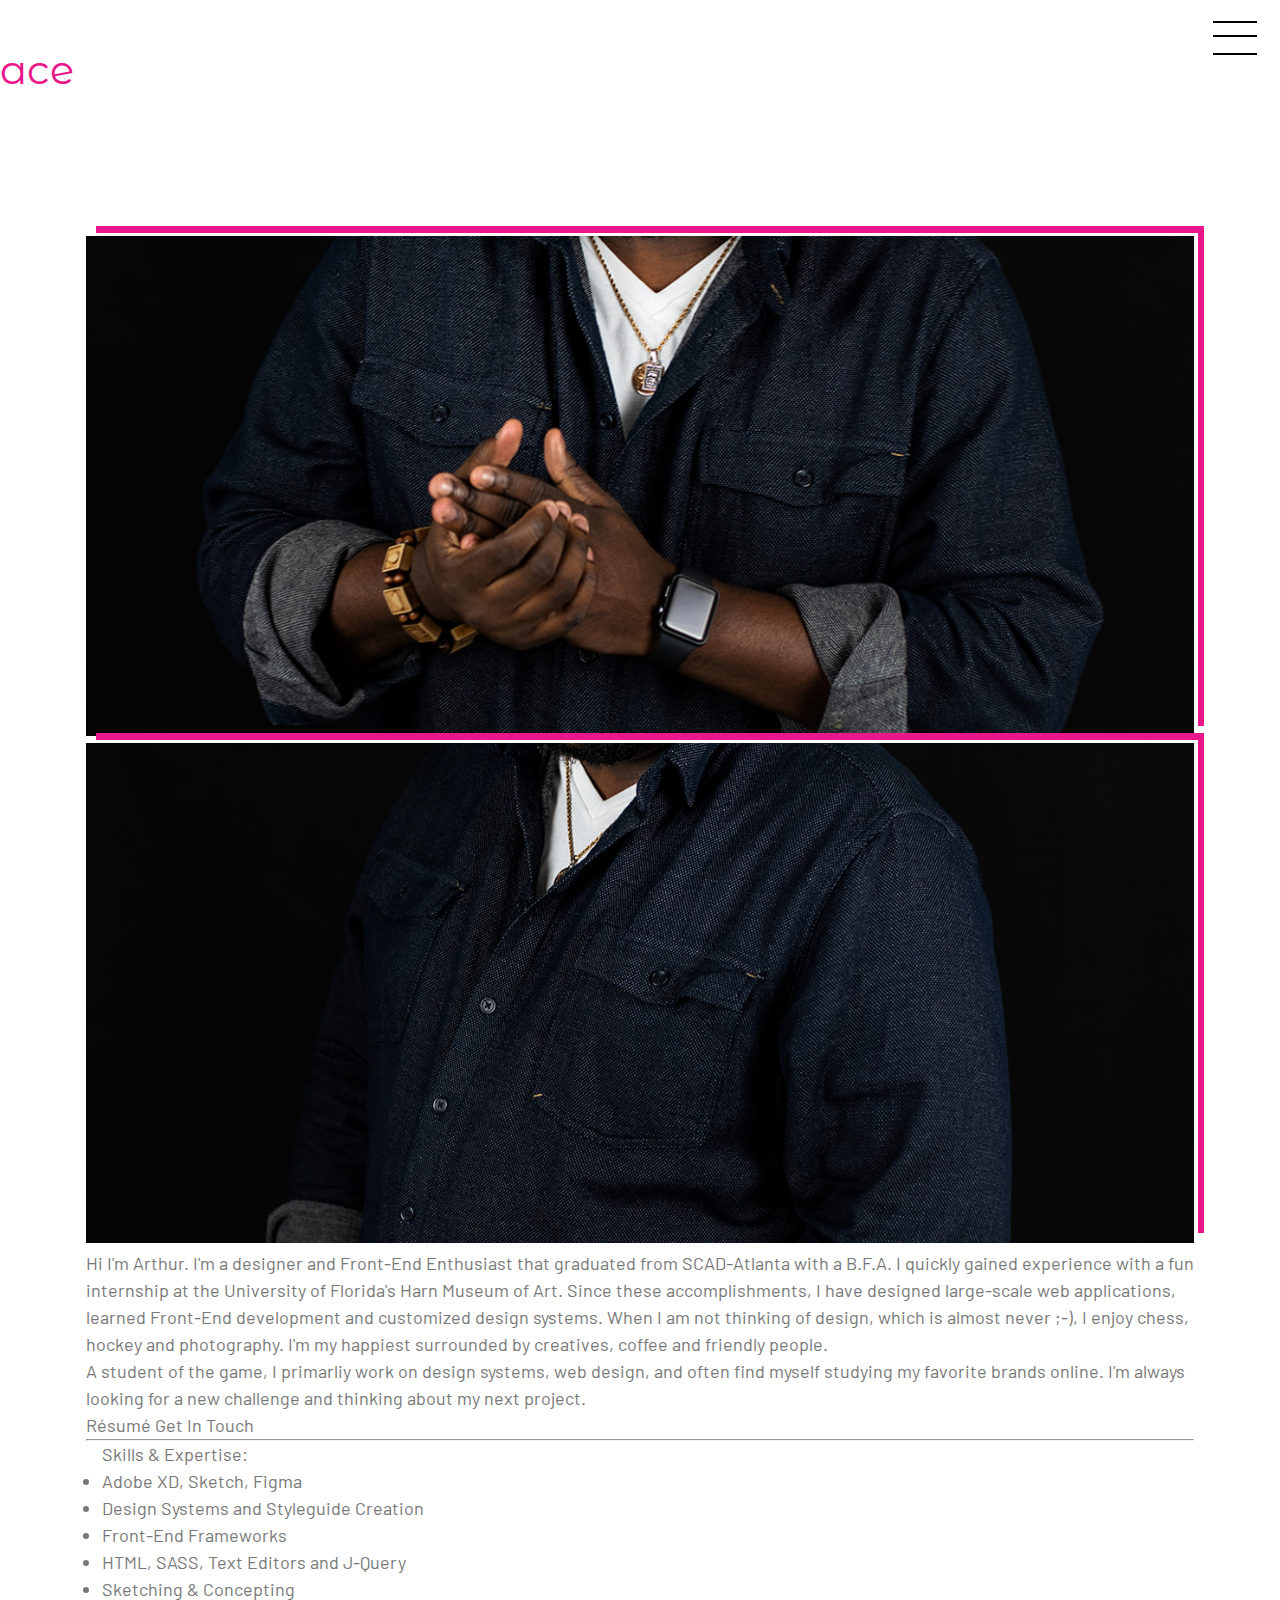
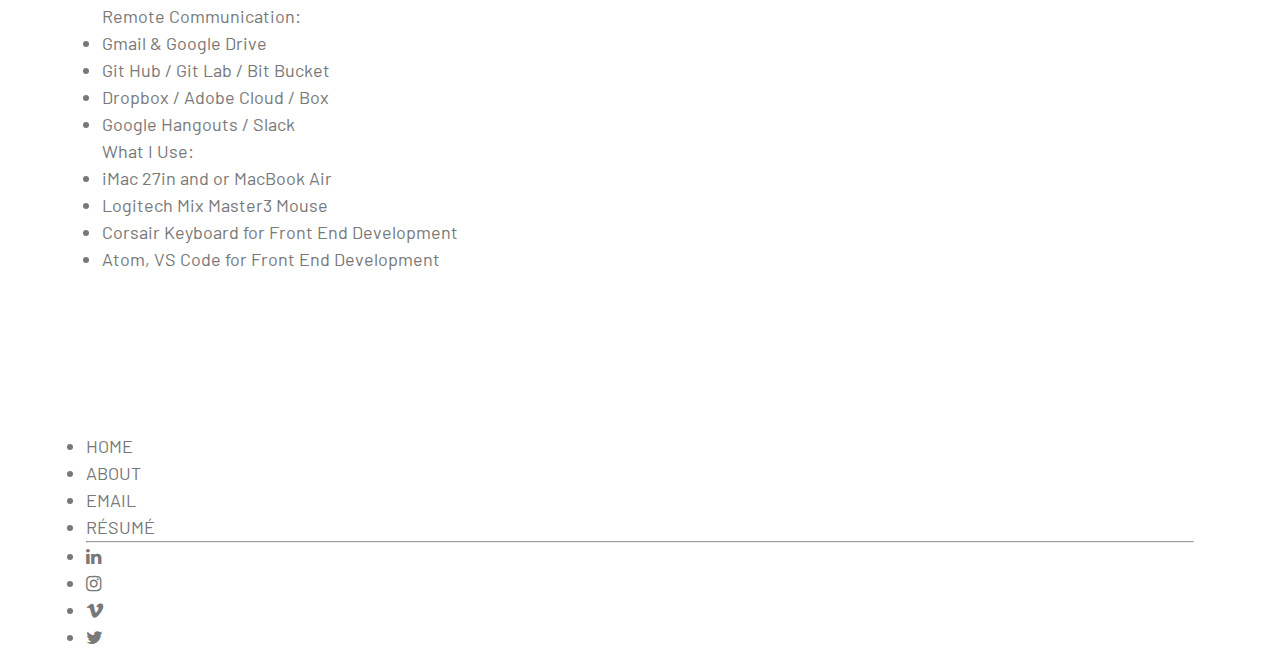
<file: about.html>
<!doctype html>
<html lang="en">

<head>
    <!-- Required meta tags -->
    <meta charset="utf-8">
    <meta name="viewport" content="width=device-width, initial-scale=1">

    <!-- Bootstrap CSS -->
    <link rel="stylesheet" href="https://stackpath.bootstrapcdn.com/bootstrap/5.0.0-alpha2/css/bootstrap.min.css"
        integrity="sha384-DhY6onE6f3zzKbjUPRc2hOzGAdEf4/Dz+WJwBvEYL/lkkIsI3ihufq9hk9K4lVoK" crossorigin="anonymous">
        <link rel="stylesheet" href="https://cdnjs.cloudflare.com/ajax/libs/font-awesome/5.15.1/css/all.min.css"
          integrity="sha512-+4zCK9k+qNFUR5X+cKL9EIR+ZOhtIloNl9GIKS57V1MyNsYpYcUrUeQc9vNfzsWfV28IaLL3i96P9sdNyeRssA=="
          crossorigin="anonymous" />
          <link rel="stylesheet" href="https://stackpath.bootstrapcdn.com/font-awesome/4.7.0/css/font-awesome.min.css"
            integrity="sha384-wvfXpqpZZVQGK6TAh5PVlGOfQNHSoD2xbE+QkPxCAFlNEevoEH3Sl0sibVcOQVnN" crossorigin="anonymous">
        <link rel="stylesheet" href="scss/clent-logo.css">
        <link rel="stylesheet" href="scss/jumbotron.css">

        <link rel="stylesheet" href="scss/gallery-style.css">
        <link rel="stylesheet" href="scss/nav-toggle.css">
        <link rel="stylesheet" href="scss/project-page.css">

    <title>Arthur Edwards Designer</title>
</head>

<body>
  <button type="button" id="arrowUpBtn"
    class="btn text-center scrollToTopBtn text-dark shadow-sm rounded-circle text-success"><i
      class="fa fa-arrow-up text-success"></i></button>
    <nav class="navbar navbar-light fixed-top bg-white">
        <div class="container-fluid">
          <a class="logo-style-name" href="index.html">ace</a>
        </div>
      </nav>
      <div class="burger">
        <span class="burger-bars"></span>
        <span class="burger-bars"></span>
        <span class="burger-bars"></span>
      </div>
      <div class="full-menu">
        <ul>
          <li>
            <a aria-current="page" href="index.html">WORK</a>
          </li>
          <li>
            <a href="about.html">ABOUT</a>
          </li>
          <li>
            <a href="mailto:arthur.edwards321@gmail.com" title="Contact">EMAIL</a>
          </li>
          <li>
            <a href="Arthur_Edwards_resume_2021.pdf" target="_blank">RÉSUMÉ</a>
          </li>
          
        </ul>
      </div>

    <section class="about-intro bg-light">
      <div class="container intro-section-content">
        <div class="row mt-4">
          <div class="col-lg-4 mt-3">
            <img src="img/ace-laugh.jpg" class="gallery-img fancy-shadow" alt="">
          </div>
          <div class="col-lg-1">
    
          </div>
          <div class="col-lg-4 mt-3">
            <img src="img/ace-about-profile.jpg" class="gallery-img fancy-shadow" alt="">
          </div>
        </div>
        <div class="row mb-3 mt-4">
          <div class="col-lg-9 text-dark">
            <p class="lead intro-card-text-home mb-3">Hi I'm Arthur. I'm a designer and Front-End Enthusiast that graduated
              from
              SCAD-Atlanta with a B.F.A. I quickly gained
              experience with a fun internship at the University of Florida's Harn Museum of Art. Since these
              accomplishments, I
              have
              designed large-scale web applications, learned Front-End development and customized design systems. When I am
              not
              thinking of design, which is almost never ;-), I enjoy chess, hockey and photography. I'm my happiest
              surrounded by
              creatives, coffee and friendly people.
            </p>
            <p class="lead mb-4">
              A student of the game, I primarliy work on design systems, web design, and often find myself studying my
              favorite
              brands
              online. I'm always looking for a new challenge and thinking about my next project.
            </p>
            <a class="btn btn-lg btn-outline-dark rounded-0" href="Arthur_Edwards_resume_2021.pdf" target="_blank"
              role="button">Résumé</a>
            <a class="btn btn-lg btn-dark rounded-0" href="mailto:arthur.edwards321@gmail.com" role="button">Get In Touch</a>
            <br>
          </div>
        </div>
        <!-- end of div-->
    
        <div class="row">
          <div class="col-lg-12 mt-4">
            <hr class="my-4">
          </div>
        </div>
    
        <div class="container mt-4">
          <div class="row">
            <div class="col-lg-4">
              <p class="text-left lead pt-3">Skills &amp; Expertise:</p>
              <ul class="nav flex-column">
                <li class="nav-item">
                  <a class="nav-link disabled " href="#">Adobe XD, Sketch, Figma</a>
                </li>
                <li class="nav-item">
                  <a class="nav-link disabled " href="#">Design Systems and Styleguide Creation</a>
                </li>
                <li class="nav-item">
                  <a class="nav-link disabled" href="#">Front-End Frameworks</a>
                </li>
                <li class="nav-item">
                  <a class="nav-link disabled" href="#">HTML, SASS, Text Editors and J-Query </a>
                </li>
                <li class="nav-item">
                  <a class="nav-link  disabled" href="#" tabindex="-1" aria-disabled="true">Sketching &amp;
                    Concepting</a>
                </li>
              </ul>
            </div>
            <div class="col-lg-4">
              <p class="text-left lead pt-3">Remote Communication:</p>
              <ul class="nav flex-column">
                <li class="nav-item">
                  <a class="nav-link disabled" href="#">Gmail &amp; Google Drive</a>
                </li>
                <li class="nav-item">
                  <a class="nav-link disabled" href="#">Git Hub / Git Lab / Bit Bucket</a>
                </li>
                <li class="nav-item">
                  <a class="nav-link disabled" href="#">Dropbox / Adobe Cloud / Box </a>
                </li>
                <li class="nav-item">
                  <a class="nav-link disabled" href="#">Google Hangouts / Slack</a>
                </li>
              </ul>
            </div>
            <div class="col-lg-4">
              <p class="text-left lead pt-3">What I Use:</p>
              <ul class="nav flex-column">
                <li class="nav-item">
                  <a class="nav-link disabled" href="#">iMac 27in and or MacBook Air</a>
                </li>
                <li class="nav-item">
                  <a class="nav-link disabled" href="#">Logitech Mix Master3 Mouse</a>
                </li>
                <li class="nav-item">
                  <a class="nav-link disabled" href="#">Corsair Keyboard for Front End Development </a>
                </li>
                <li class="nav-item">
                  <a class="nav-link disabled" href="#">Atom, VS Code for Front End Development</a>
                </li>
              </ul>
            </div>
          </div>
        </div>
      </div>
    </section>
            <!-- <div class="container">
                <div class="row">
                    <div class="col-lg-4">
                      <h2 class="fw-light pt-3 hero-subHeader-client">Clients</h2>
                    </div>
                    
                    <div class="col-lg-7 pb-3">
                        <div class="grid-logo">
                            <div><img src="img/white-citi-logo.png" class="text-white" alt=""></div>
                            <div><img src="img/white-uf-logo.png" alt=""></div>
                            <div><img src="img/white-network-solution.svg" alt=""></div>
                            <div><img src="img/white-GuideWellConnect.png" alt=""></div>
                            <div><img src="img/white-webcom.svg" alt=""></div>
                            <div><img src="img/white-flblue.png" alt=""></div>
                            <div><img src="img/white-fis-logo.png" alt=""></div>
                            
                            <div><img src="img/white-registercom.svg" alt=""></div>
                           
                          </div> 
                    </div>    
                                
                    </div>
              </div> -->
              
        </section>

           <section class="footer-shoe bg-light">
               <div class="container">
                   <div class="row">
                       <div class="col-lg-12 pt-4 pb-4">
                        <ul class="nav justify-content-center">
                            <li class="nav-item">
                              <a class="nav-link text-dark" aria-current="page" href="index.html">HOME</a>
                            </li>
                            <li class="nav-item">
                              <a class="nav-link text-dark" href="about.html">ABOUT</a>
                            </li>
                            <li class="nav-item">
                              <a class="nav-link text-dark" href="mailto:arthur.edwards321@gmail.com" title="Contact">EMAIL</a>
                            </li>
                            <li class="nav-item">
                              <a class="nav-link text-dark" href="Arthur_Edwards_resume_2021.pdf" target="_blank">RÉSUMÉ</a>
                            </li>
                          </ul>
                       </div>
                   </div>
                   <hr>
                   <div class="row">
                    <div class="col-lg-12 pt-4 pb-4">
                     <ul class="nav justify-content-center">
                         <li class="nav-item">
                           <a class="nav-link" target="_blank" aria-current="page" href="https://www.linkedin.com/in/arthur-edwards-40170919/"><i class="fa fa-linkedin" aria-hidden="true"></i></a>
                         </li>
                         <li class="nav-item">
                           <a class="nav-link" target="_blank" href="https://www.instagram.com/backspace_101/"><i class="fa fa-instagram" aria-hidden="true"></i></a>
                         </li>
                         <li class="nav-item">
                           <a class="nav-link" target="_blank" href="https://vimeo.com/user33799382"><i class="fa fa-vimeo" aria-hidden="true"></i></a>
                         </li>
                         <li class="nav-item">
                          <a class="nav-link" target="_blank" href="https://twitter.com/ArthurDesigns"><i class="fa fa-twitter" aria-hidden="true"></i></a>
                        </li>
                         
                       </ul>
                    </div>
                </div>
               </div>
           </section>
      
      </main>

    <!-- Optional JavaScript; choose one of the two! -->
<script src="js/gallery-style-function.js"></script>
<script src="js/animateOnScroll.js"></script>
<script src="js/revealArrow.js"></script>
<script src="js/ultimate-scrollToTop.js"></script>
    <!-- Option 1: Bootstrap Bundle with Popper.js -->
    <script src="https://stackpath.bootstrapcdn.com/bootstrap/5.0.0-alpha2/js/bootstrap.bundle.min.js"
        integrity="sha384-BOsAfwzjNJHrJ8cZidOg56tcQWfp6y72vEJ8xQ9w6Quywb24iOsW913URv1IS4GD"
        crossorigin="anonymous"></script>
        <script src="js/backToTop.js"></script>
        <script src="js/nav-toggle.js"></script>
        
    <!-- Option 2: Separate Popper.js and Bootstrap JS
    <script src="https://cdn.jsdelivr.net/npm/popper.js@1.16.1/dist/umd/popper.min.js" integrity="sha384-9/reFTGAW83EW2RDu2S0VKaIzap3H66lZH81PoYlFhbGU+6BZp6G7niu735Sk7lN" crossorigin="anonymous"></script>
    <script src="https://stackpath.bootstrapcdn.com/bootstrap/5.0.0-alpha2/js/bootstrap.min.js" integrity="sha384-5h4UG+6GOuV9qXh6HqOLwZMY4mnLPraeTrjT5v07o347pj6IkfuoASuGBhfDsp3d" crossorigin="anonymous"></script>
    -->
</body>

</html>
</file>
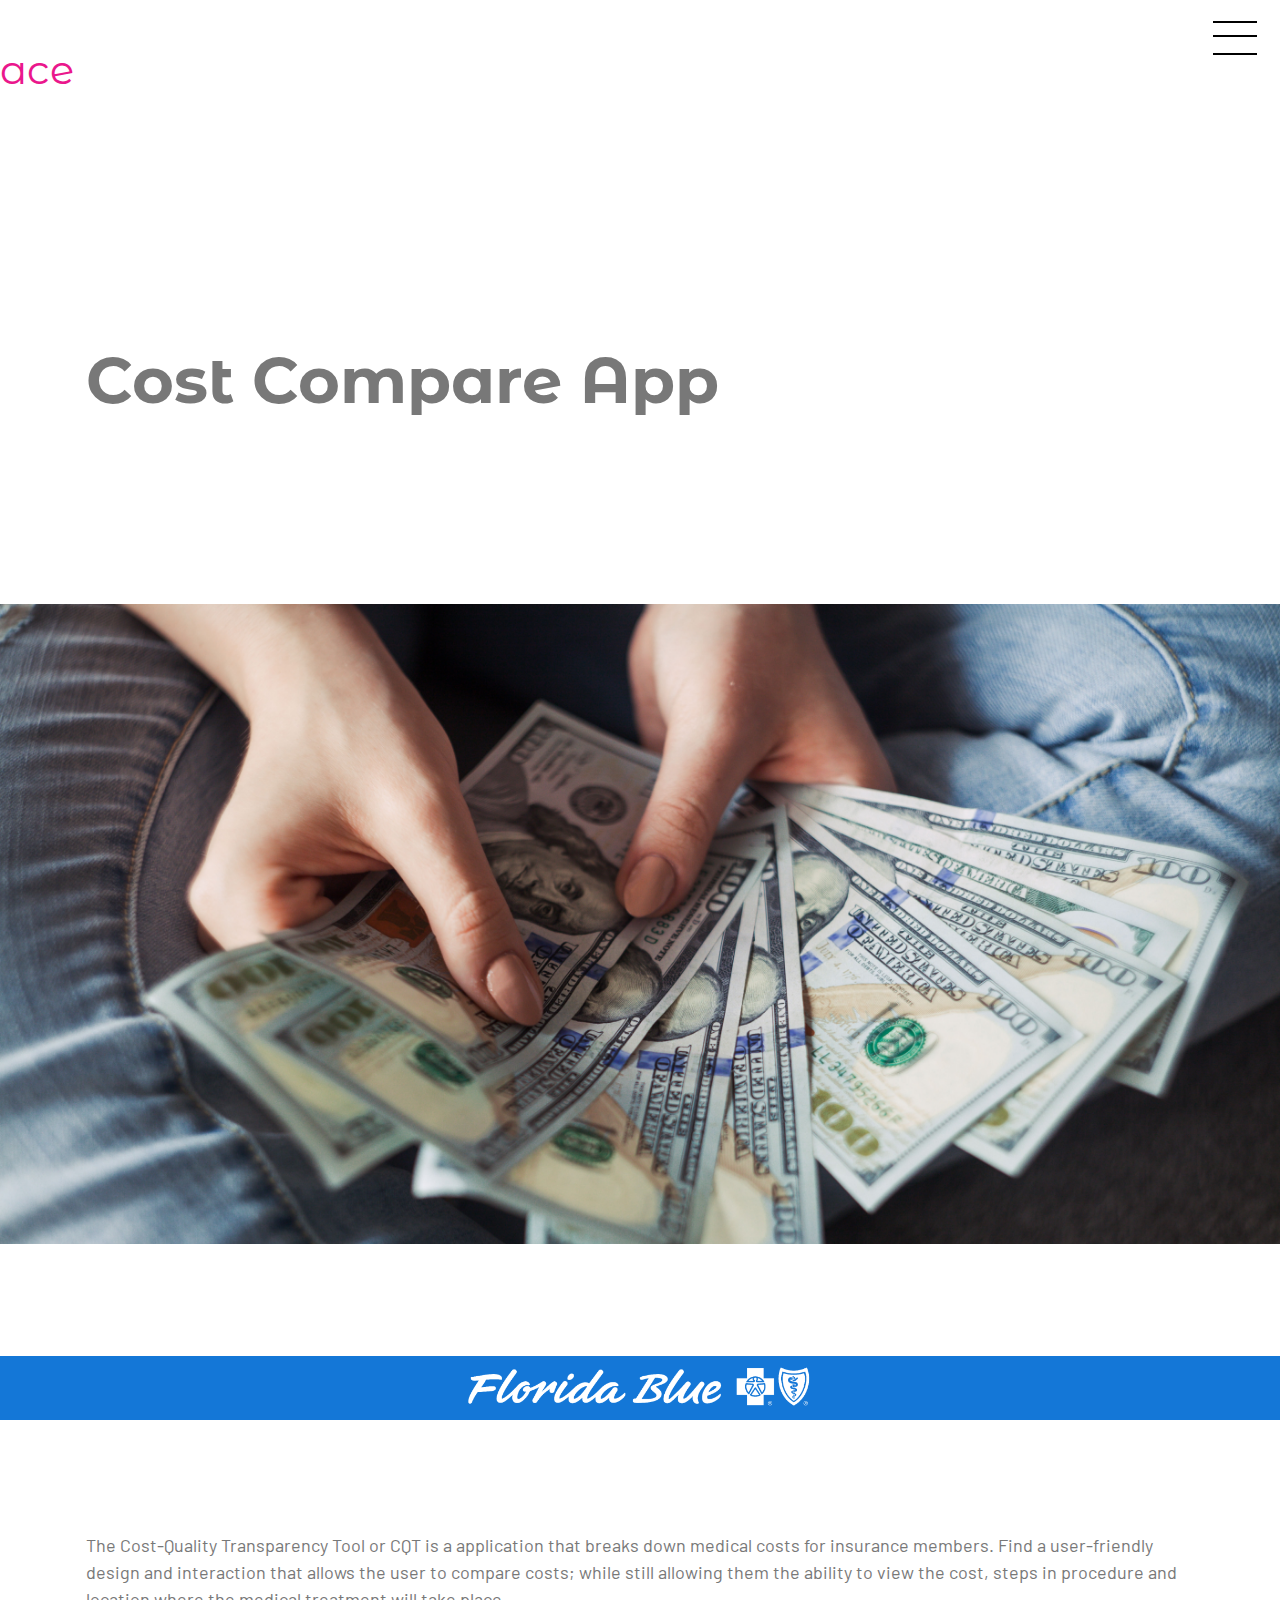
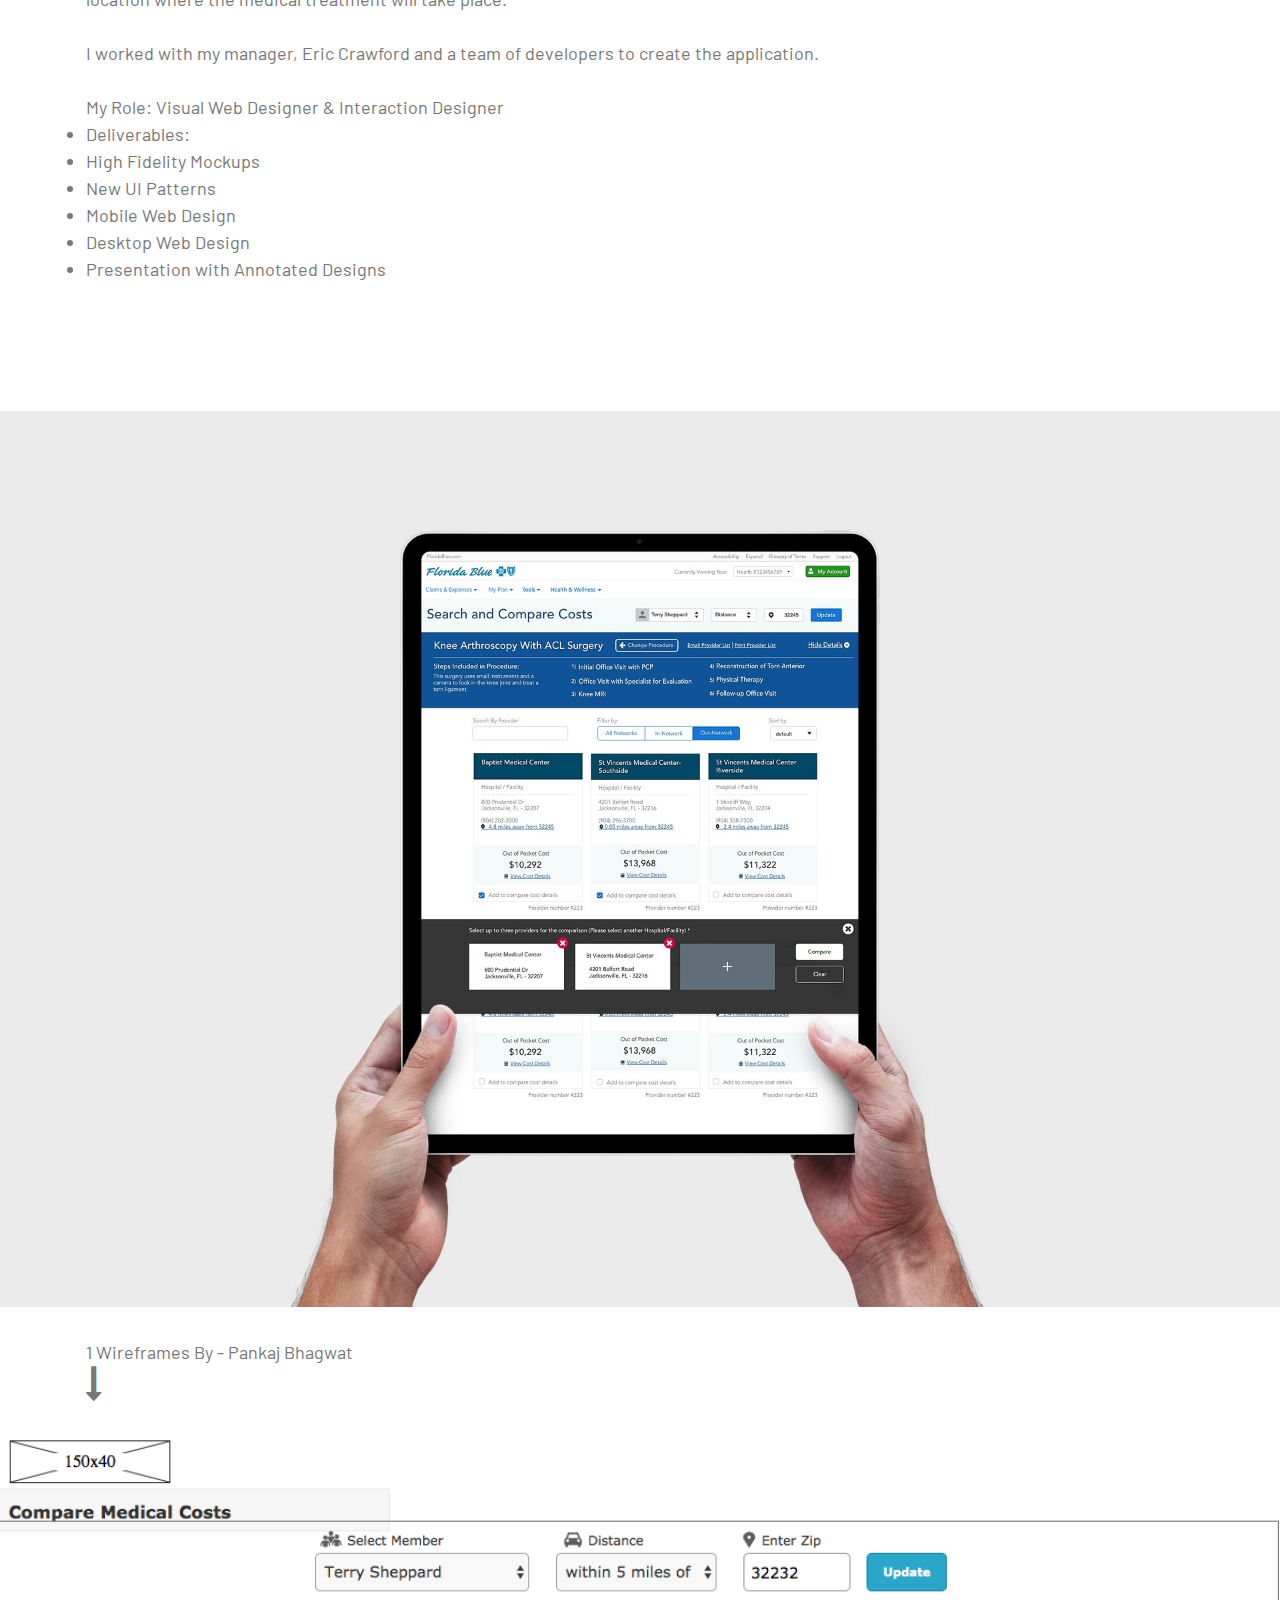
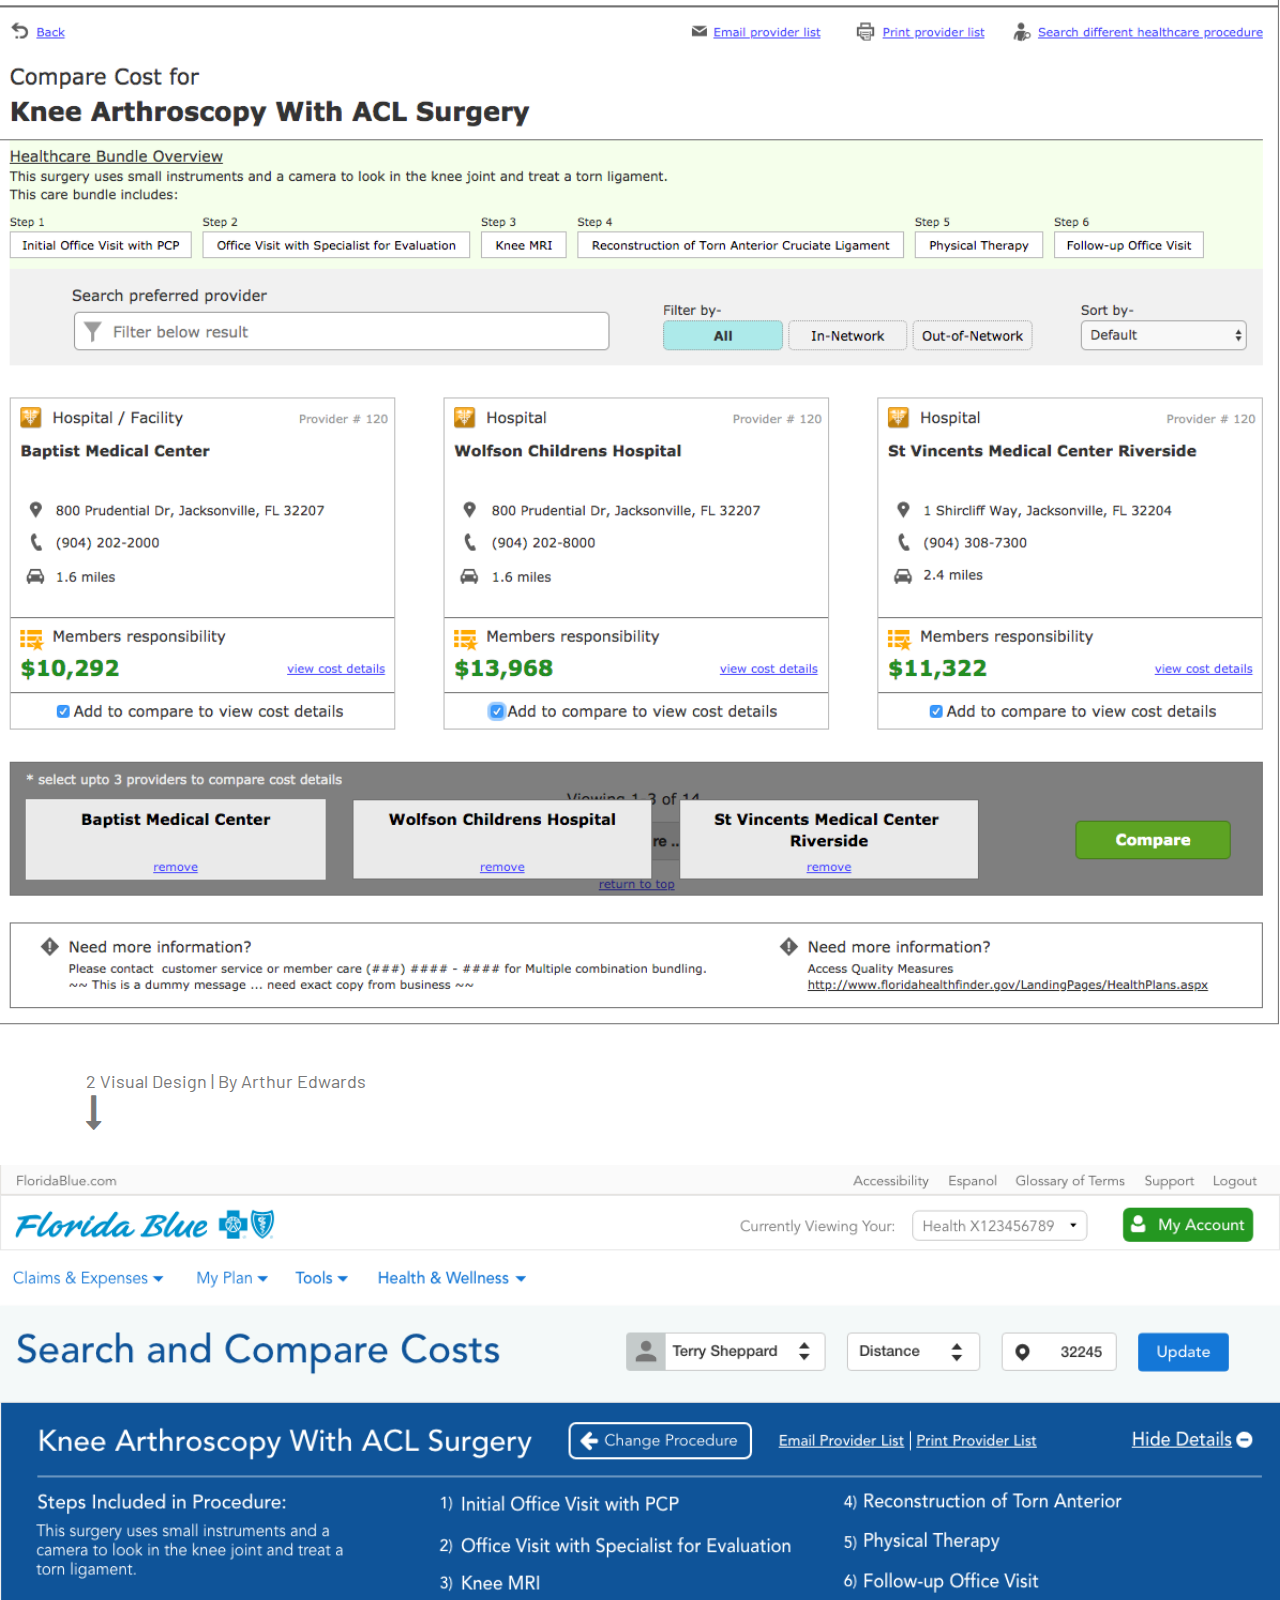
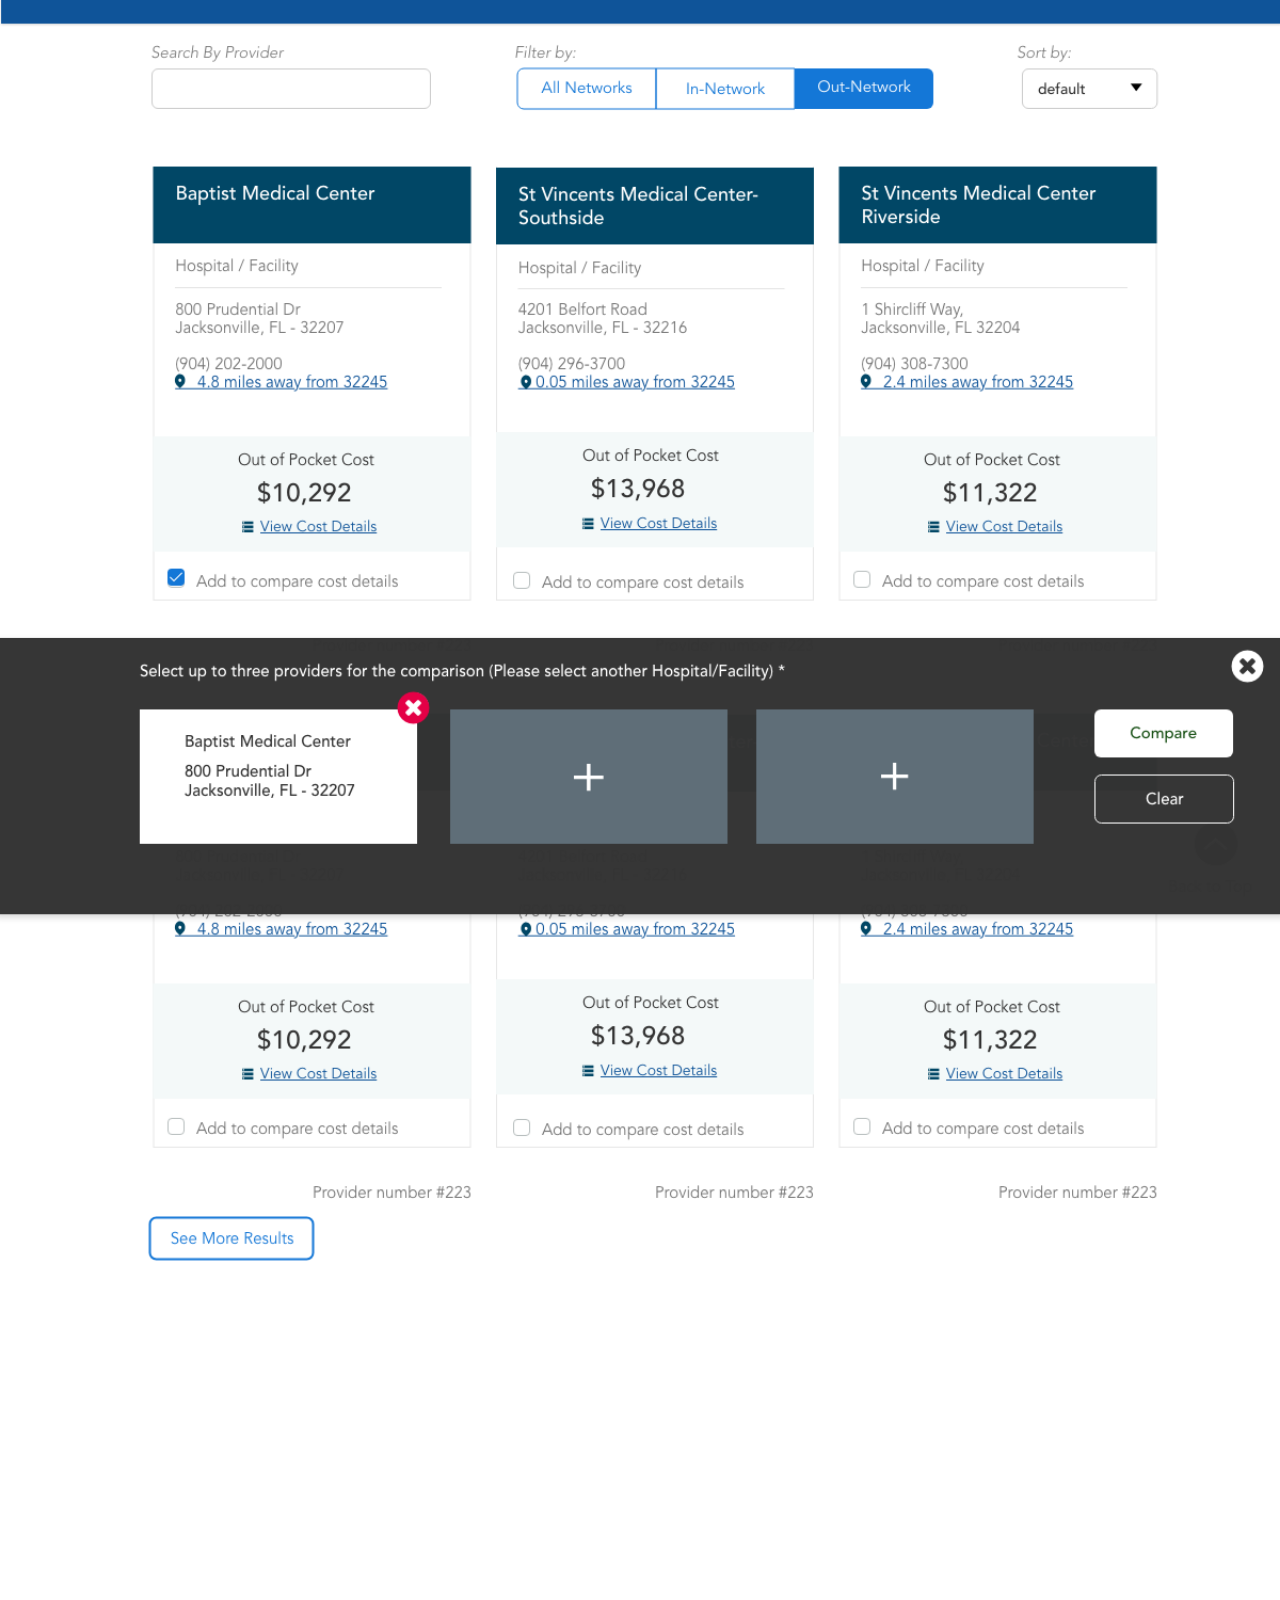
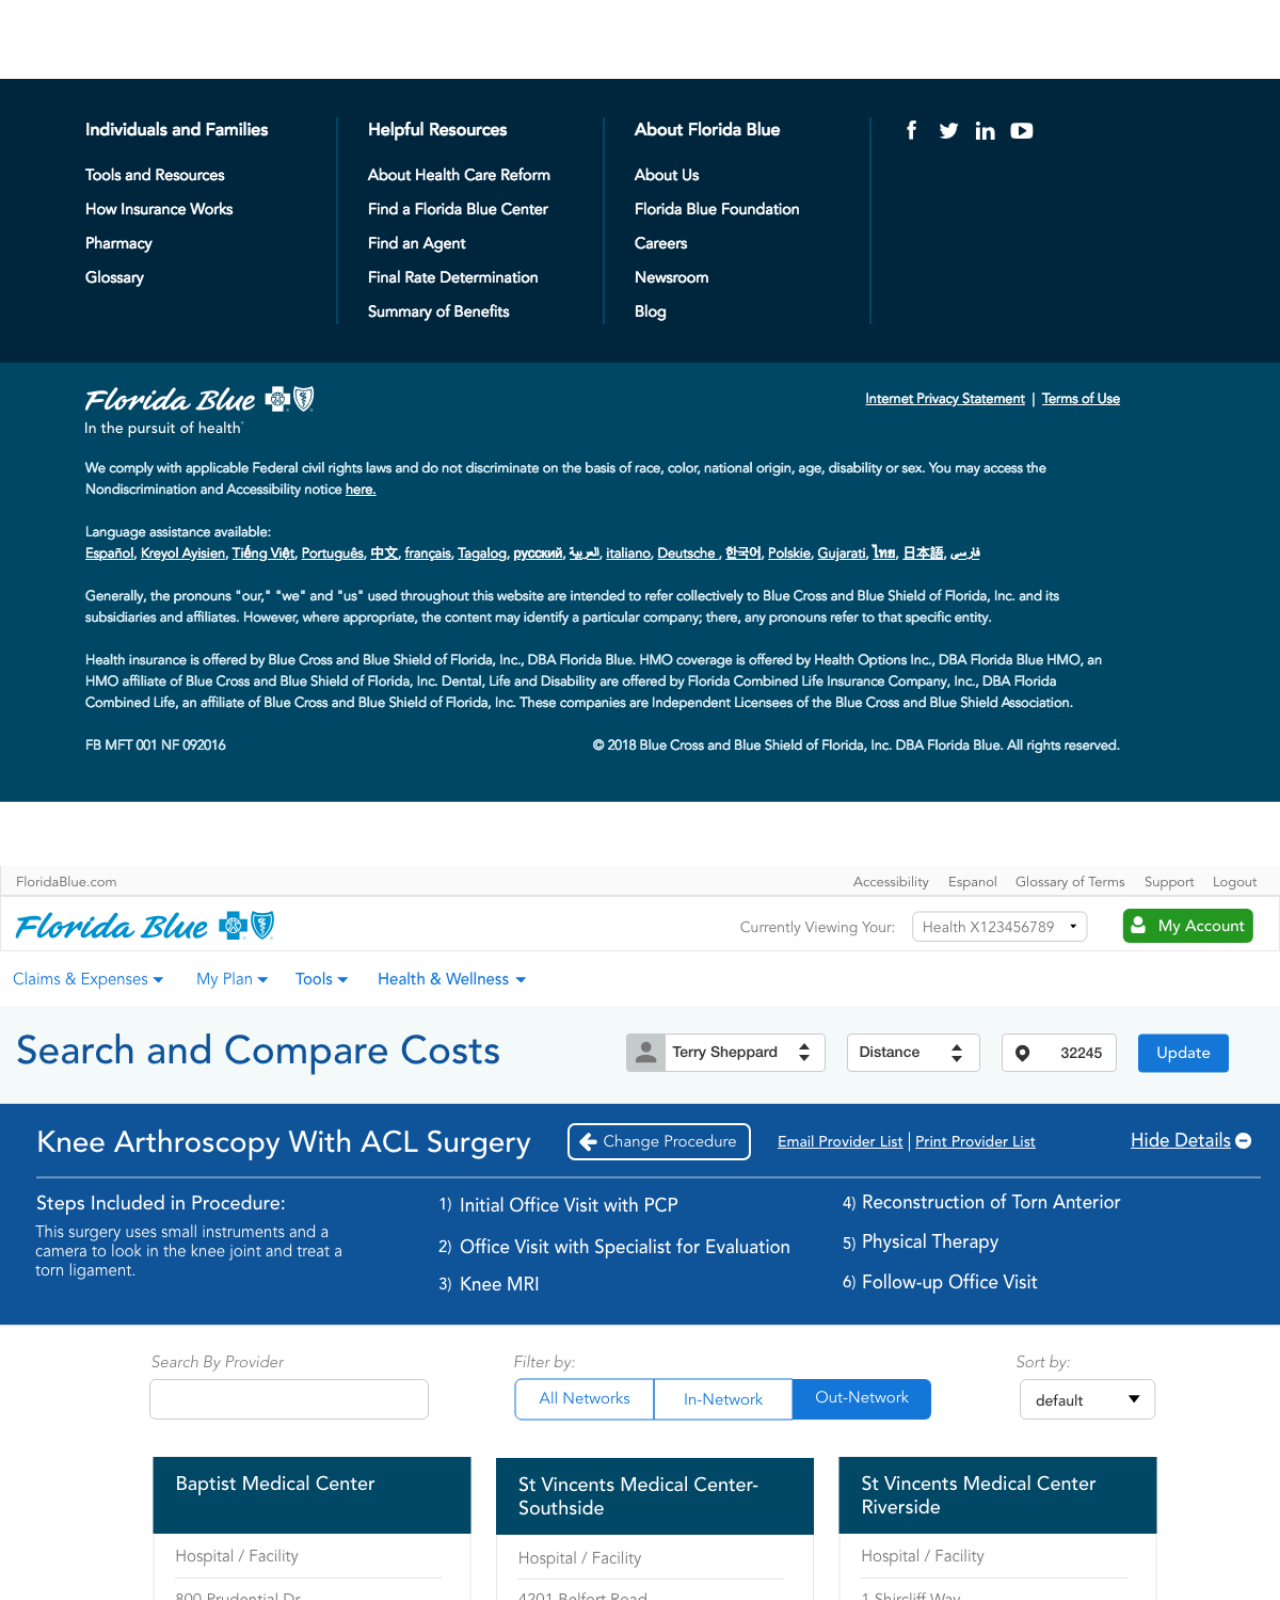
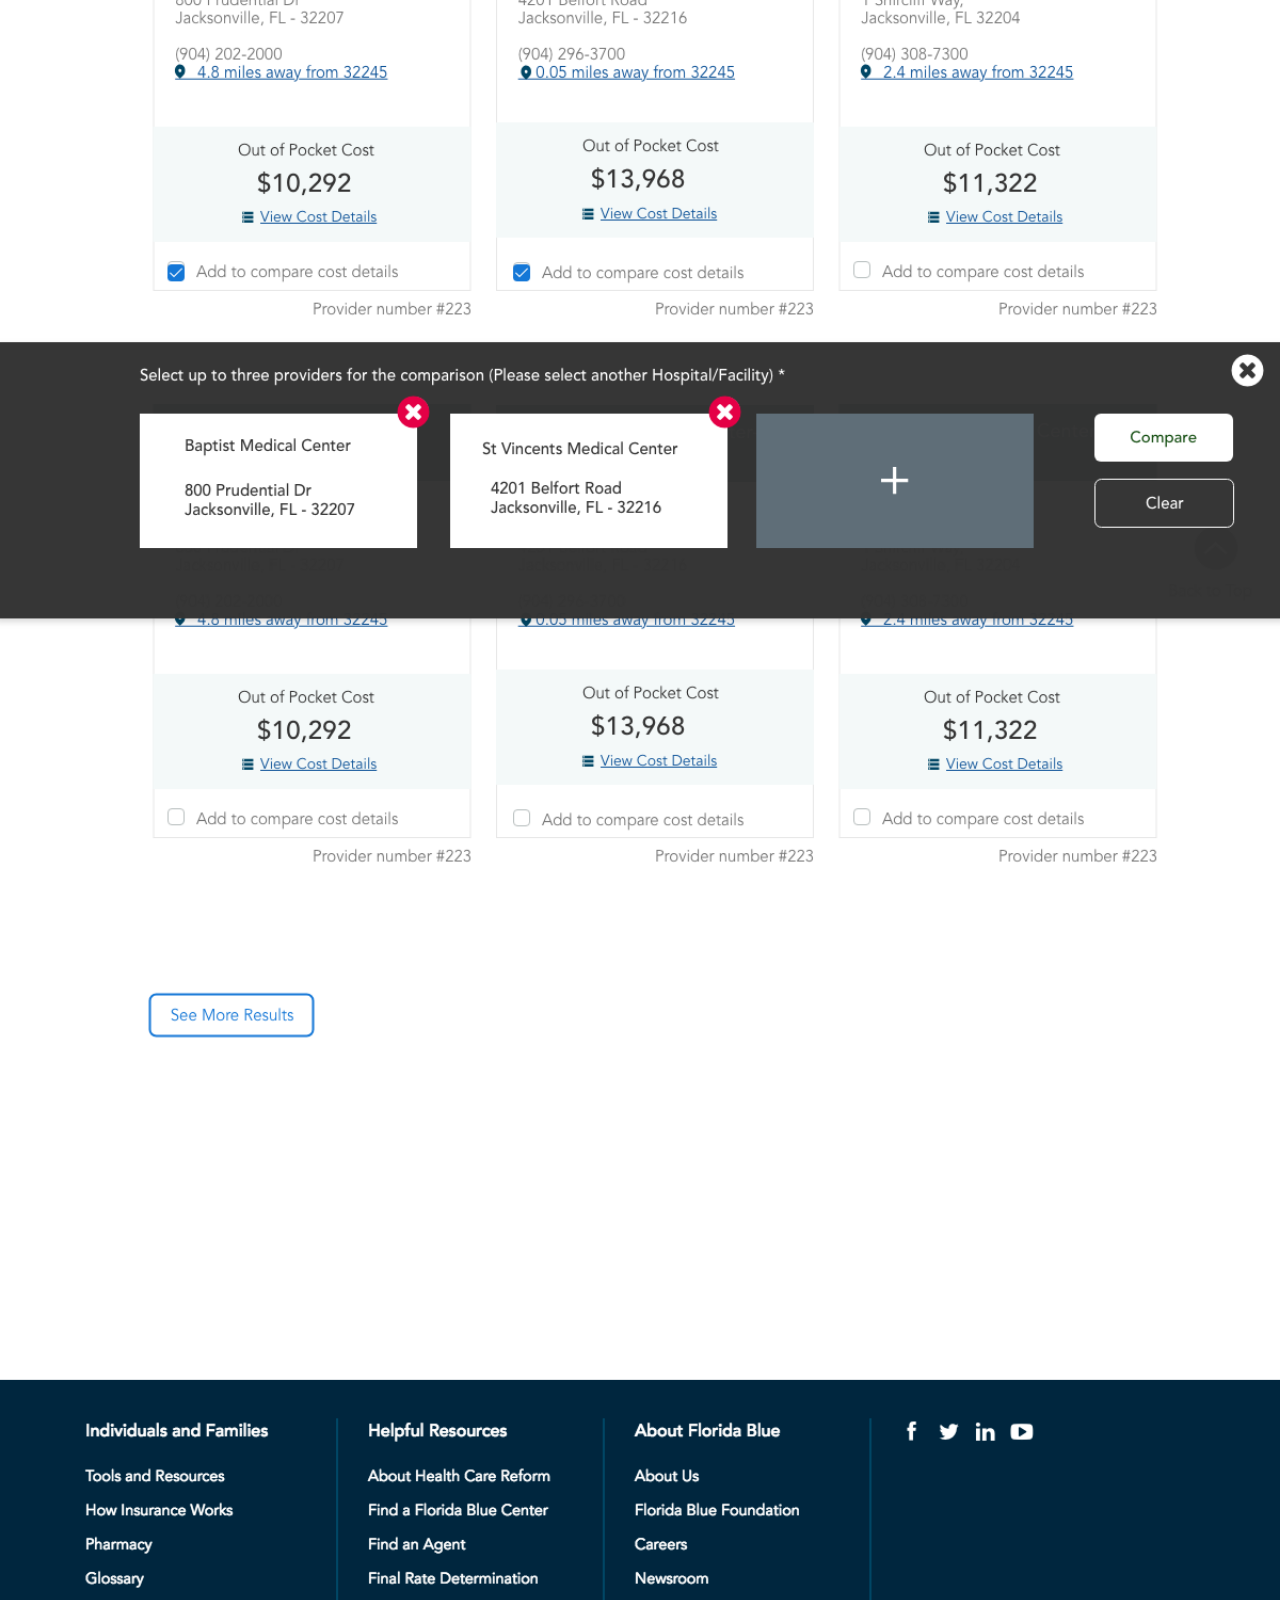
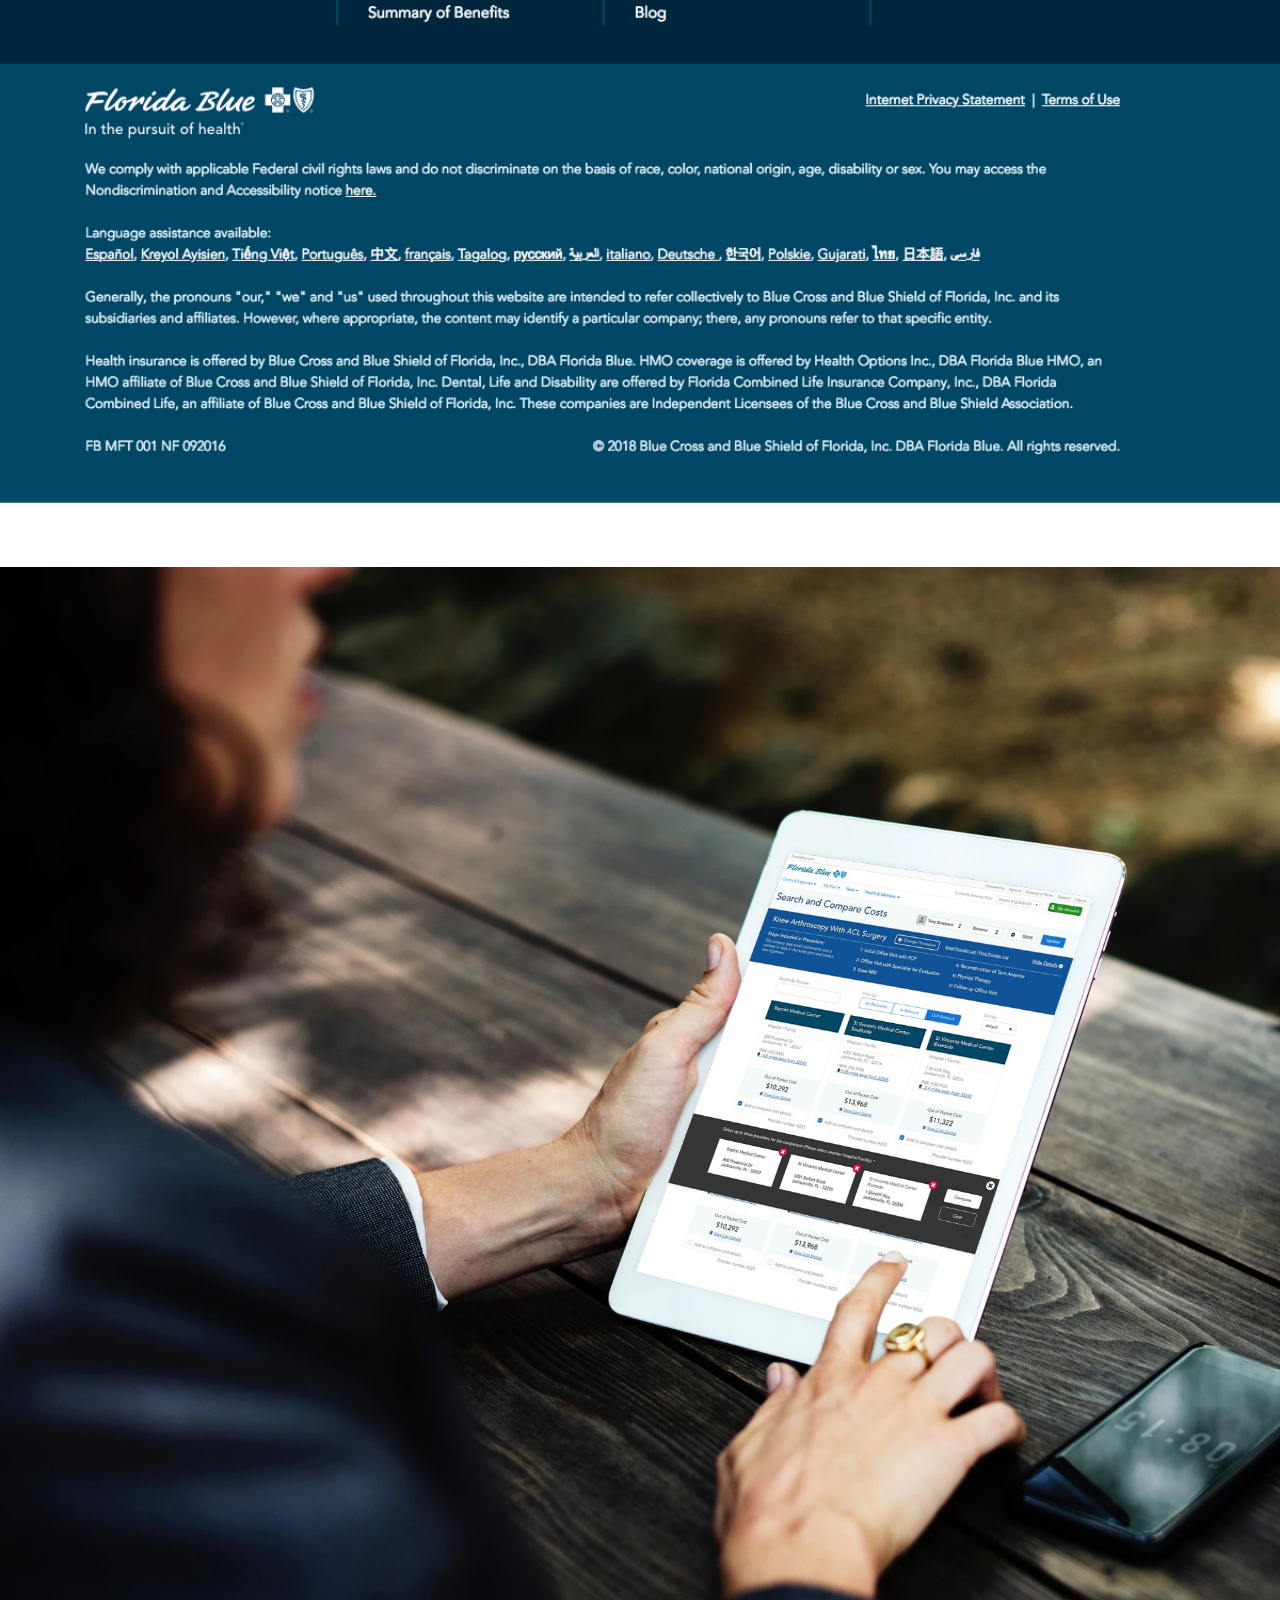
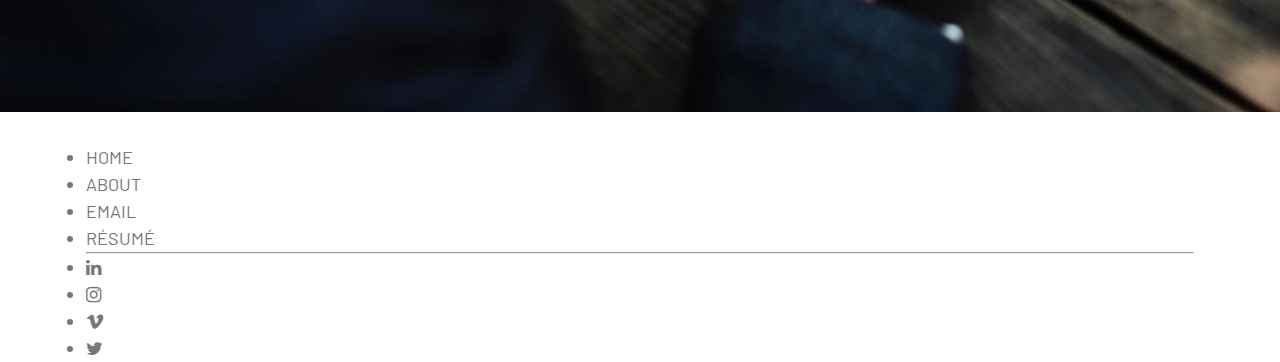
<file: compare-cost.html>
<!doctype html>
<html lang="en">

<head>
    <!-- Required meta tags -->
    <meta charset="utf-8">
    <meta name="viewport" content="width=device-width, initial-scale=1">

    <!-- Bootstrap CSS -->
    <link rel="apple-touch-icon" sizes="180x180" href="/apple-touch-icon.png">
    <link rel="icon" type="image/png" sizes="32x32" href="favicon_io/favicon-32x32.png">
    <link rel="icon" type="image/png" sizes="16x16" href="favicon_io/favicon-16x16.png">
    <link rel="manifest" href="/site.webmanifest">
    <link rel="stylesheet" href="https://stackpath.bootstrapcdn.com/bootstrap/5.0.0-alpha2/css/bootstrap.min.css"
        integrity="sha384-DhY6onE6f3zzKbjUPRc2hOzGAdEf4/Dz+WJwBvEYL/lkkIsI3ihufq9hk9K4lVoK" crossorigin="anonymous">
        <link rel="stylesheet" href="https://cdnjs.cloudflare.com/ajax/libs/font-awesome/5.15.1/css/all.min.css"
          integrity="sha512-+4zCK9k+qNFUR5X+cKL9EIR+ZOhtIloNl9GIKS57V1MyNsYpYcUrUeQc9vNfzsWfV28IaLL3i96P9sdNyeRssA=="
          crossorigin="anonymous" />
          <link rel="stylesheet" href="https://stackpath.bootstrapcdn.com/font-awesome/4.7.0/css/font-awesome.min.css"
            integrity="sha384-wvfXpqpZZVQGK6TAh5PVlGOfQNHSoD2xbE+QkPxCAFlNEevoEH3Sl0sibVcOQVnN" crossorigin="anonymous">
        <link rel="stylesheet" href="scss/clent-logo.css">
        <link rel="stylesheet" href="scss/jumbotron.css">

        <link rel="stylesheet" href="scss/gallery-style.css">
        <link rel="stylesheet" href="scss/nav-toggle.css">
        <link rel="stylesheet" href="scss/project-page.css">

    <title>Arthur Edwards Designer</title>
</head>

<body>
  <button type="button" id="arrowUpBtn"
    class="btn text-center scrollToTopBtn text-dark shadow-sm rounded-circle text-success"><i
      class="fa fa-arrow-up text-success"></i></button>
    <nav class="navbar navbar-light fixed-top bg-white">
        <div class="container-fluid">
          <a class=" logo-style-name" href="index.html">ace</a>
        </div>
      </nav>
      <div class="burger">
        <span class="burger-bars"></span>
        <span class="burger-bars"></span>
        <span class="burger-bars"></span>
      </div>
      <div class="full-menu">
        <ul>
          <li>
            <a aria-current="page" href="index.html">WORK</a>
          </li>
          <li>
            <a href="about.html">ABOUT</a>
          </li>
          <li>
            <a href="mailto:arthur.edwards321@gmail.com" title="Contact">EMAIL</a>
          </li>
          <li>
            <a href="Arthur_Edwards_resume_2021.pdf" target="_blank" tabindex="-1" aria-disabled="true">RÉSUMÉ</a>
          </li>
          
        </ul>
      </div>

      <div class="container">
        <div class="row">
          <div class="col-lg-12 project_hero_style">
            <h1 class="text-center hero_title">Cost Compare App

            </h1>
          </div>
        </div>
      </div>

      <div class="container-fluid">
          <div class="row">
              <div class="col-lg-12 compare_hero"></div>
          </div>
      </div>
      <div class="container-fluid florida_company_logo_seal">
          <div class="row">
              <div class="col-lg-12">
                <img src="img/white-flblue.png" class="client-flb" alt="">
           </div>
          </div>
      </div>
      <div class="container project_info_write_up">
          <div class="row">
              <div class="col-lg-6">
                  <p>The Cost-Quality Transparency Tool or CQT is a application that breaks down medical costs for insurance members. Find a
                  user-friendly design and interaction that allows the user to compare costs; while still allowing them the ability to
                  view the cost, steps in procedure and location where the medical treatment will take place.
                      <br> <br>

                    I worked with my manager, Eric Crawford and a team of developers to create the application.
                    <br>
                    <br>
                    My Role: <span class="text-dark">Visual Web Designer & Interaction Designer</span></p>
              </div>
              <div class="col-lg-1"></div>
              <div class="col-lg-3">
                  <ul class="nav flex-column">
                    <li class="nav-item">
                        <a class="nav-link disabled text-dark" href="#" aria-disabled="true">Deliverables:</a>
                      </li>
                    <li class="nav-item">
                        <a class="nav-link disabled" href="#" aria-disabled="true">High Fidelity Mockups</a>
                      </li>
                      <li class="nav-item">
                        <a class="nav-link disabled" href="#" aria-disabled="true">New UI Patterns</a>
                      </li>
                      <li class="nav-item">
                        <a class="nav-link disabled" href="#" aria-disabled="true">Mobile Web Design </a>
                      </li>
                      <li class="nav-item">
                        <a class="nav-link disabled" href="#" aria-disabled="true">Desktop Web Design</a>
                      </li>
                      <li class="nav-item">
                        <a class="nav-link disabled" href="#" aria-disabled="true">Presentation with Annotated Designs</a>
                      </li>
                  </ul>
              </div>
          </div>
      </div>

      <div class="container-fluid">
          <div class="row">
              <div class="col-lg-12">
                  <img src="img/cqt_ipad_2.jpg" id="bg" alt="">
              </div>
          </div>
      </div>

      <div class="container pt-4 pb-4">
        <div class="col-lg-12 text-center">
            <p><span class="badge bg-primary">1</span>
                Wireframes <span class=" proj_role"> By - Pankaj Bhagwat</span></p>
            
            <i class="fa fa-long-arrow-down fa-2x text-dark"></i>
        </div>
    </div>
    <div class="container-fluid pt-4 pb-4">
        <div class="row">
            <div class="col-lg-12 col-md-12 col-sm-12">
                <!-- <h5><span class="badge badge-success badge-pill">1</span> Desktop Wireframe </h5> -->
                <img src="img/cqt_wire.png" id="bg" class="shadow-lg p-2 mb-5 bg-white rounded" alt="">
            </div>
        </div>
    </div>
    <!-- end of the container -->

     
    <div class="container pt-4 pb-4">
        <div class="col-lg-12 text-center">
            <p><span class="badge bg-primary">2</span>
                Visual Design | By Arthur Edwards</p>
            
            <i class="fa fa-long-arrow-down fa-2x text-dark"></i>
        </div>
    </div>
    <div class="container-fluid pt-4 pb-4">
        <div class="row">
            <div class="col-lg-6">
                <img src="img/CQT_Compare_1.png" class="border shadow-lg p-1 mb-5 bg-white rounded border-light" id="bg" alt="">
            </div>
            <div class="col-lg-6">
                <img src="img/CQT_Compare_2.png" class="border shadow-lg p-1 mb-5 bg-white rounded border-light" id="bg" alt="">
            </div>
            <div class="col-lg-12">
              <img src="img/cqt_ipad_hand.jpg" class="border shadow-lg p-1 mb-5 bg-white rounded border-light" id="bg" alt="">
            </div>
        </div>
    </div>
           <section class="footer-shoe">
               <div class="container">
                   <div class="row">
                       <div class="col-lg-12 pt-4 pb-4">
                        <ul class="nav justify-content-center">
                            <li class="nav-item">
                              <a class="nav-link text-dark" aria-current="page" href="index.html">HOME</a>
                            </li>
                            <li class="nav-item">
                              <a class="nav-link text-dark" href="about.html">ABOUT</a>
                            </li>
                            <li class="nav-item">
                              <a class="nav-link text-dark" href="mailto:arthur.edwards321@gmail.com" title="Contact">EMAIL</a>
                            </li>
                            <li class="nav-item">
                              <a class="nav-link text-dark" href="Arthur_Edwards_resume_2021.pdf" target="_blank">RÉSUMÉ</a>
                            </li>
                          </ul>
                       </div>
                   </div>
                   <hr>
                   <div class="row">
                    <div class="col-lg-12 pt-4 pb-4">
                     <ul class="nav justify-content-center">
                         <li class="nav-item">
                           <a class="nav-link" target="_blank" aria-current="page" href="https://www.linkedin.com/in/arthur-edwards-40170919/"><i class="fa fa-linkedin" aria-hidden="true"></i></a>
                         </li>
                         <li class="nav-item">
                           <a class="nav-link" target="_blank" href="https://www.instagram.com/backspace_101/"><i class="fa fa-instagram" aria-hidden="true"></i></a>
                         </li>
                         <li class="nav-item">
                           <a class="nav-link" target="_blank" href="https://vimeo.com/user33799382"><i class="fa fa-vimeo" aria-hidden="true"></i></a>
                         </li>
                         <li class="nav-item">
                          <a class="nav-link" target="_blank" href="https://twitter.com/ArthurDesigns"><i class="fa fa-twitter" aria-hidden="true"></i></a>
                        </li>
                         
                       </ul>
                    </div>
                </div>
               </div>
           </section>
      
      </main>

    <!-- Optional JavaScript; choose one of the two! -->
<script src="js/gallery-style-function.js"></script>
<script src="js/animateOnScroll.js"></script>
<script src="js/revealArrow.js"></script>
<script src="js/ultimate-scrollToTop.js"></script>
    <!-- Option 1: Bootstrap Bundle with Popper.js -->
    <script src="https://stackpath.bootstrapcdn.com/bootstrap/5.0.0-alpha2/js/bootstrap.bundle.min.js"
        integrity="sha384-BOsAfwzjNJHrJ8cZidOg56tcQWfp6y72vEJ8xQ9w6Quywb24iOsW913URv1IS4GD"
        crossorigin="anonymous"></script>
        <script src="js/backToTop.js"></script>
        <script src="js/nav-toggle.js"></script>
        
    <!-- Option 2: Separate Popper.js and Bootstrap JS
    <script src="https://cdn.jsdelivr.net/npm/popper.js@1.16.1/dist/umd/popper.min.js" integrity="sha384-9/reFTGAW83EW2RDu2S0VKaIzap3H66lZH81PoYlFhbGU+6BZp6G7niu735Sk7lN" crossorigin="anonymous"></script>
    <script src="https://stackpath.bootstrapcdn.com/bootstrap/5.0.0-alpha2/js/bootstrap.min.js" integrity="sha384-5h4UG+6GOuV9qXh6HqOLwZMY4mnLPraeTrjT5v07o347pj6IkfuoASuGBhfDsp3d" crossorigin="anonymous"></script>
    -->
</body>

</html>
</file>
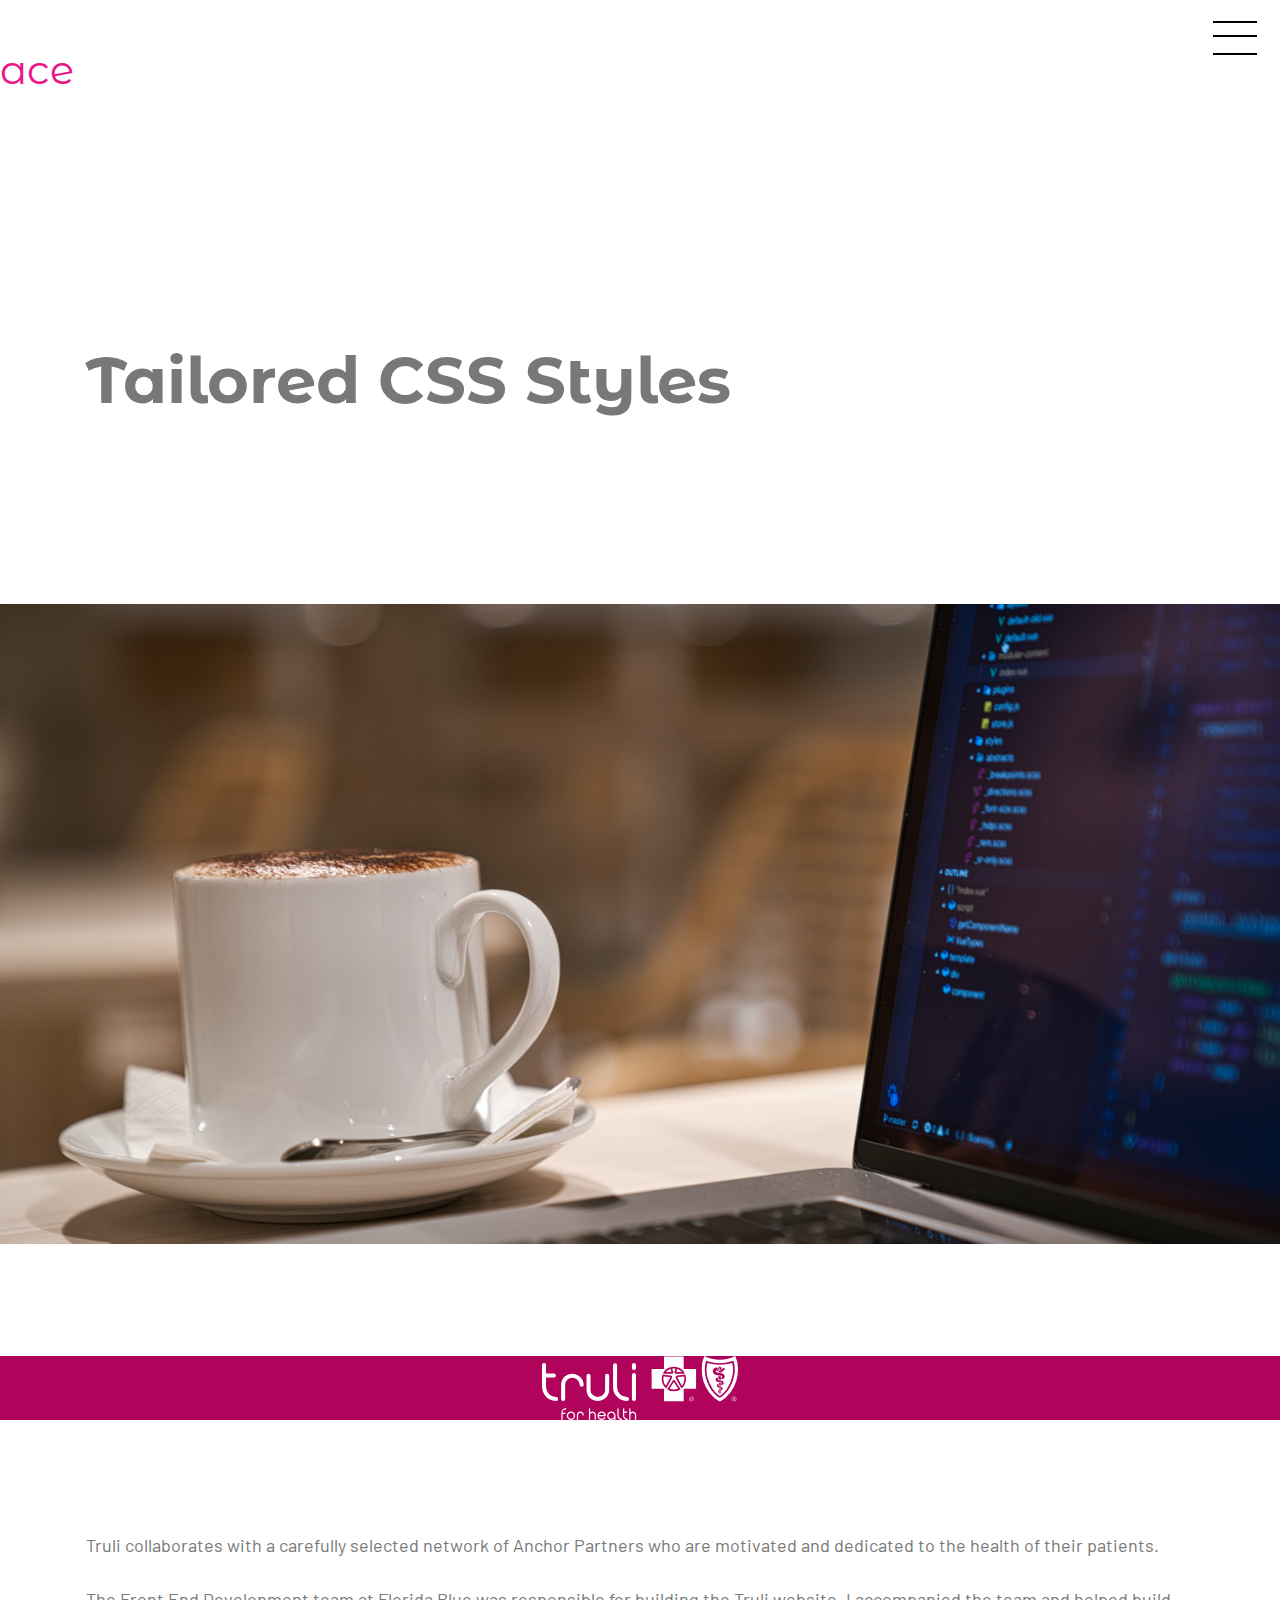
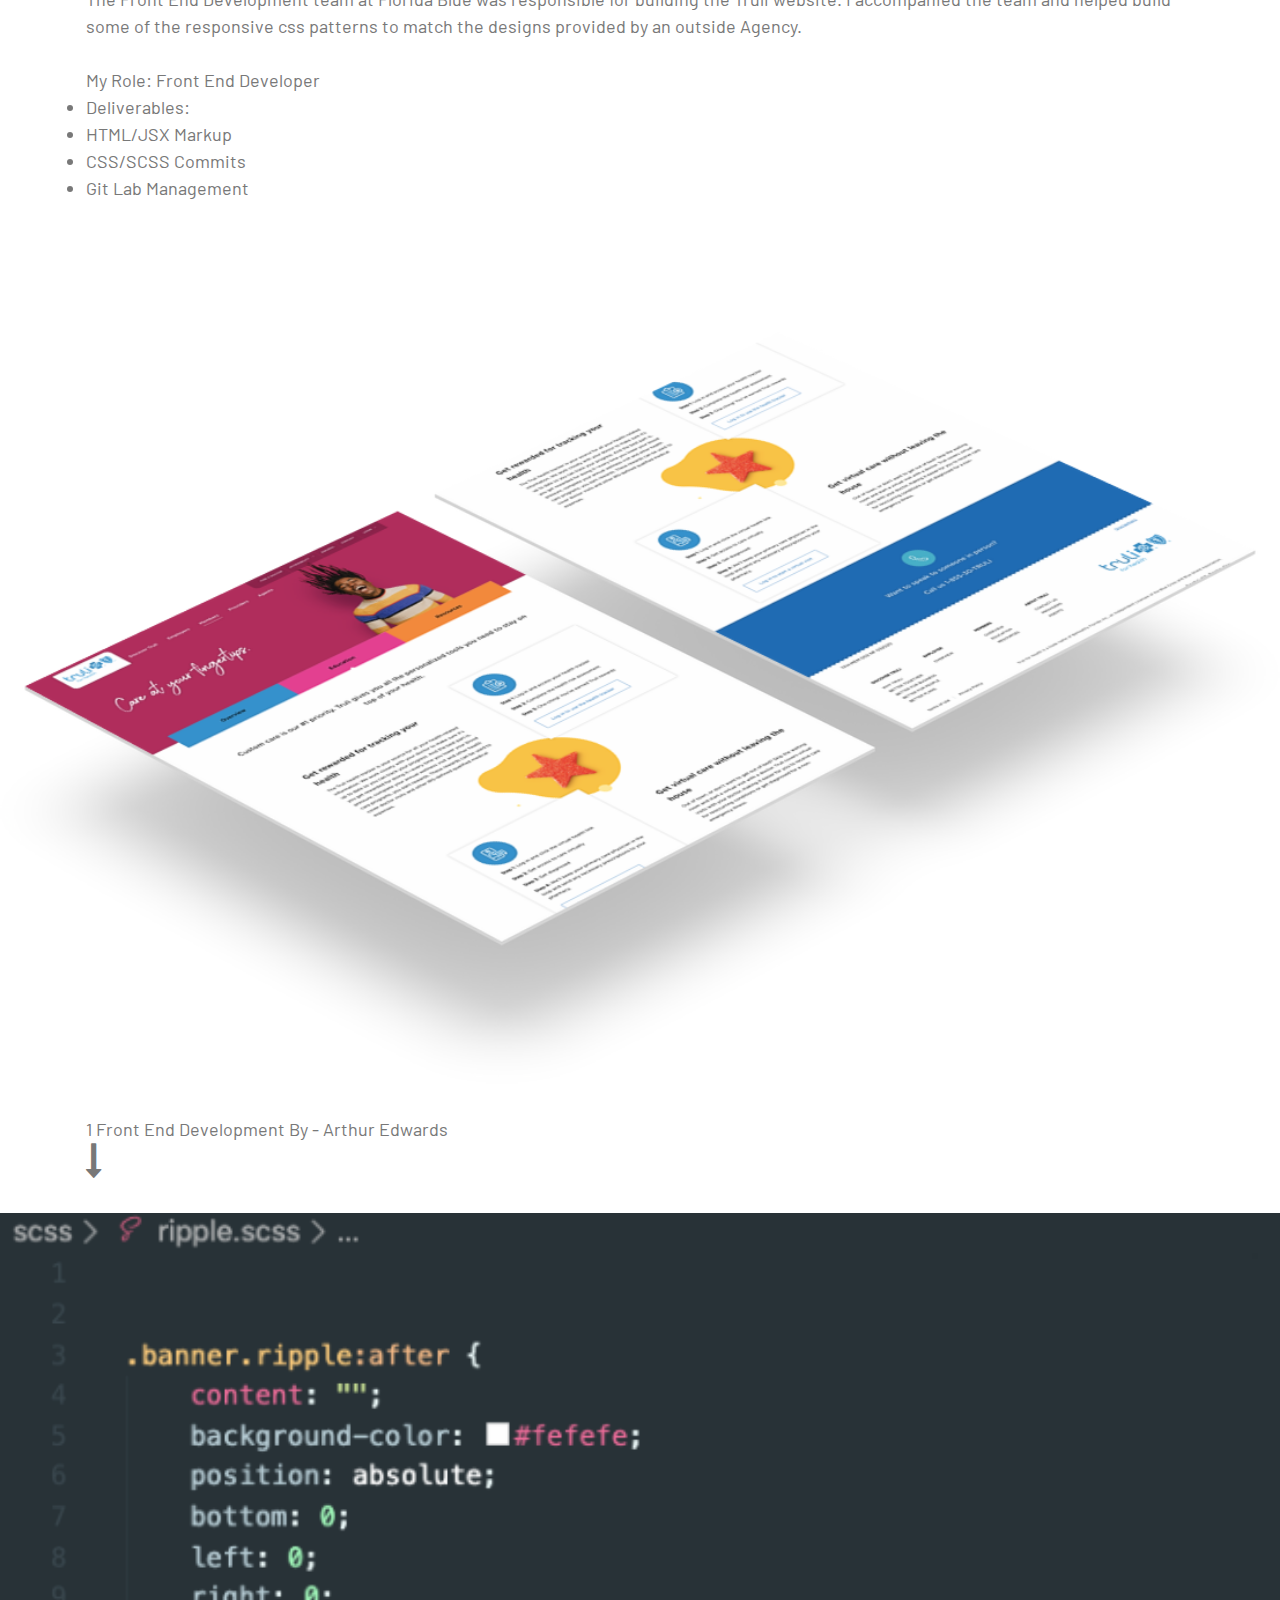
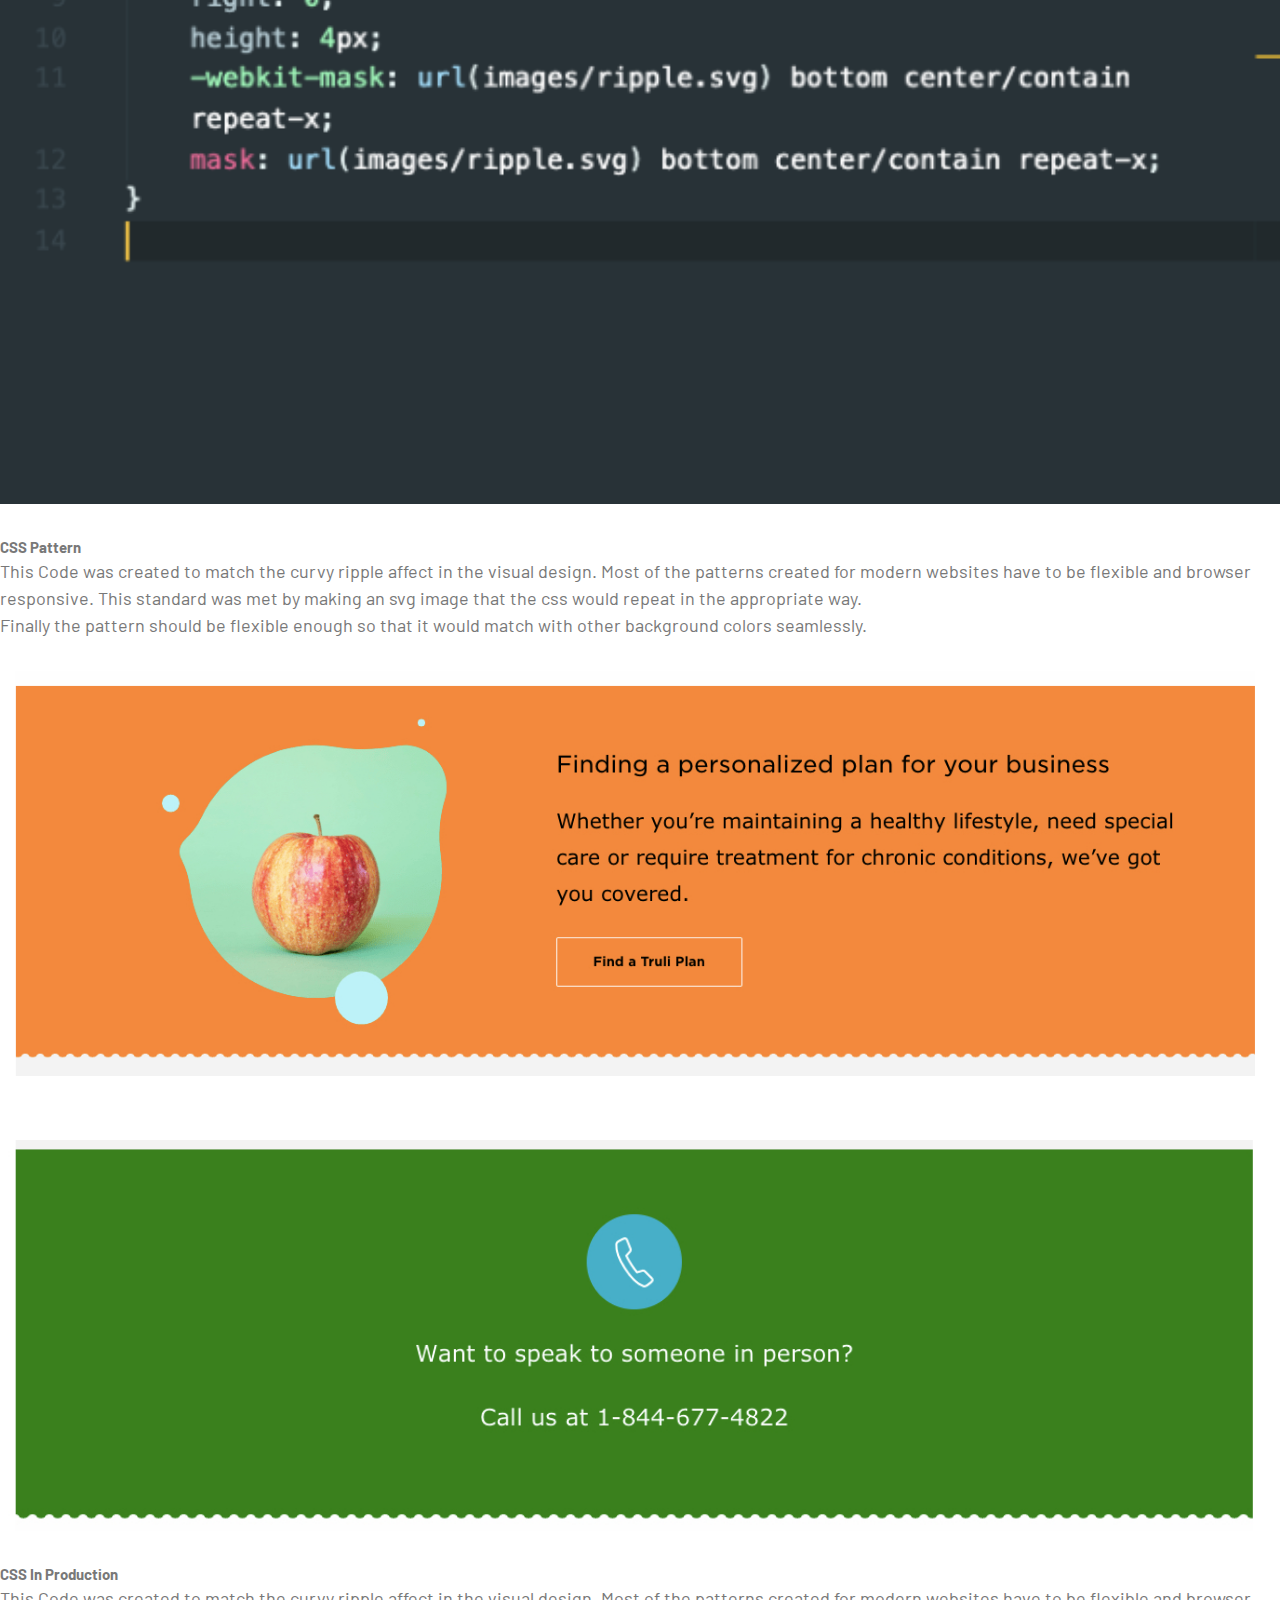
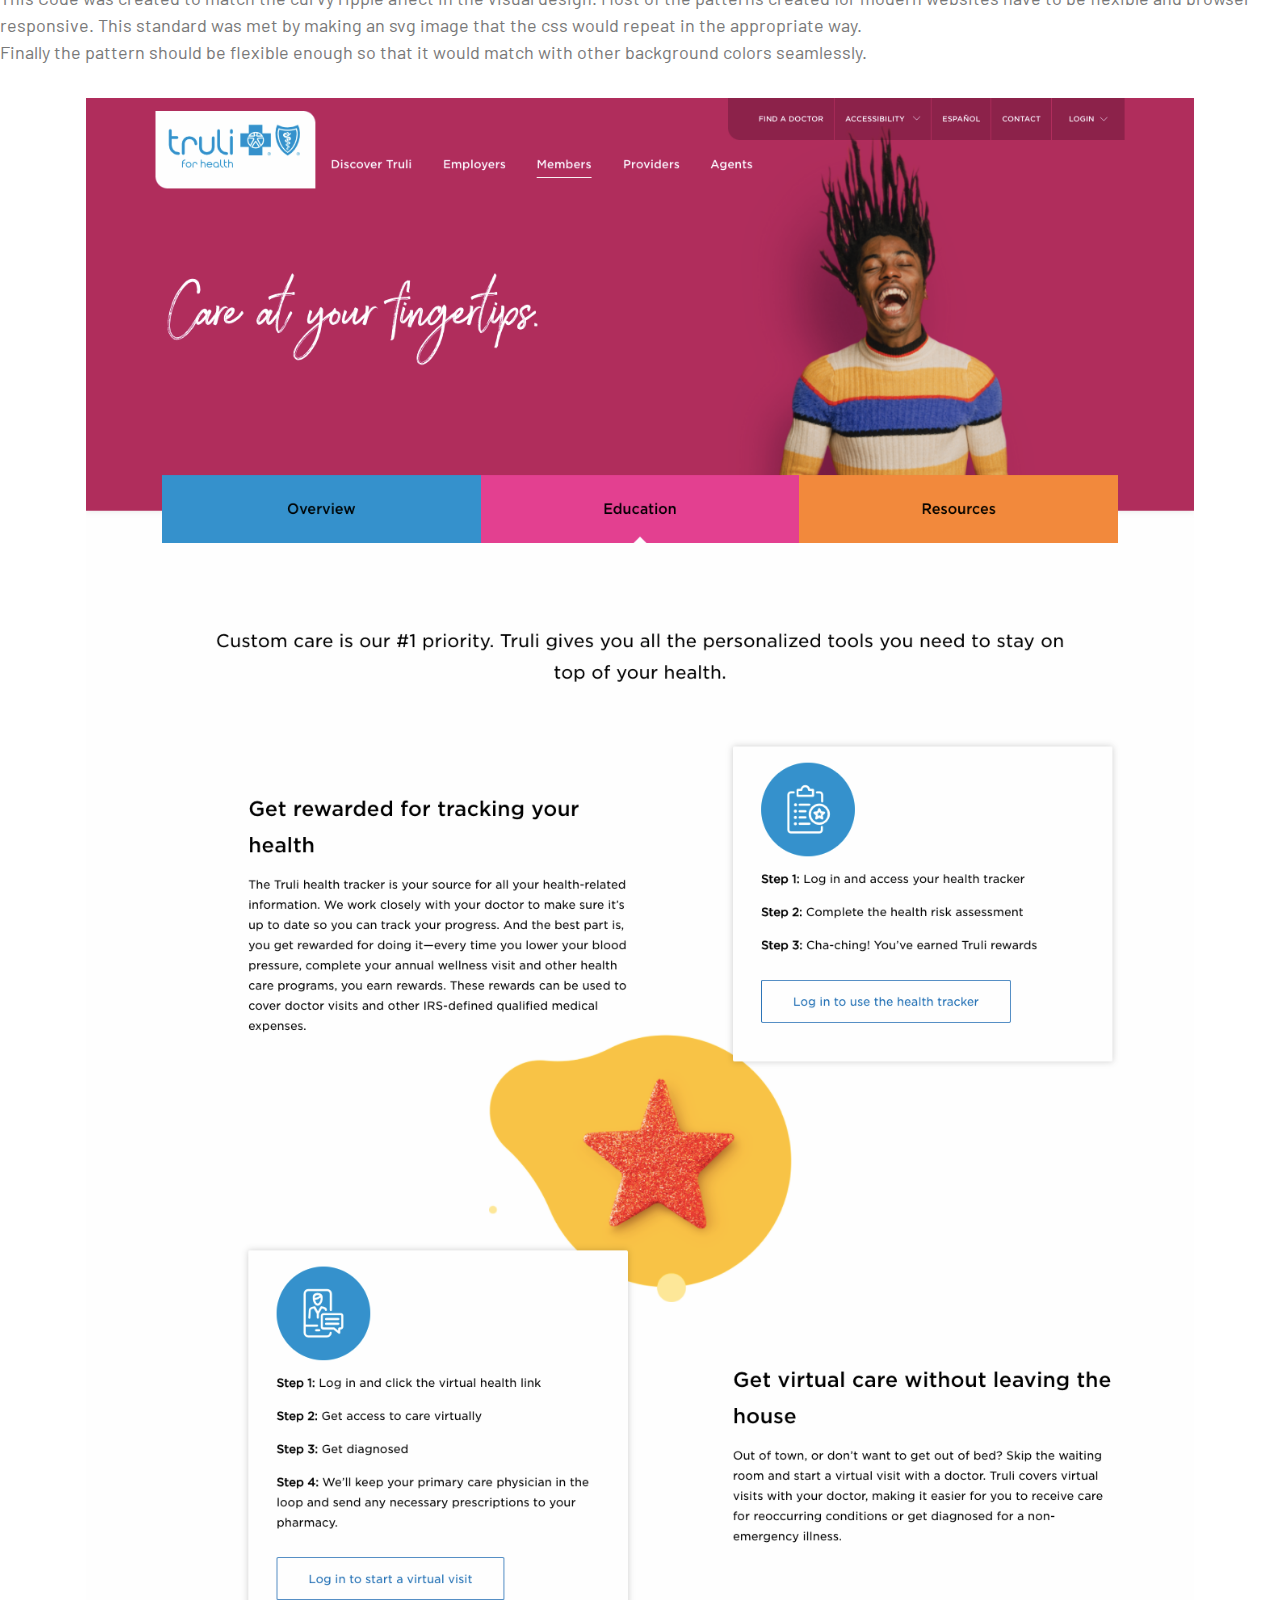
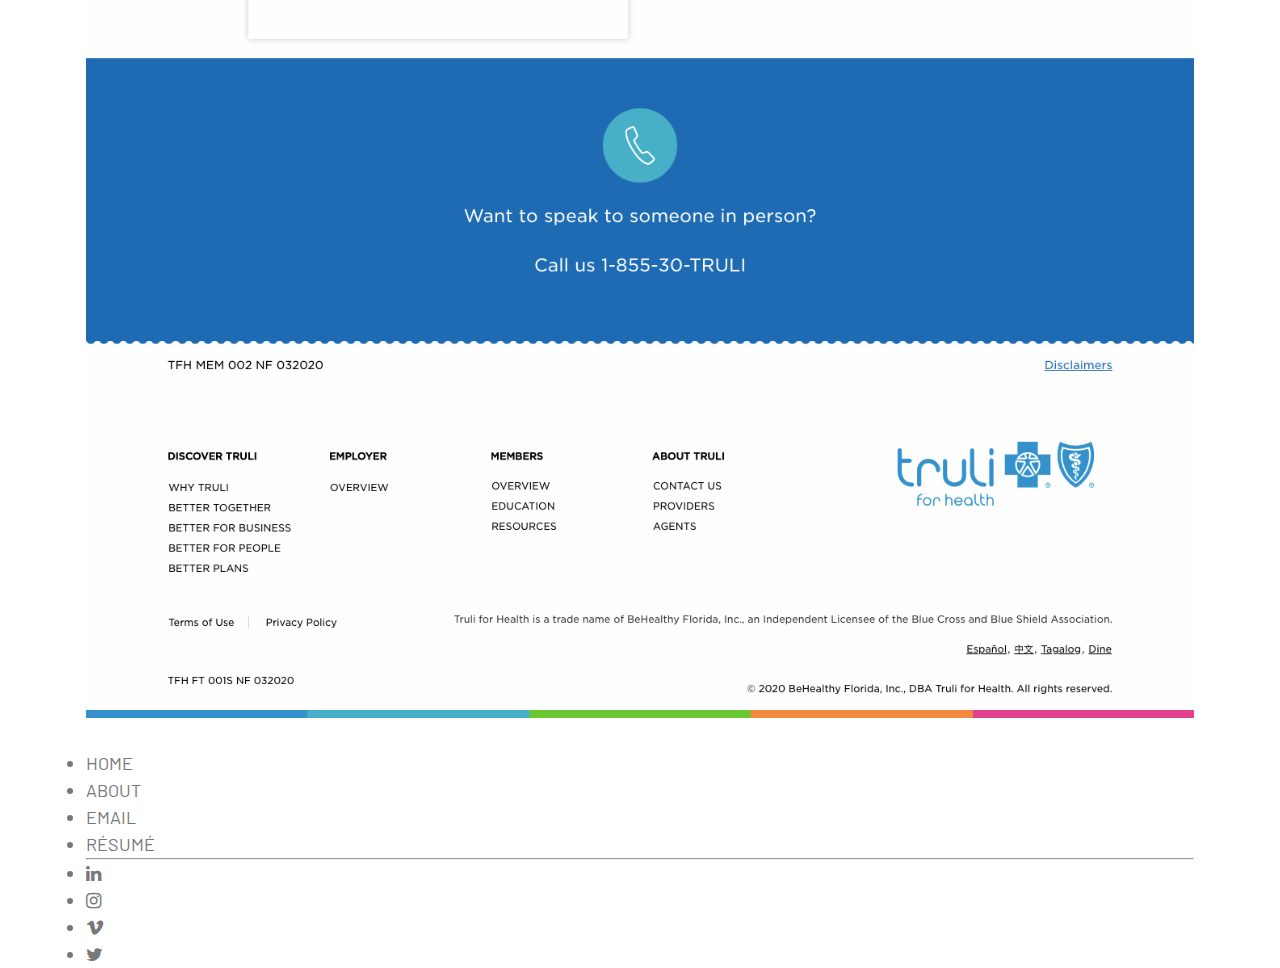
<file: css-pattern.html>
<!doctype html>
<html lang="en">

<head>
    <!-- Required meta tags -->
    <meta charset="utf-8">
    <meta name="viewport" content="width=device-width, initial-scale=1">

    <!-- Bootstrap CSS -->
    <link rel="apple-touch-icon" sizes="180x180" href="/apple-touch-icon.png">
    <link rel="icon" type="image/png" sizes="32x32" href="favicon_io/favicon-32x32.png">
    <link rel="icon" type="image/png" sizes="16x16" href="favicon_io/favicon-16x16.png">
    <link rel="manifest" href="/site.webmanifest">
    <link rel="stylesheet" href="https://stackpath.bootstrapcdn.com/bootstrap/5.0.0-alpha2/css/bootstrap.min.css"
        integrity="sha384-DhY6onE6f3zzKbjUPRc2hOzGAdEf4/Dz+WJwBvEYL/lkkIsI3ihufq9hk9K4lVoK" crossorigin="anonymous">
        <link rel="stylesheet" href="https://cdnjs.cloudflare.com/ajax/libs/font-awesome/5.15.1/css/all.min.css"
          integrity="sha512-+4zCK9k+qNFUR5X+cKL9EIR+ZOhtIloNl9GIKS57V1MyNsYpYcUrUeQc9vNfzsWfV28IaLL3i96P9sdNyeRssA=="
          crossorigin="anonymous" />
          <link rel="stylesheet" href="https://stackpath.bootstrapcdn.com/font-awesome/4.7.0/css/font-awesome.min.css"
            integrity="sha384-wvfXpqpZZVQGK6TAh5PVlGOfQNHSoD2xbE+QkPxCAFlNEevoEH3Sl0sibVcOQVnN" crossorigin="anonymous">
        <link rel="stylesheet" href="scss/clent-logo.css">
        <link rel="stylesheet" href="scss/jumbotron.css">

        <link rel="stylesheet" href="scss/gallery-style.css">
        <link rel="stylesheet" href="scss/nav-toggle.css">
        <link rel="stylesheet" href="scss/project-page.css">

    <title>Arthur Edwards Designer</title>
</head>

<body>
  <button type="button" id="arrowUpBtn"
    class="btn text-center scrollToTopBtn text-dark shadow-sm rounded-circle text-success"><i
      class="fa fa-arrow-up text-success"></i></button>
    <nav class="navbar navbar-light fixed-top bg-white">
        <div class="container-fluid">
          <a class=" logo-style-name" href="index.html">ace</a>
        </div>
      </nav>
      <div class="burger">
        <span class="burger-bars"></span>
        <span class="burger-bars"></span>
        <span class="burger-bars"></span>
      </div>
      <div class="full-menu">
        <ul>
          <li>
            <a aria-current="page" href="index.html">WORK</a>
          </li>
          <li>
            <a href="about.html">ABOUT</a>
          </li>
          <li>
            <a href="mailto:arthur.edwards321@gmail.com" title="Contact">EMAIL</a>
          </li>
          <li>
            <a href="Arthur_Edwards_resume_2021.pdf" target="_blank" tabindex="-1" aria-disabled="true">RÉSUMÉ</a>
          </li>
          
        </ul>
      </div>

      <div class="container">
        <div class="row">
          <div class="col-lg-12 project_hero_style">
            <h1 class="text-center hero_title">Tailored CSS Styles

            </h1>
          </div>
        </div>
      </div>

      <div class="container-fluid">
          <div class="row">
              <div class="col-lg-12 pattern_hero"></div>
          </div>
      </div>
      <div class="container-fluid truli_company_logo_seal">
          <div class="row">
              <div class="col-lg-12">
                <img src="img/truli-white-logo.svg" class="client-flb" alt="">
           </div>
          </div>
      </div>
      <div class="container project_info_write_up">
          <div class="row">
              <div class="col-lg-6">
                  <p>Truli collaborates with a carefully selected network of Anchor Partners who are motivated and dedicated to the health of their patients. 
                    <br><br>
                    The Front End Development team at Florida Blue was responsible for building the Truli website. I accompanied the team and helped build some of the responsive css patterns to match the designs provided by an outside Agency.  

                    <br>
                    <br>
                    My Role: <span class="text-dark">Front End Developer</span></p>
              </div>
              <div class="col-lg-1"></div>
              <div class="col-lg-3">
                  <ul class="nav flex-column">
                    <li class="nav-item">
                        <a class="nav-link disabled text-dark" href="#" aria-disabled="true">Deliverables:</a>
                      </li>
                    <li class="nav-item">
                        <a class="nav-link disabled" href="#" aria-disabled="true">HTML/JSX Markup</a>
                      </li>
                      <li class="nav-item">
                        <a class="nav-link disabled" href="#" aria-disabled="true">CSS/SCSS Commits</a>
                      </li>
                      <li class="nav-item">
                        <a class="nav-link disabled" href="#" aria-disabled="true">Git Lab Management </a>
                      </li>
                  </ul>
              </div>
          </div>
      </div>

      <div class="container-fluid">
          <div class="row">
              <div class="col-lg-12">
                  <img src="img/truli-layers.png" id="bg" alt="">
              </div>
          </div>
      </div>

      <div class="container pt-4 pb-4">
        <div class="col-lg-12 text-center">
            <p><span class="badge bg-primary">1</span>
                Front End Development <span class=" proj_role"> By - Arthur Edwards</span></p>
            
            <i class="fa fa-long-arrow-down fa-2x text-dark"></i>
        </div>
    </div>
    
    <!-- <div class="container-fluid pt-4 pb-4">
        <div class="row">
            <div class="col-lg-12">
                <img src="img/aaa_guest_pay.jpg" id="bg" alt="">
            </div>
        </div>
    </div> -->
    <div class="container-fluid pt-4 pb-4">
        <div class="row">
            <div class="col-lg-7">
                <img src="img/glados-ripple-code.png" id="bg" alt="">
            </div>
            <div class="col-lg-4 pt-5">
              <h5>CSS Pattern </h5>
              <p>This Code was created to match the curvy ripple affect in the visual design. Most of the patterns created for modern websites have to be flexible and browser responsive. This standard was met by making an svg image that the css would repeat in the appropriate way.
              </p>
                  <p>
                      Finally the pattern should be flexible enough so that it would match with other background colors seamlessly.
                  </p>
            </div>
        </div>
    </div>

    <div class="container-fluid pt-4 pb-4">
      <div class="row">
          <div class="col-lg-7">
              <img src="img/ripple-orange.jpg" class="pb-1" id="bg" alt="">
              <img src="img/ripple-green.jpg" id="bg" alt="">
          </div>
          <div class="col-lg-4 pt-5">
              <h5>CSS In Production </h5>
              <p>This Code was created to match the curvy ripple affect in the visual design. Most of the patterns created for modern websites have to be flexible and browser responsive. This standard was met by making an svg image that the css would repeat in the appropriate way.
              </p>
                  <p>
                      Finally the pattern should be flexible enough so that it would match with other background colors seamlessly.
                  </p>
          </div>
      </div>
  </div>

  <div class="container pt-4 pb-4">
    <div class="row">
       
        <div class="col-lg-12 pt-5">
            <img src="img/truli-pattern.png" class="shadow-lg p-2 mb-5 bg-white rounded" id="bg" alt="">
        </div>
    </div>
</div>
    
    </div>
   
           <section class="footer-shoe">
               <div class="container">
                   <div class="row">
                       <div class="col-lg-12 pt-4 pb-4">
                        <ul class="nav justify-content-center">
                            <li class="nav-item">
                              <a class="nav-link text-dark" aria-current="page" href="index.html">HOME</a>
                            </li>
                            <li class="nav-item">
                              <a class="nav-link text-dark" href="about.html">ABOUT</a>
                            </li>
                            <li class="nav-item">
                              <a class="nav-link text-dark" href="mailto:arthur.edwards321@gmail.com" title="Contact">EMAIL</a>
                            </li>
                            <li class="nav-item">
                              <a class="nav-link text-dark" href="Arthur_Edwards_resume_2021.pdf" target="_blank">RÉSUMÉ</a>
                            </li>
                          </ul>
                       </div>
                   </div>
                   <hr>
                   <div class="row">
                    <div class="col-lg-12 pt-4 pb-4">
                     <ul class="nav justify-content-center">
                         <li class="nav-item">
                           <a class="nav-link" target="_blank" aria-current="page" href="https://www.linkedin.com/in/arthur-edwards-40170919/"><i class="fa fa-linkedin" aria-hidden="true"></i></a>
                         </li>
                         <li class="nav-item">
                           <a class="nav-link" target="_blank" href="https://www.instagram.com/backspace_101/"><i class="fa fa-instagram" aria-hidden="true"></i></a>
                         </li>
                         <li class="nav-item">
                           <a class="nav-link" target="_blank" href="https://vimeo.com/user33799382"><i class="fa fa-vimeo" aria-hidden="true"></i></a>
                         </li>
                         <li class="nav-item">
                          <a class="nav-link" target="_blank" href="https://twitter.com/ArthurDesigns"><i class="fa fa-twitter" aria-hidden="true"></i></a>
                        </li>
                         
                       </ul>
                    </div>
                </div>
               </div>
           </section>
      
      </main>

    <!-- Optional JavaScript; choose one of the two! -->
<script src="js/gallery-style-function.js"></script>
<script src="js/animateOnScroll.js"></script>
<script src="js/revealArrow.js"></script>
<script src="js/ultimate-scrollToTop.js"></script>
    <!-- Option 1: Bootstrap Bundle with Popper.js -->
    <script src="https://stackpath.bootstrapcdn.com/bootstrap/5.0.0-alpha2/js/bootstrap.bundle.min.js"
        integrity="sha384-BOsAfwzjNJHrJ8cZidOg56tcQWfp6y72vEJ8xQ9w6Quywb24iOsW913URv1IS4GD"
        crossorigin="anonymous"></script>
        <script src="js/backToTop.js"></script>
        <script src="js/nav-toggle.js"></script>
        
    <!-- Option 2: Separate Popper.js and Bootstrap JS
    <script src="https://cdn.jsdelivr.net/npm/popper.js@1.16.1/dist/umd/popper.min.js" integrity="sha384-9/reFTGAW83EW2RDu2S0VKaIzap3H66lZH81PoYlFhbGU+6BZp6G7niu735Sk7lN" crossorigin="anonymous"></script>
    <script src="https://stackpath.bootstrapcdn.com/bootstrap/5.0.0-alpha2/js/bootstrap.min.js" integrity="sha384-5h4UG+6GOuV9qXh6HqOLwZMY4mnLPraeTrjT5v07o347pj6IkfuoASuGBhfDsp3d" crossorigin="anonymous"></script>
    -->
</body>

</html>
</file>
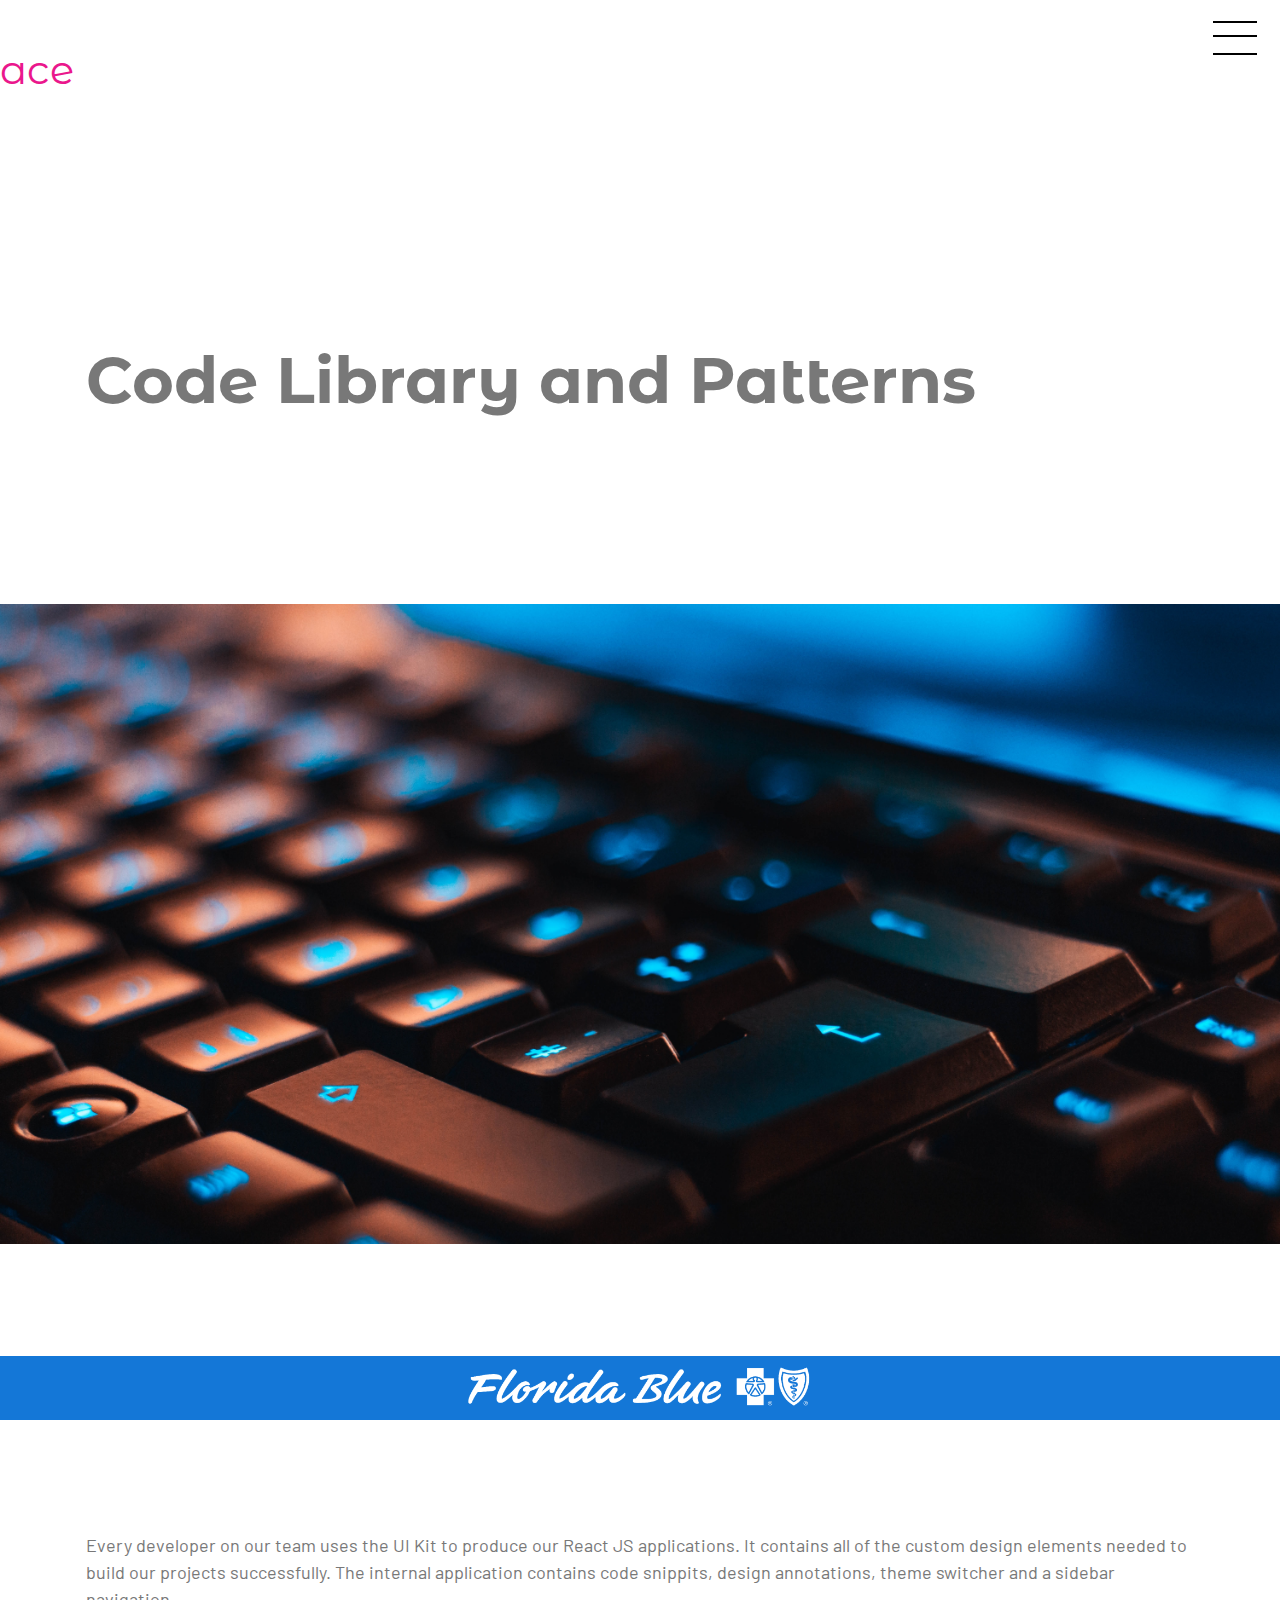
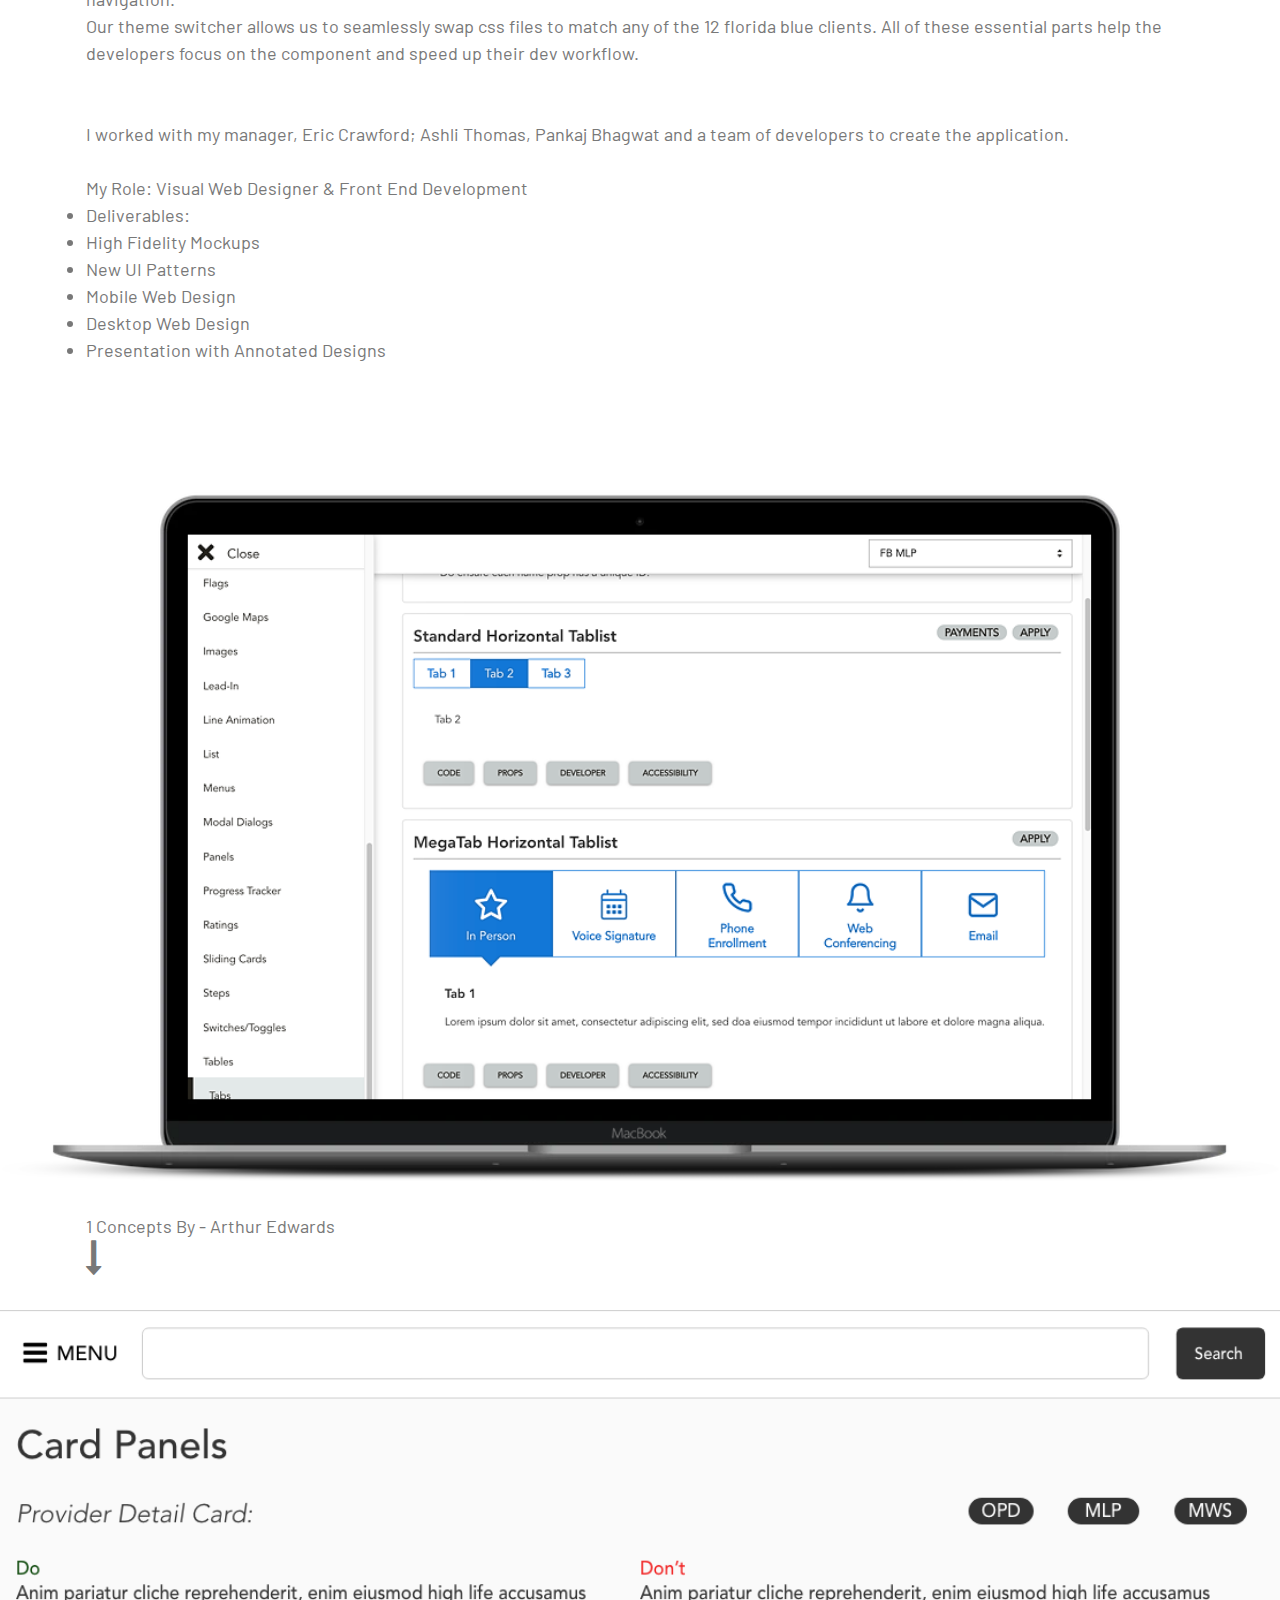
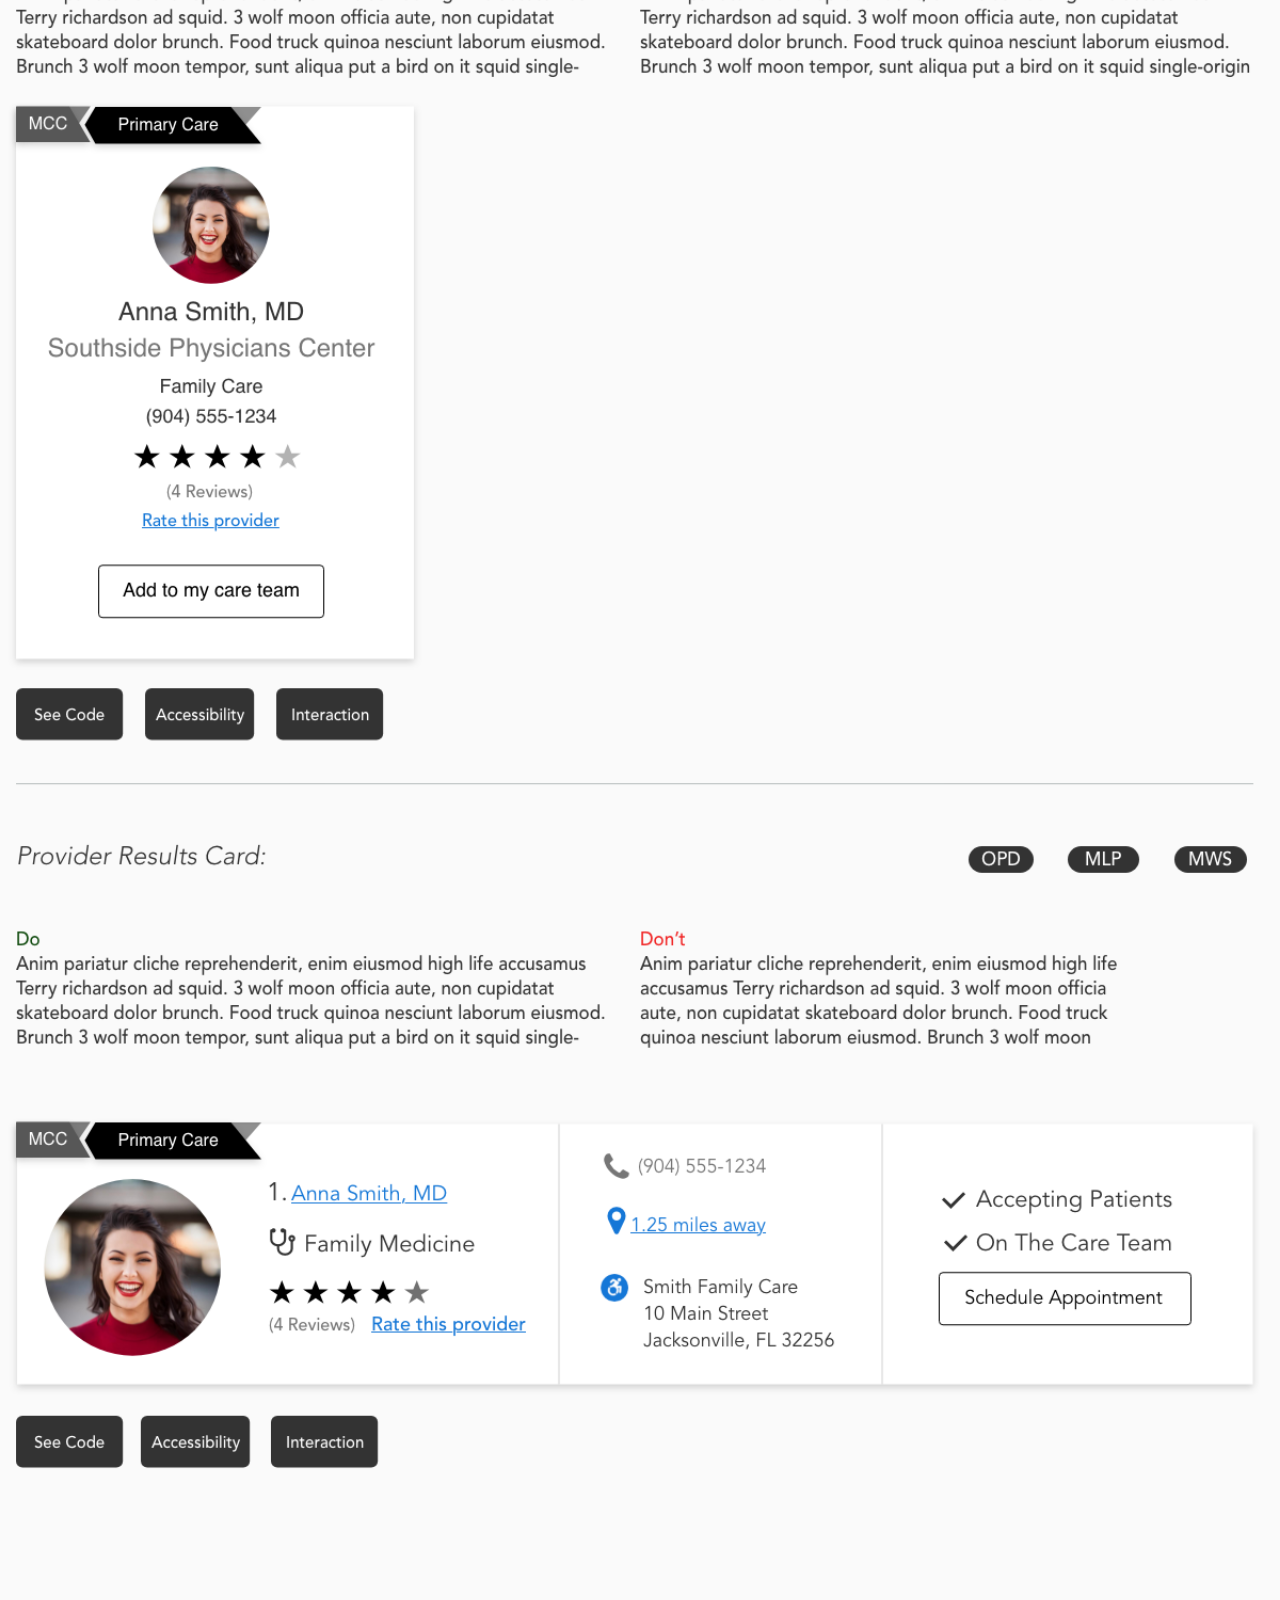
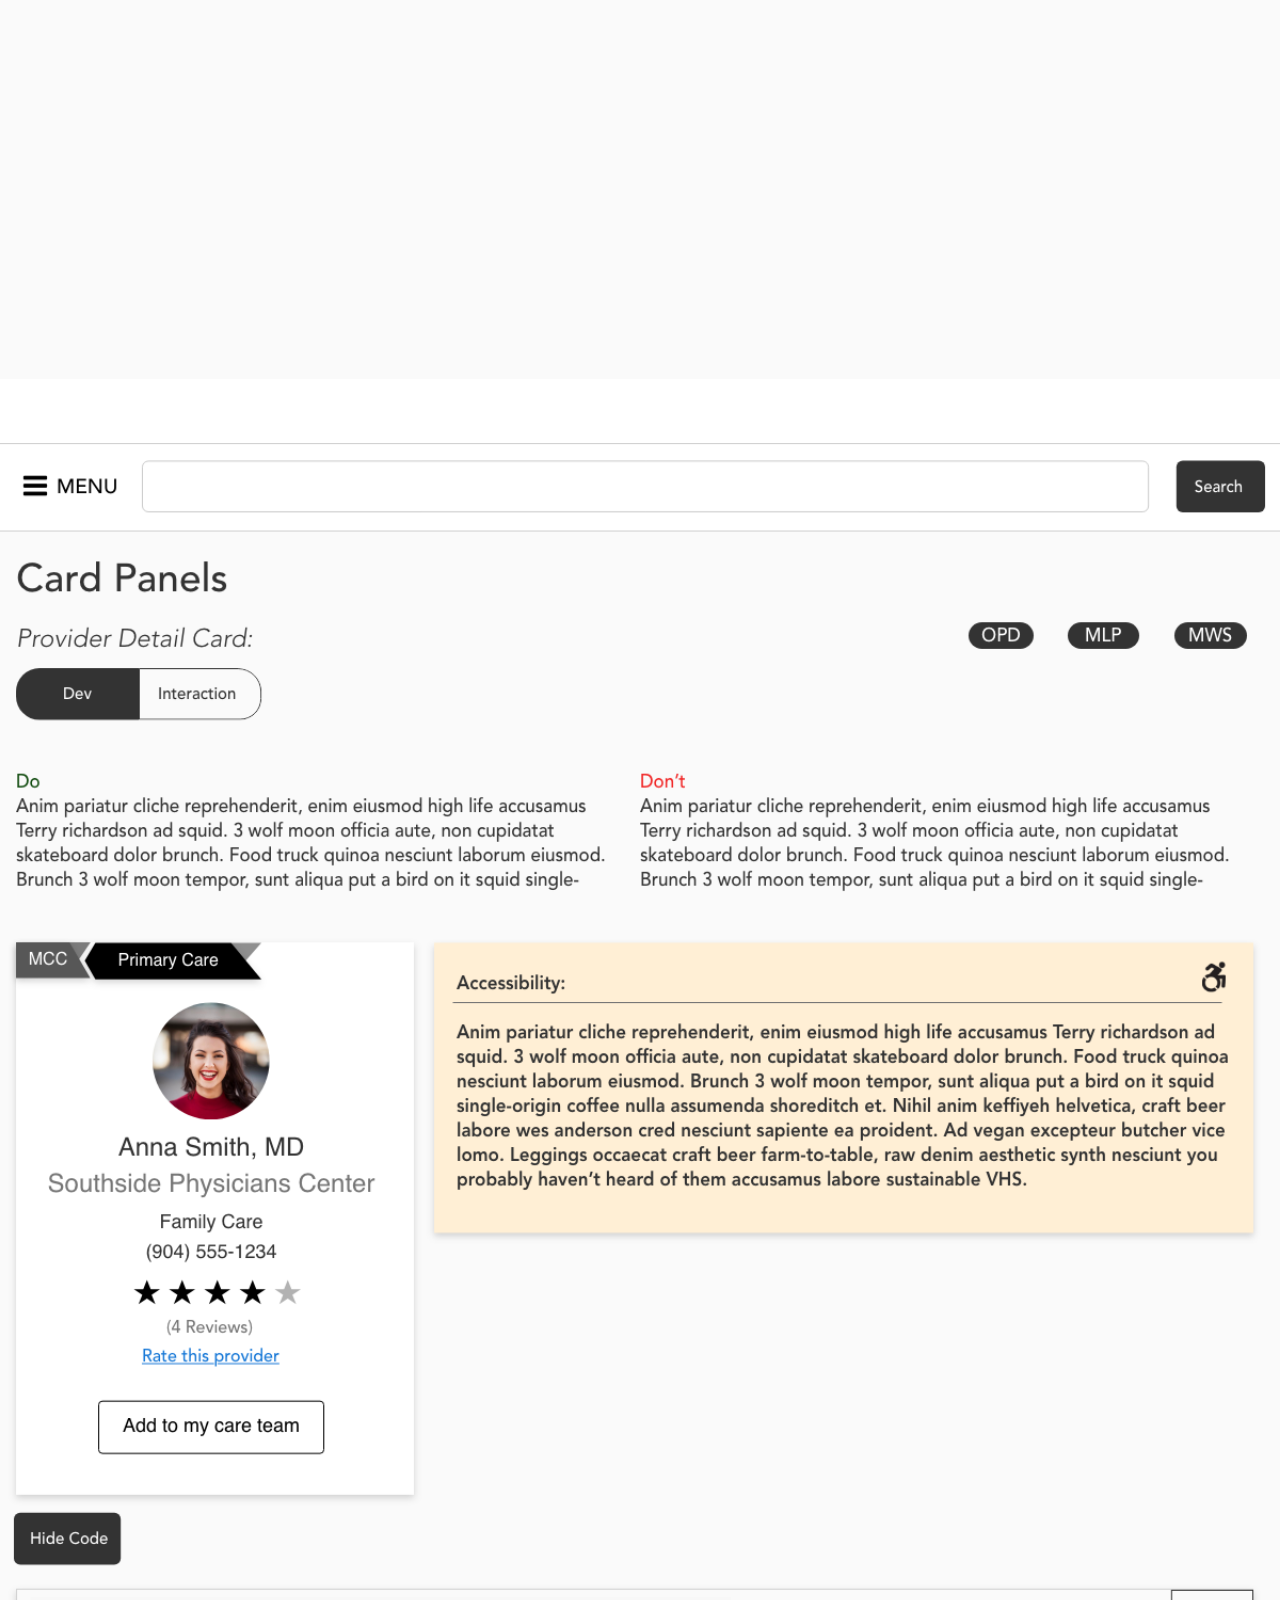
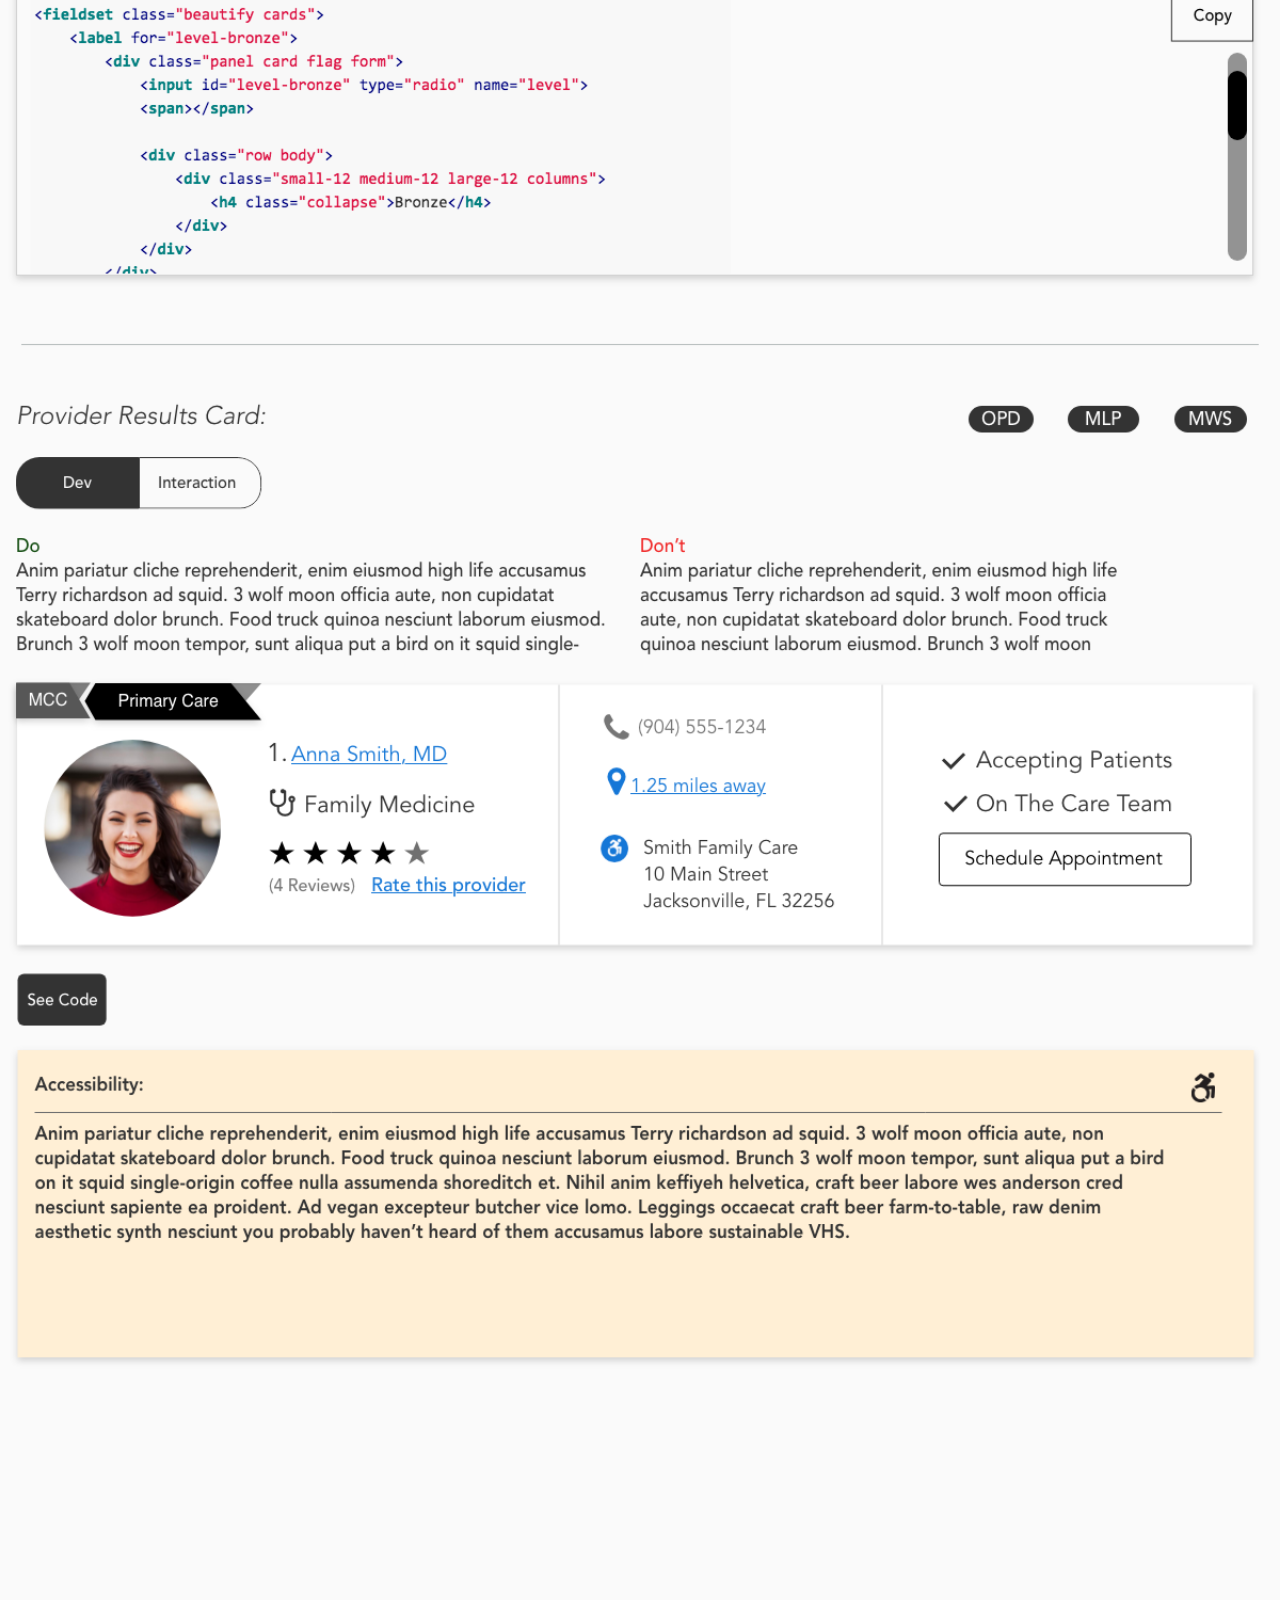
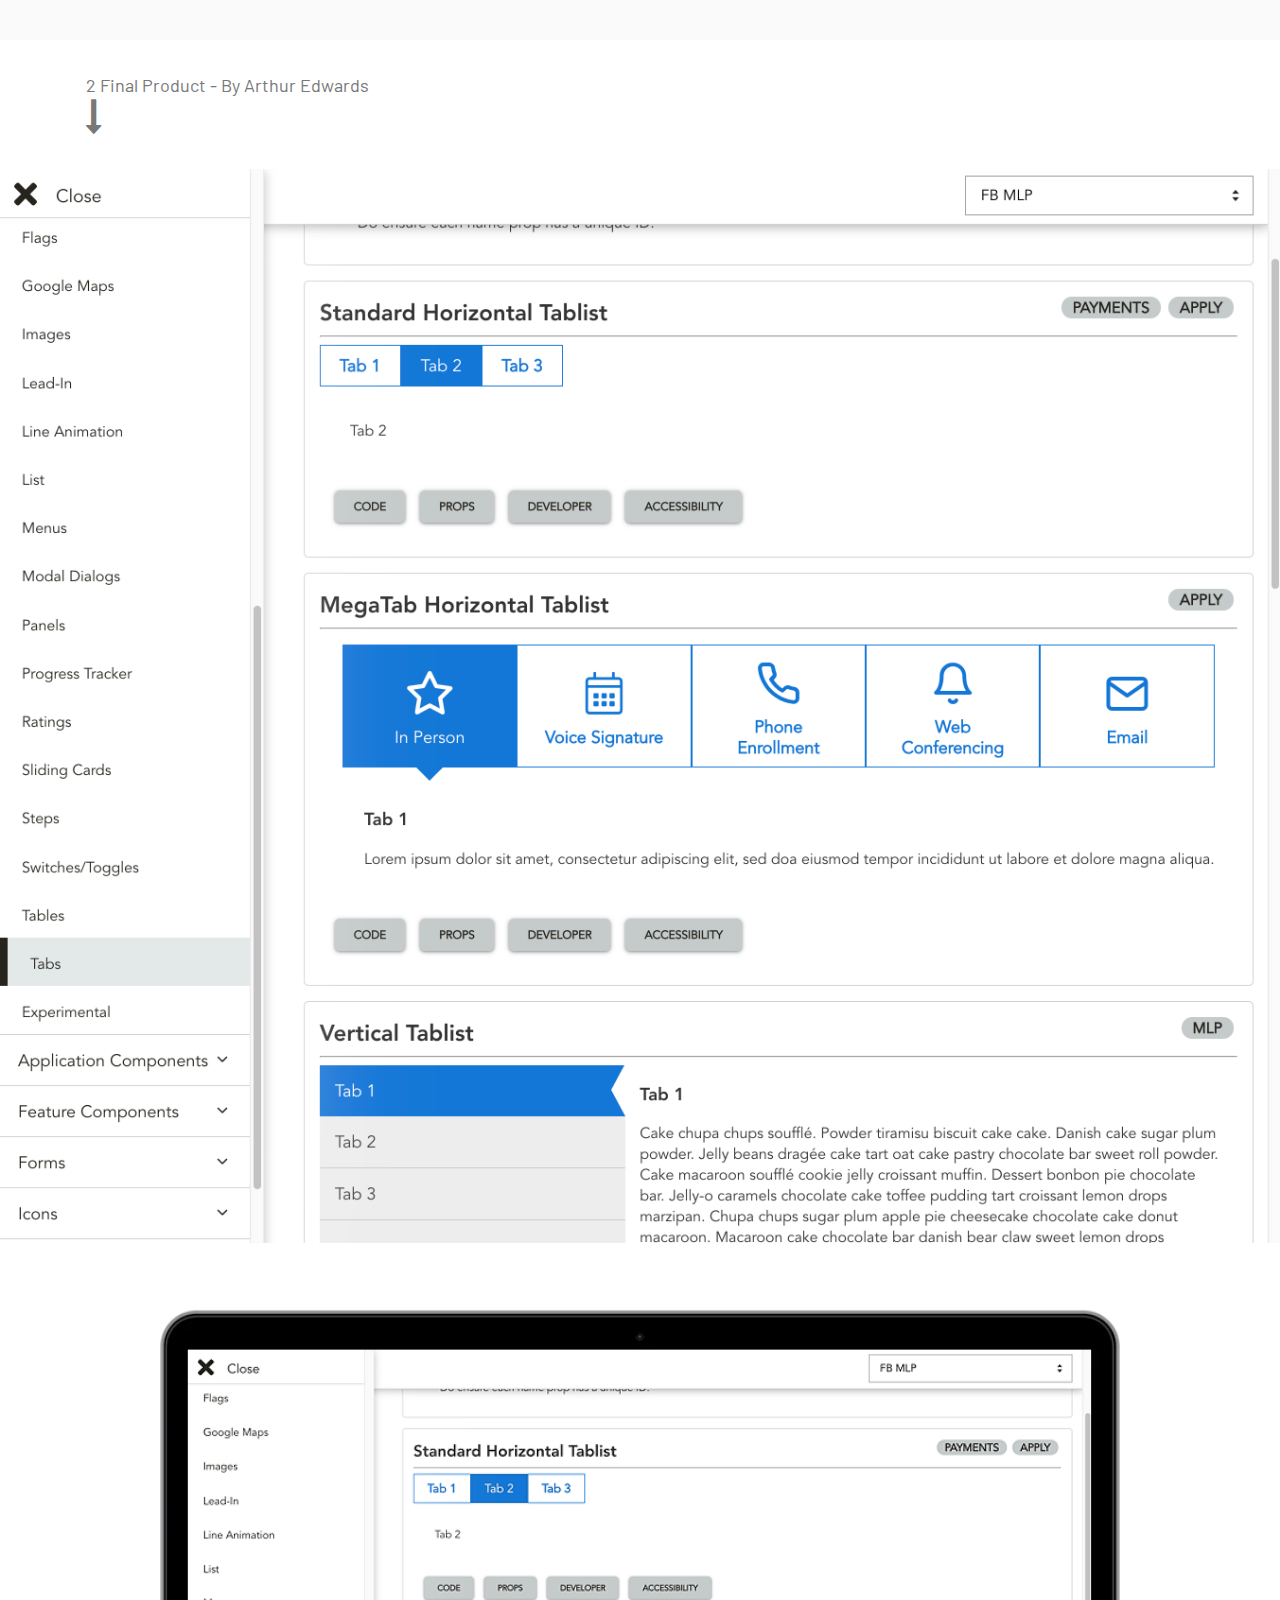
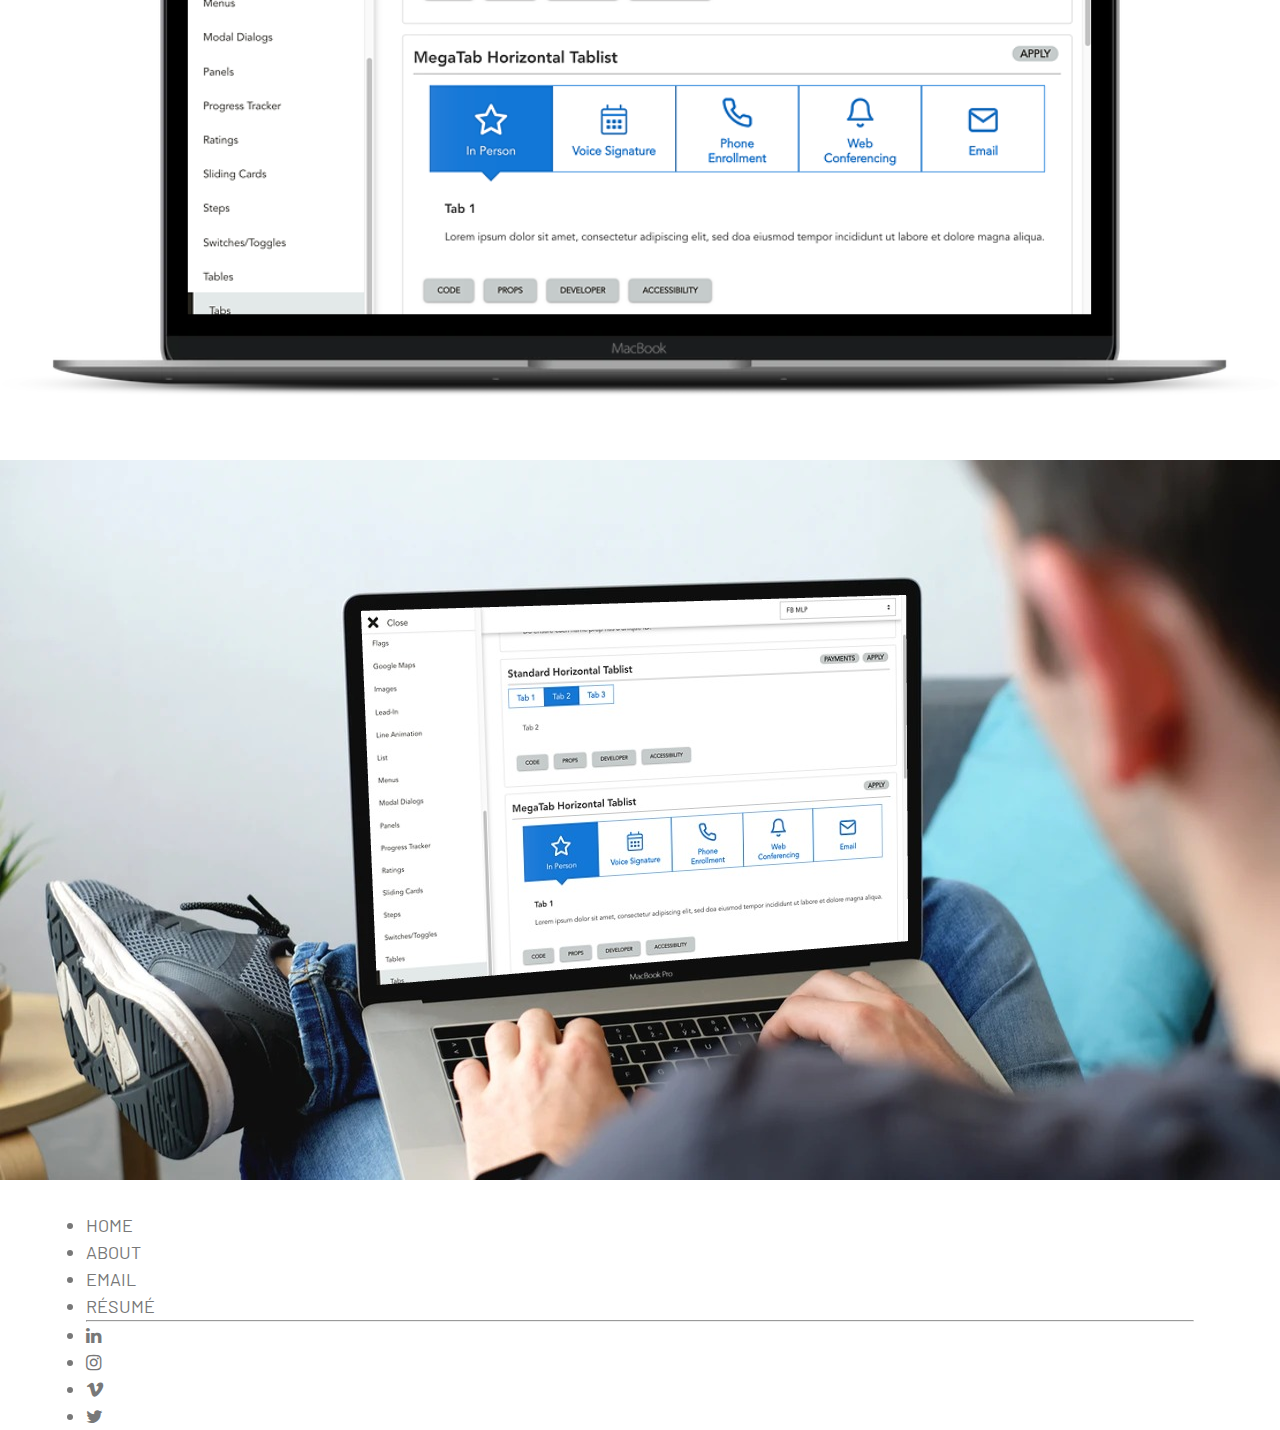
<file: glados.html>
<!doctype html>
<html lang="en">

<head>
    <!-- Required meta tags -->
    <meta charset="utf-8">
    <meta name="viewport" content="width=device-width, initial-scale=1">

    <!-- Bootstrap CSS -->
    <link rel="apple-touch-icon" sizes="180x180" href="/apple-touch-icon.png">
    <link rel="icon" type="image/png" sizes="32x32" href="favicon_io/favicon-32x32.png">
    <link rel="icon" type="image/png" sizes="16x16" href="favicon_io/favicon-16x16.png">
    <link rel="manifest" href="/site.webmanifest">
    <link rel="stylesheet" href="https://stackpath.bootstrapcdn.com/bootstrap/5.0.0-alpha2/css/bootstrap.min.css"
        integrity="sha384-DhY6onE6f3zzKbjUPRc2hOzGAdEf4/Dz+WJwBvEYL/lkkIsI3ihufq9hk9K4lVoK" crossorigin="anonymous">
        <link rel="stylesheet" href="https://cdnjs.cloudflare.com/ajax/libs/font-awesome/5.15.1/css/all.min.css"
          integrity="sha512-+4zCK9k+qNFUR5X+cKL9EIR+ZOhtIloNl9GIKS57V1MyNsYpYcUrUeQc9vNfzsWfV28IaLL3i96P9sdNyeRssA=="
          crossorigin="anonymous" />
          <link rel="stylesheet" href="https://stackpath.bootstrapcdn.com/font-awesome/4.7.0/css/font-awesome.min.css"
            integrity="sha384-wvfXpqpZZVQGK6TAh5PVlGOfQNHSoD2xbE+QkPxCAFlNEevoEH3Sl0sibVcOQVnN" crossorigin="anonymous">
        <link rel="stylesheet" href="scss/clent-logo.css">
        <link rel="stylesheet" href="scss/jumbotron.css">

        <link rel="stylesheet" href="scss/gallery-style.css">
        <link rel="stylesheet" href="scss/nav-toggle.css">
        <link rel="stylesheet" href="scss/project-page.css">

    <title>Arthur Edwards Designer</title>
</head>

<body>
  <button type="button" id="arrowUpBtn"
    class="btn text-center scrollToTopBtn text-dark shadow-sm rounded-circle text-success"><i
      class="fa fa-arrow-up text-success"></i></button>
    <nav class="navbar navbar-light fixed-top bg-white">
        <div class="container-fluid">
          <a class=" logo-style-name" href="index.html">ace</a>
        </div>
      </nav>
      <div class="burger">
        <span class="burger-bars"></span>
        <span class="burger-bars"></span>
        <span class="burger-bars"></span>
      </div>
      <div class="full-menu">
        <ul>
          <li>
            <a aria-current="page" href="index.html">WORK</a>
          </li>
          <li>
            <a href="about.html">ABOUT</a>
          </li>
          <li>
            <a href="mailto:arthur.edwards321@gmail.com" title="Contact">EMAIL</a>
          </li>
          <li>
            <a href="Arthur_Edwards_resume_2021.pdf" target="_blank" tabindex="-1" aria-disabled="true">RÉSUMÉ</a>
          </li>
          
        </ul>
      </div>

      <div class="container">
        <div class="row">
          <div class="col-lg-12 project_hero_style">
            <h1 class="text-center hero_title">Code Library and Patterns

            </h1>
          </div>
        </div>
      </div>

      <div class="container-fluid">
          <div class="row">
              <div class="col-lg-12 glados_hero"></div>
          </div>
      </div>
      <div class="container-fluid florida_company_logo_seal">
          <div class="row">
              <div class="col-lg-12">
                <img src="img/white-flblue.png" class="client-flb" alt="">
           </div>
          </div>
      </div>
      <div class="container project_info_write_up">
          <div class="row">
              <div class="col-lg-6">
                  <p>Every developer on our team uses the UI Kit to produce our React JS applications. It contains all of the custom design
                  elements needed to build our projects successfully. The internal application contains code snippits, design annotations,
                  theme switcher and a sidebar navigation.
                  </p>
                  <p>
                    Our theme switcher allows us to seamlessly swap css files to match any of the 12 florida blue clients. All of these
                    essential parts help the developers focus on the component and speed up their dev workflow.
                  </p>
                      <br> <br>
                     <p>
                    I worked with my manager, Eric Crawford; Ashli Thomas, Pankaj Bhagwat and a team of developers to create the application.
                    <br>
                    <br>
                    My Role: <span class="text-dark">Visual Web Designer & Front End Development</span></p>
              </div>
              <div class="col-lg-1"></div>
              <div class="col-lg-3">
                  <ul class="nav flex-column">
                    <li class="nav-item">
                        <a class="nav-link disabled text-dark" href="#" aria-disabled="true">Deliverables:</a>
                      </li>
                    <li class="nav-item">
                        <a class="nav-link disabled" href="#" aria-disabled="true">High Fidelity Mockups</a>
                      </li>
                      <li class="nav-item">
                        <a class="nav-link disabled" href="#" aria-disabled="true">New UI Patterns</a>
                      </li>
                      <li class="nav-item">
                        <a class="nav-link disabled" href="#" aria-disabled="true">Mobile Web Design </a>
                      </li>
                      <li class="nav-item">
                        <a class="nav-link disabled" href="#" aria-disabled="true">Desktop Web Design</a>
                      </li>
                      <li class="nav-item">
                        <a class="nav-link disabled" href="#" aria-disabled="true">Presentation with Annotated Designs</a>
                      </li>
                  </ul>
              </div>
          </div>
      </div>

      <div class="container-fluid">
          <div class="row">
              <div class="col-lg-12">
                  <img src="img/glados_desk.png" id="bg" alt="">
              </div>
          </div>
      </div>

      <div class="container pt-4 pb-4">
        <div class="col-lg-12 text-center">
            <p><span class="badge bg-primary">1</span>
                Concepts <span class=" proj_role"> By - Arthur Edwards</span></p>
            
            <i class="fa fa-long-arrow-down fa-2x text-dark"></i>
        </div>
    </div>
    <div class="container-fluid pt-4 pb-4">
        <div class="row">
            <div class="col-lg-6 col-md-6 col-sm-12">
                <!-- <h5><span class="badge badge-success badge-pill">1</span> Desktop Wireframe </h5> -->
                <img src="img/glad_Card_panel_gladosV3.png" id="bg" class="shadow-lg p-2 mb-5 bg-white rounded" alt="">
            </div>
            <div class="col-lg-6 col-md-6 col-sm-12">
                <!-- <h5> <span class="badge badge-success badge-pill">1</span> Mobile Wireframe </h5> -->
                <img src="img/glad_Card_panel_glados1.0_code.png" id="bg" class="shadow-lg p-2 mb-5 bg-white rounded" alt="">
            </div>
        </div>
    </div>
    <!-- end of the container -->


    <div class="container pt-4 pb-4">
      <div class="col-lg-12 text-center">
        <p><span class="badge bg-success">2</span>
          Final Product - By Arthur Edwards</p>
        <i class="fa fa-long-arrow-down fa-2x text-dark"></i>
      </div>
    </div>
    <div class="container-fluid pt-4 pb-4">
      <div class="row">
        <div class="col-lg-12">
          <img src="img/glados_buttons.png" id="bg" alt="">
        </div>
      </div>
    </div>

    <div class="container-fluid pt-4 pb-4">
      <div class="row">
        <div class="col-lg-6 col-md-6 col-sm-12">
          <!-- <h5><span class="badge badge-success badge-pill">1</span> Desktop Wireframe </h5> -->
          <img src="img/glados_desk.png" id="bg" class="p-2 mb-5 rounded" alt="">
        </div>
        <div class="col-lg-6 col-md-6 col-sm-12">
          <!-- <h5> <span class="badge badge-success badge-pill">1</span> Mobile Wireframe </h5> -->
          <img src="img/glados_desk2.jpg" id="bg" class="p-2 mb-5 rounded" alt="">
        </div>
      </div>
    </div>
           <section class="footer-shoe">
               <div class="container">
                   <div class="row">
                       <div class="col-lg-12 pt-4 pb-4">
                        <ul class="nav justify-content-center">
                            <li class="nav-item">
                              <a class="nav-link text-dark" aria-current="page" href="index.html">HOME</a>
                            </li>
                            <li class="nav-item">
                              <a class="nav-link text-dark" href="about.html">ABOUT</a>
                            </li>
                            <li class="nav-item">
                              <a class="nav-link text-dark" href="mailto:arthur.edwards321@gmail.com" title="Contact">EMAIL</a>
                            </li>
                            <li class="nav-item">
                              <a class="nav-link text-dark" href="Arthur_Edwards_resume_2021.pdf" target="_blank">RÉSUMÉ</a>
                            </li>
                          </ul>
                       </div>
                   </div>
                   <hr>
                   <div class="row">
                    <div class="col-lg-12 pt-4 pb-4">
                     <ul class="nav justify-content-center">
                         <li class="nav-item">
                           <a class="nav-link" target="_blank" aria-current="page" href="https://www.linkedin.com/in/arthur-edwards-40170919/"><i class="fa fa-linkedin" aria-hidden="true"></i></a>
                         </li>
                         <li class="nav-item">
                           <a class="nav-link" target="_blank" href="https://www.instagram.com/backspace_101/"><i class="fa fa-instagram" aria-hidden="true"></i></a>
                         </li>
                         <li class="nav-item">
                           <a class="nav-link" target="_blank" href="https://vimeo.com/user33799382"><i class="fa fa-vimeo" aria-hidden="true"></i></a>
                         </li>
                         <li class="nav-item">
                          <a class="nav-link" target="_blank" href="https://twitter.com/ArthurDesigns"><i class="fa fa-twitter" aria-hidden="true"></i></a>
                        </li>
                         
                       </ul>
                    </div>
                </div>
               </div>
           </section>
      
      </main>

    <!-- Optional JavaScript; choose one of the two! -->
<script src="js/gallery-style-function.js"></script>
<script src="js/animateOnScroll.js"></script>
<script src="js/revealArrow.js"></script>
<script src="js/ultimate-scrollToTop.js"></script>
    <!-- Option 1: Bootstrap Bundle with Popper.js -->
    <script src="https://stackpath.bootstrapcdn.com/bootstrap/5.0.0-alpha2/js/bootstrap.bundle.min.js"
        integrity="sha384-BOsAfwzjNJHrJ8cZidOg56tcQWfp6y72vEJ8xQ9w6Quywb24iOsW913URv1IS4GD"
        crossorigin="anonymous"></script>
        <script src="js/backToTop.js"></script>
        <script src="js/nav-toggle.js"></script>
        
    <!-- Option 2: Separate Popper.js and Bootstrap JS
    <script src="https://cdn.jsdelivr.net/npm/popper.js@1.16.1/dist/umd/popper.min.js" integrity="sha384-9/reFTGAW83EW2RDu2S0VKaIzap3H66lZH81PoYlFhbGU+6BZp6G7niu735Sk7lN" crossorigin="anonymous"></script>
    <script src="https://stackpath.bootstrapcdn.com/bootstrap/5.0.0-alpha2/js/bootstrap.min.js" integrity="sha384-5h4UG+6GOuV9qXh6HqOLwZMY4mnLPraeTrjT5v07o347pj6IkfuoASuGBhfDsp3d" crossorigin="anonymous"></script>
    -->
</body>

</html>
</file>
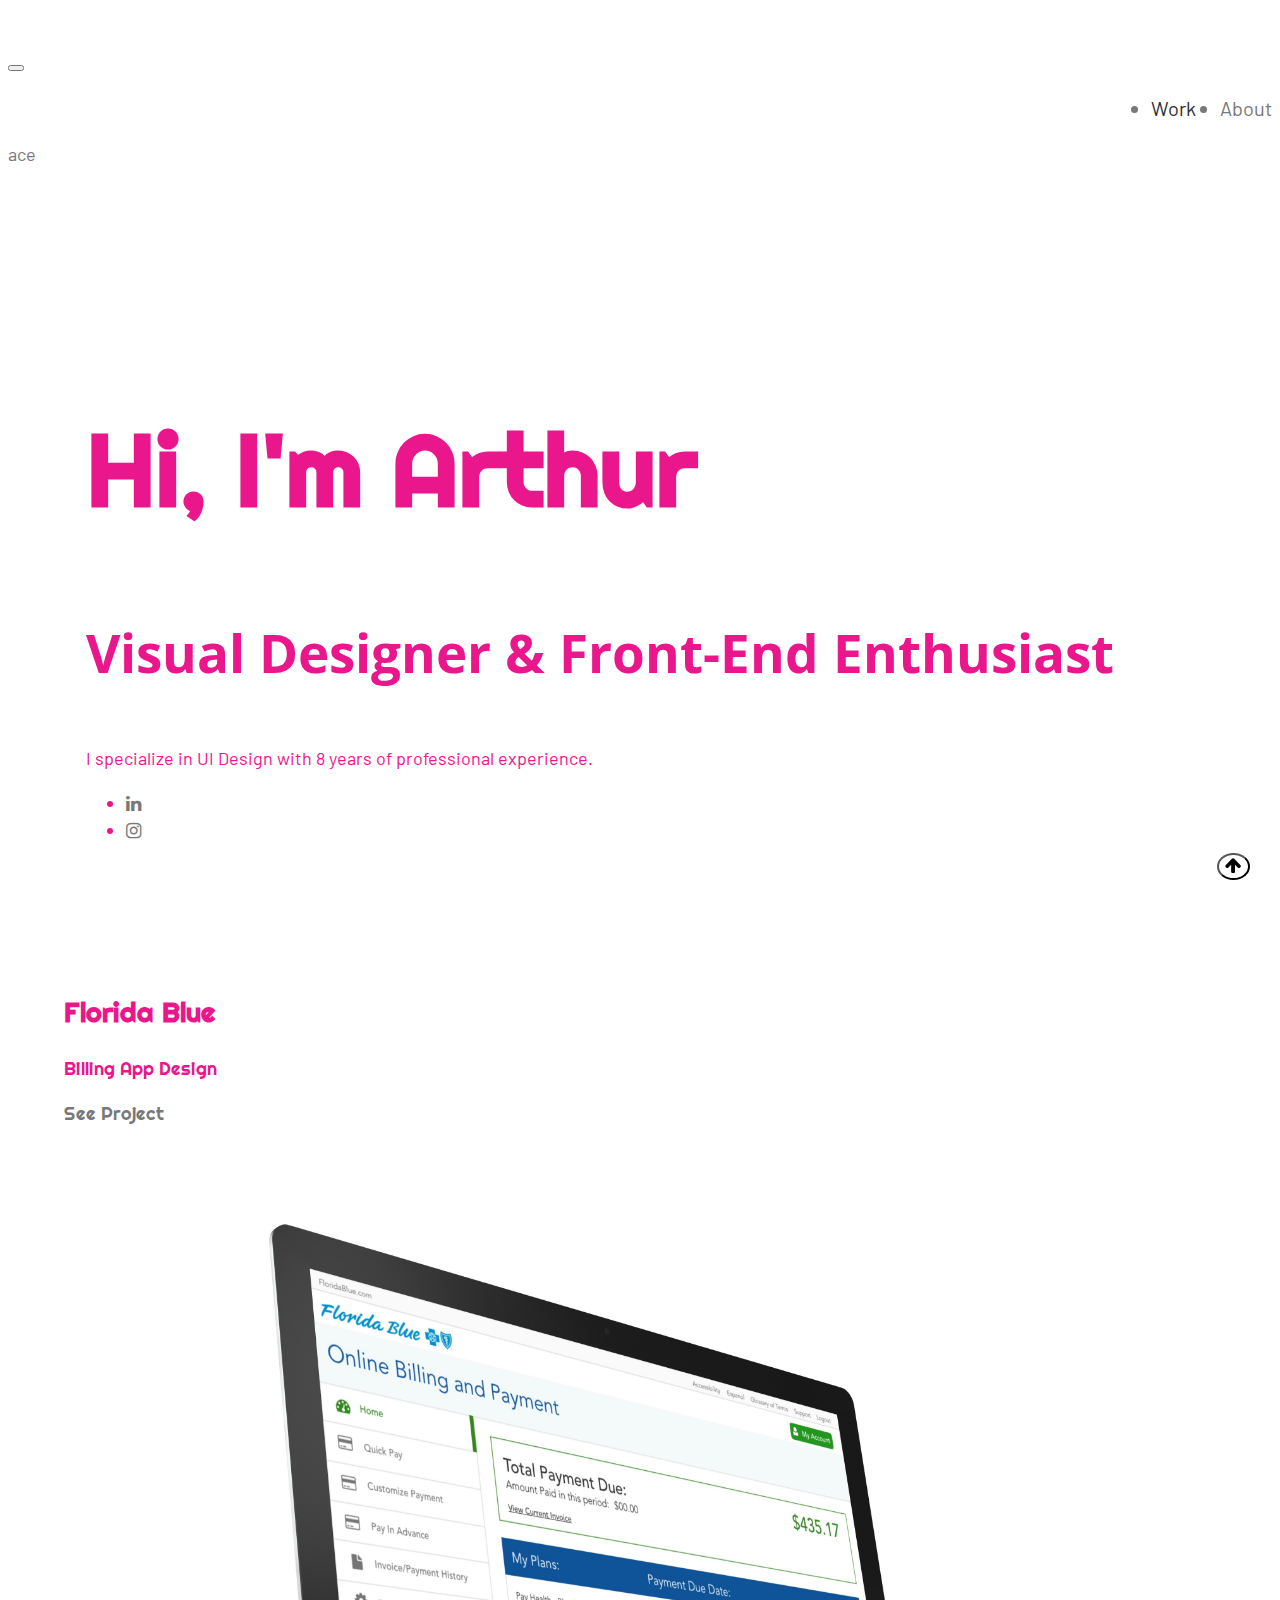
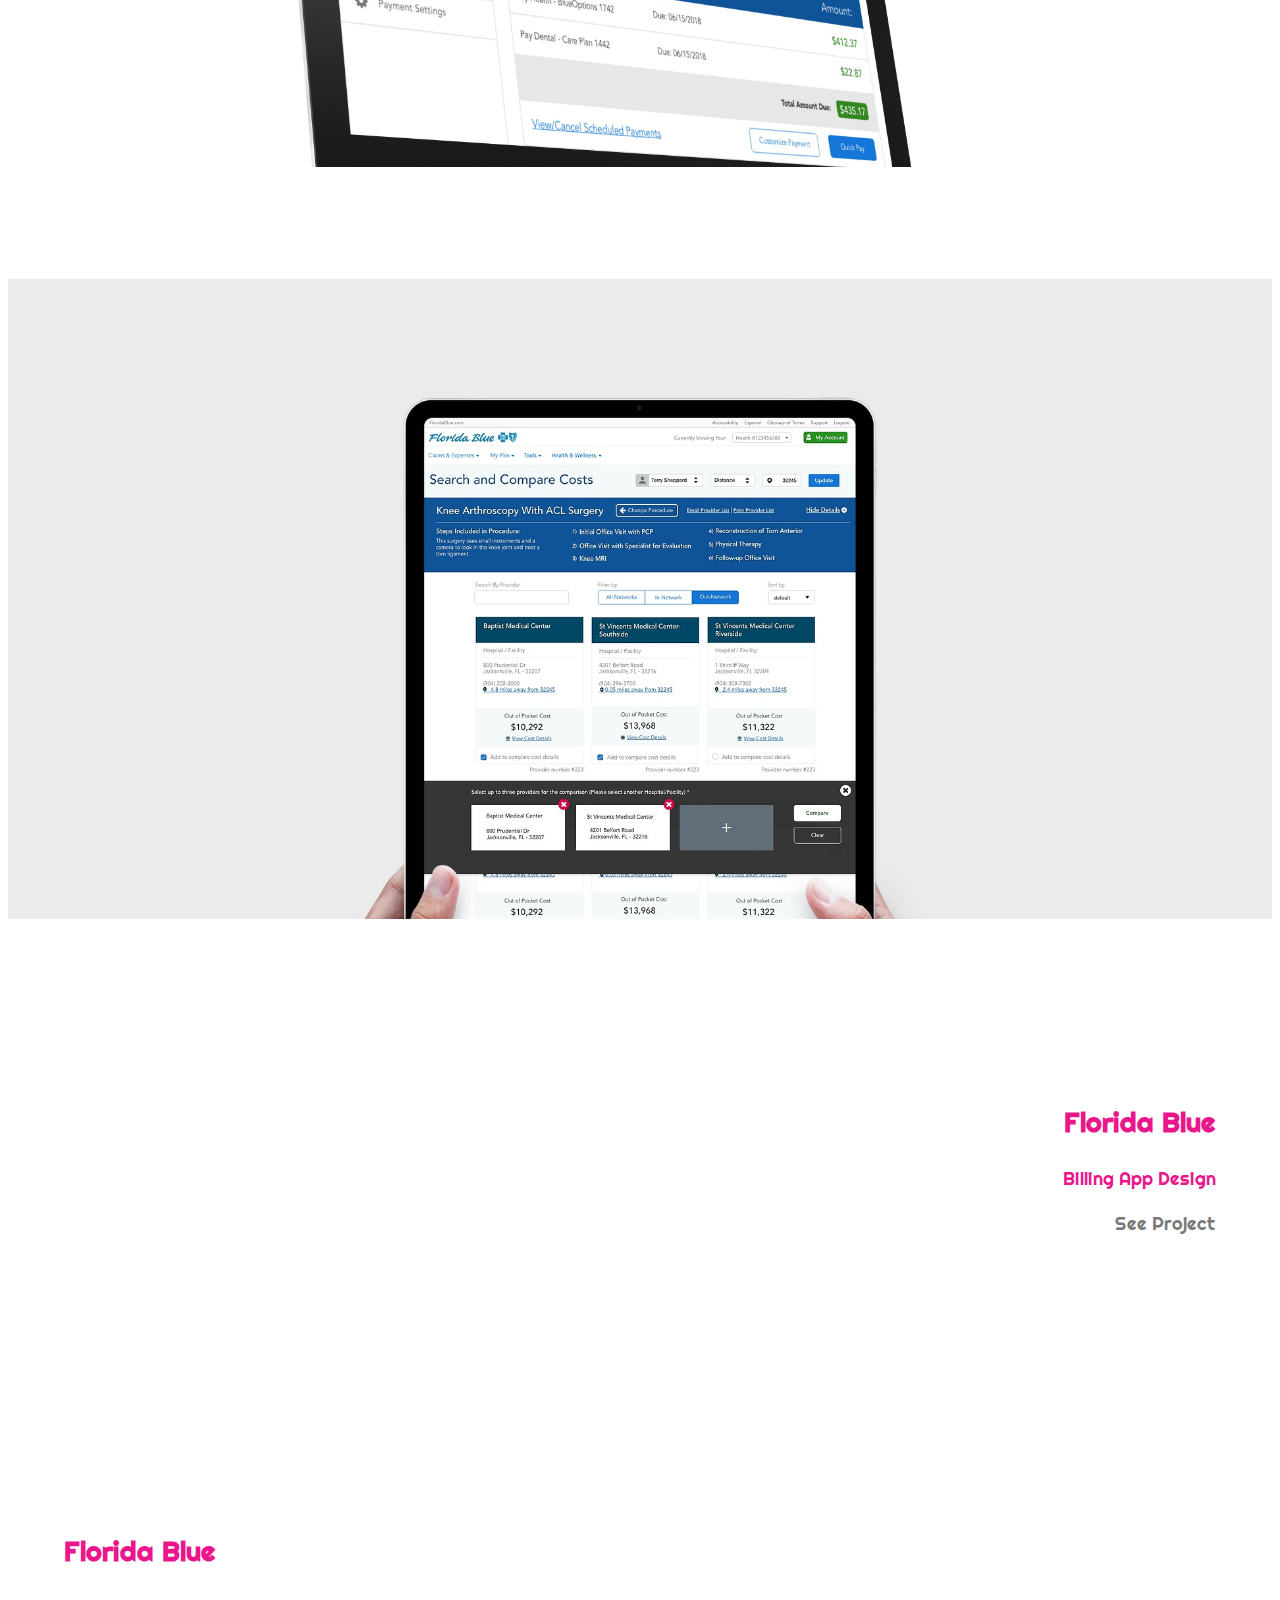
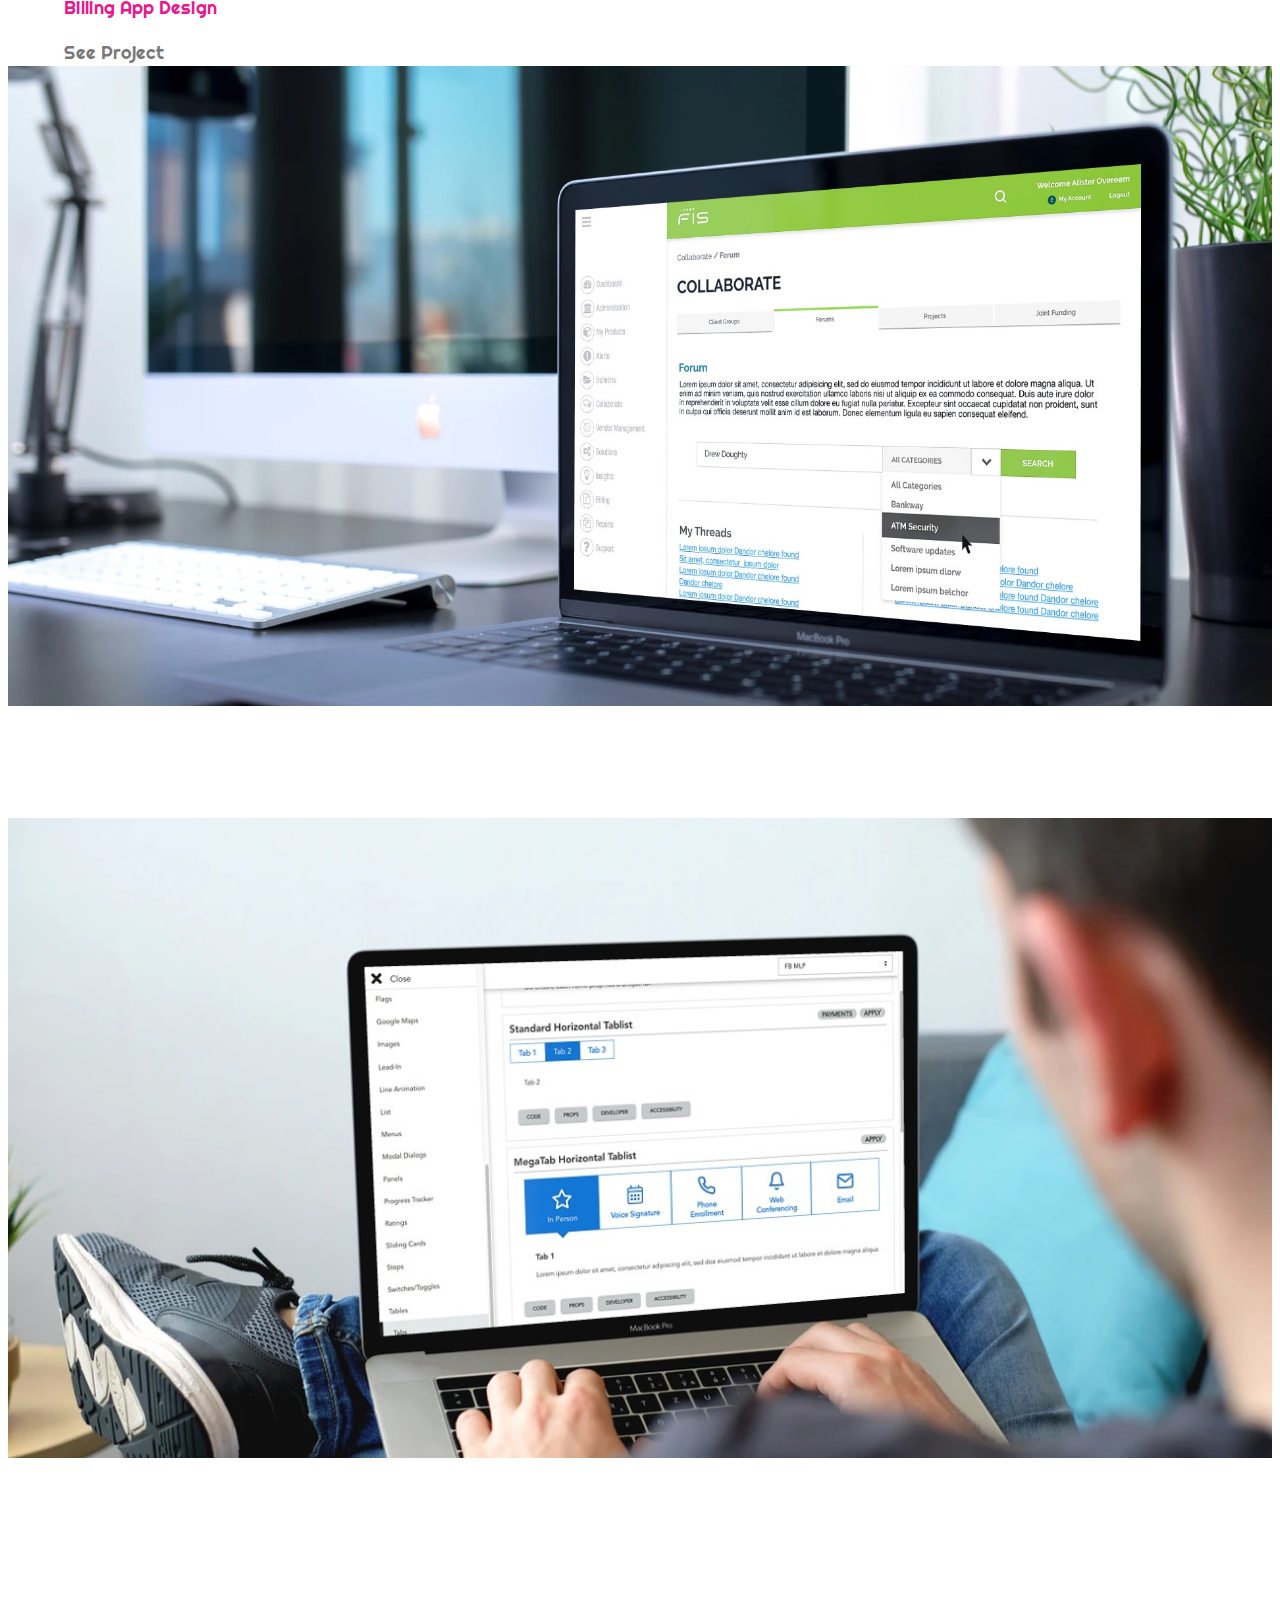
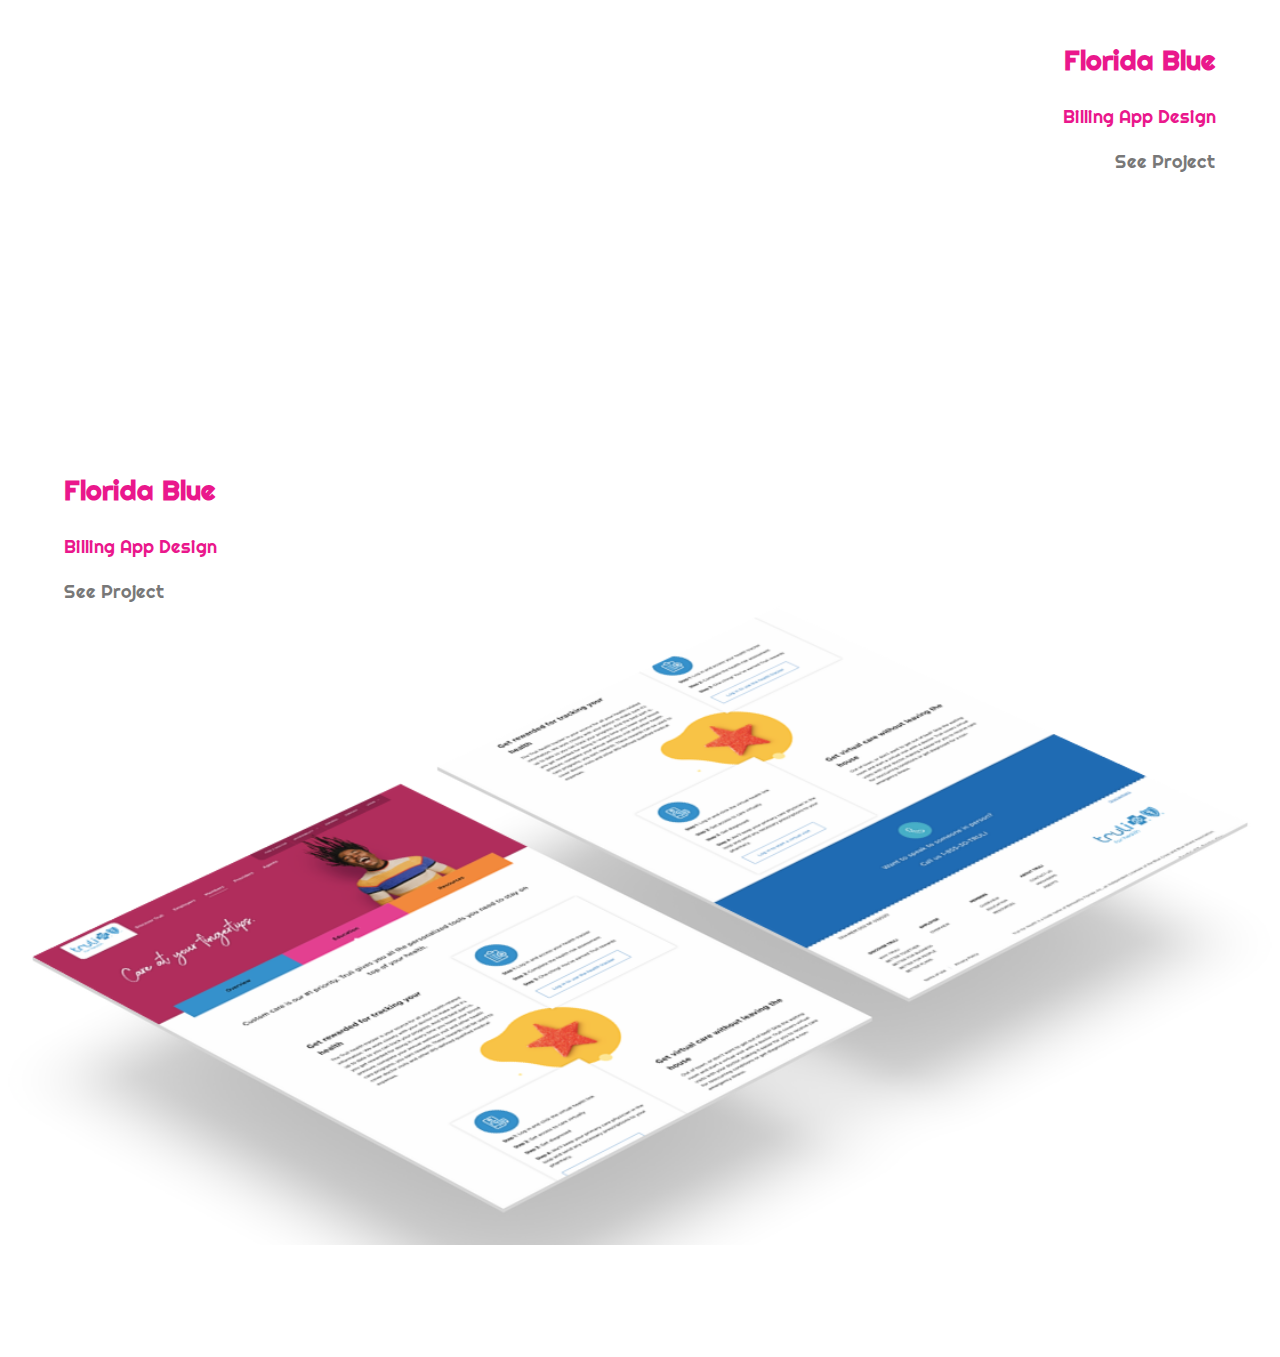
<file: jumbo.html>
<!doctype html>
<html lang="en">

<head>
    <!-- Required meta tags -->
    <meta charset="utf-8">
    <meta name="viewport" content="width=device-width, initial-scale=1">

    <!-- Bootstrap CSS -->
    <link href="https://cdn.jsdelivr.net/npm/bootstrap@5.0.0-beta1/dist/css/bootstrap.min.css" rel="stylesheet"
        integrity="sha384-giJF6kkoqNQ00vy+HMDP7azOuL0xtbfIcaT9wjKHr8RbDVddVHyTfAAsrekwKmP1" crossorigin="anonymous">
    <link rel="stylesheet" href="https://stackpath.bootstrapcdn.com/font-awesome/4.7.0/css/font-awesome.min.css"
        integrity="sha384-wvfXpqpZZVQGK6TAh5PVlGOfQNHSoD2xbE+QkPxCAFlNEevoEH3Sl0sibVcOQVnN" crossorigin="anonymous">
        <link rel="stylesheet" href="scss/clent-logo.css">
        <link rel="stylesheet" href="scss/gallery-style.css">
        <link rel="stylesheet" href="scss/jumbotron.css">
        

    <title>Arthur Edwards Designer</title>
</head>

<body>
    <button type="button" id="arrowUpBtn" onclick="scrollToTop(); return false"
        class="btn text-center text-dark shadow-sm rounded-circle text-success" style="display: block;"><i
            class="fa fa-arrow-up text-success"></i></button>
    <nav class="navbar navbar-expand-lg navbar-light bg-white">
        <div class="container-fluid">
            <!-- <a class="navbar-brand" href="#">Navbar w/ text</a> -->
            <button class="navbar-toggler" type="button" data-bs-toggle="collapse" data-bs-target="#navbarText"
                aria-controls="navbarText" aria-expanded="false" aria-label="Toggle navigation">
                <span class="navbar-toggler-icon"></span>
            </button>
            <div class="collapse navbar-collapse" id="navbarText">
                <ul class="navbar-nav me-auto mb-2 mb-lg-0">
                    <li class="nav-item">
                        <a class="nav-link active" aria-current="page" href="#">Work</a>
                    </li>
                    <li class="nav-item">
                        <a class="nav-link" href="#">About</a>
                    </li>
                </ul>
                <span class="navbar-text">
                    ace
                </span>
            </div>
        </div>
    </nav>

    <div class="container">
        <div class="row">
            <div class="col-lg-12 jumbo-header-style">
                <h1 class="fw-light hero-header-style">Hi, I'm Arthur</h1>
                <h3 class="text-dark sub-header-style">Visual Designer & Front-End Enthusiast</h3>
                <p class="text-dark">I specialize in UI Design with 8 years of professional experience.</p>
                <ul class="nav">
                    <li class="nav-item">
                        <a class="nav-link" href="#"><i class="fa fa-linkedin" aria-hidden="true"></i></a>
                    </li>
                    <li class="nav-item">
                        <a class="nav-link" href="#"><i class="fa fa-instagram" aria-hidden="true"></i></a>
                    </li>
                </ul>
                
            </div>
        </div>
    </div>

    <div class="container-fluid">
        <div class="row tron-image-set">
            <div class="col-lg-4 tron-project-info">
                <h2 class="h1">Florida Blue</h2>
                <p class="lead text-dark">Billing App Design</p>
                <a class="btn btn-primary" href="#" role="button">See Project</a>

            </div>
            <div class="col-lg-8 tron-project-image-1">  
            </div>
        </div>
    </div>

    <div class="container-fluid">
        <div class="row tron-image-set">
            <div class="col-lg-8 tron-project-image-2">
            </div>
            <div class="col-lg-4 tron-project-info-2">
                <h2 class="h1 text-success">Florida Blue</h2>
                <p class="lead text-dark">Billing App Design</p>
                <a class="btn btn-primary" href="#" role="button">See Project</a>
            </div>
            
        </div>
    </div>

    <div class="container-fluid">
        <div class="row tron-image-set">
            <div class="col-lg-4 tron-project-info">
                <h2 class="h1">Florida Blue</h2>
                <p class="lead text-dark">Billing App Design</p>
                <a class="btn btn-primary" href="#" role="button">See Project</a>
    
            </div>
            <div class="col-lg-8 tron-project-image-3">
            </div>
        </div>
    </div>

    <div class="container-fluid">
        <div class="row tron-image-set">
            <div class="col-lg-8 tron-project-image-4">
            </div>
            <div class="col-lg-4 tron-project-info-2">
                <h2 class="h1 text-success">Florida Blue</h2>
                <p class="lead text-dark">Billing App Design</p>
                <a class="btn btn-primary" href="#" role="button">See Project</a>
            </div>
    
        </div>
    </div>

    <div class="container-fluid">
        <div class="row tron-image-set">
            <div class="col-lg-4 tron-project-info">
                <h2 class="h1">Florida Blue</h2>
                <p class="lead text-dark">Billing App Design</p>
                <a class="btn btn-primary" href="#" role="button">See Project</a>
    
            </div>
            <div class="col-lg-8 tron-project-image-5">
            </div>
        </div>
    </div>

    <!-- Optional JavaScript; choose one of the two! -->

    <!-- Option 1: Bootstrap Bundle with Popper -->
    <script src="https://cdn.jsdelivr.net/npm/bootstrap@5.0.0-beta1/dist/js/bootstrap.bundle.min.js"
        integrity="sha384-ygbV9kiqUc6oa4msXn9868pTtWMgiQaeYH7/t7LECLbyPA2x65Kgf80OJFdroafW"
        crossorigin="anonymous"></script>
        <script src="js/backToTop.js"></script>

    <!-- Option 2: Separate Popper and Bootstrap JS -->
    <!--
    <script src="https://cdn.jsdelivr.net/npm/@popperjs/core@2.5.4/dist/umd/popper.min.js" integrity="sha384-q2kxQ16AaE6UbzuKqyBE9/u/KzioAlnx2maXQHiDX9d4/zp8Ok3f+M7DPm+Ib6IU" crossorigin="anonymous"></script>
    <script src="https://cdn.jsdelivr.net/npm/bootstrap@5.0.0-beta1/dist/js/bootstrap.min.js" integrity="sha384-pQQkAEnwaBkjpqZ8RU1fF1AKtTcHJwFl3pblpTlHXybJjHpMYo79HY3hIi4NKxyj" crossorigin="anonymous"></script>
    -->
</body>

</html>
</file>
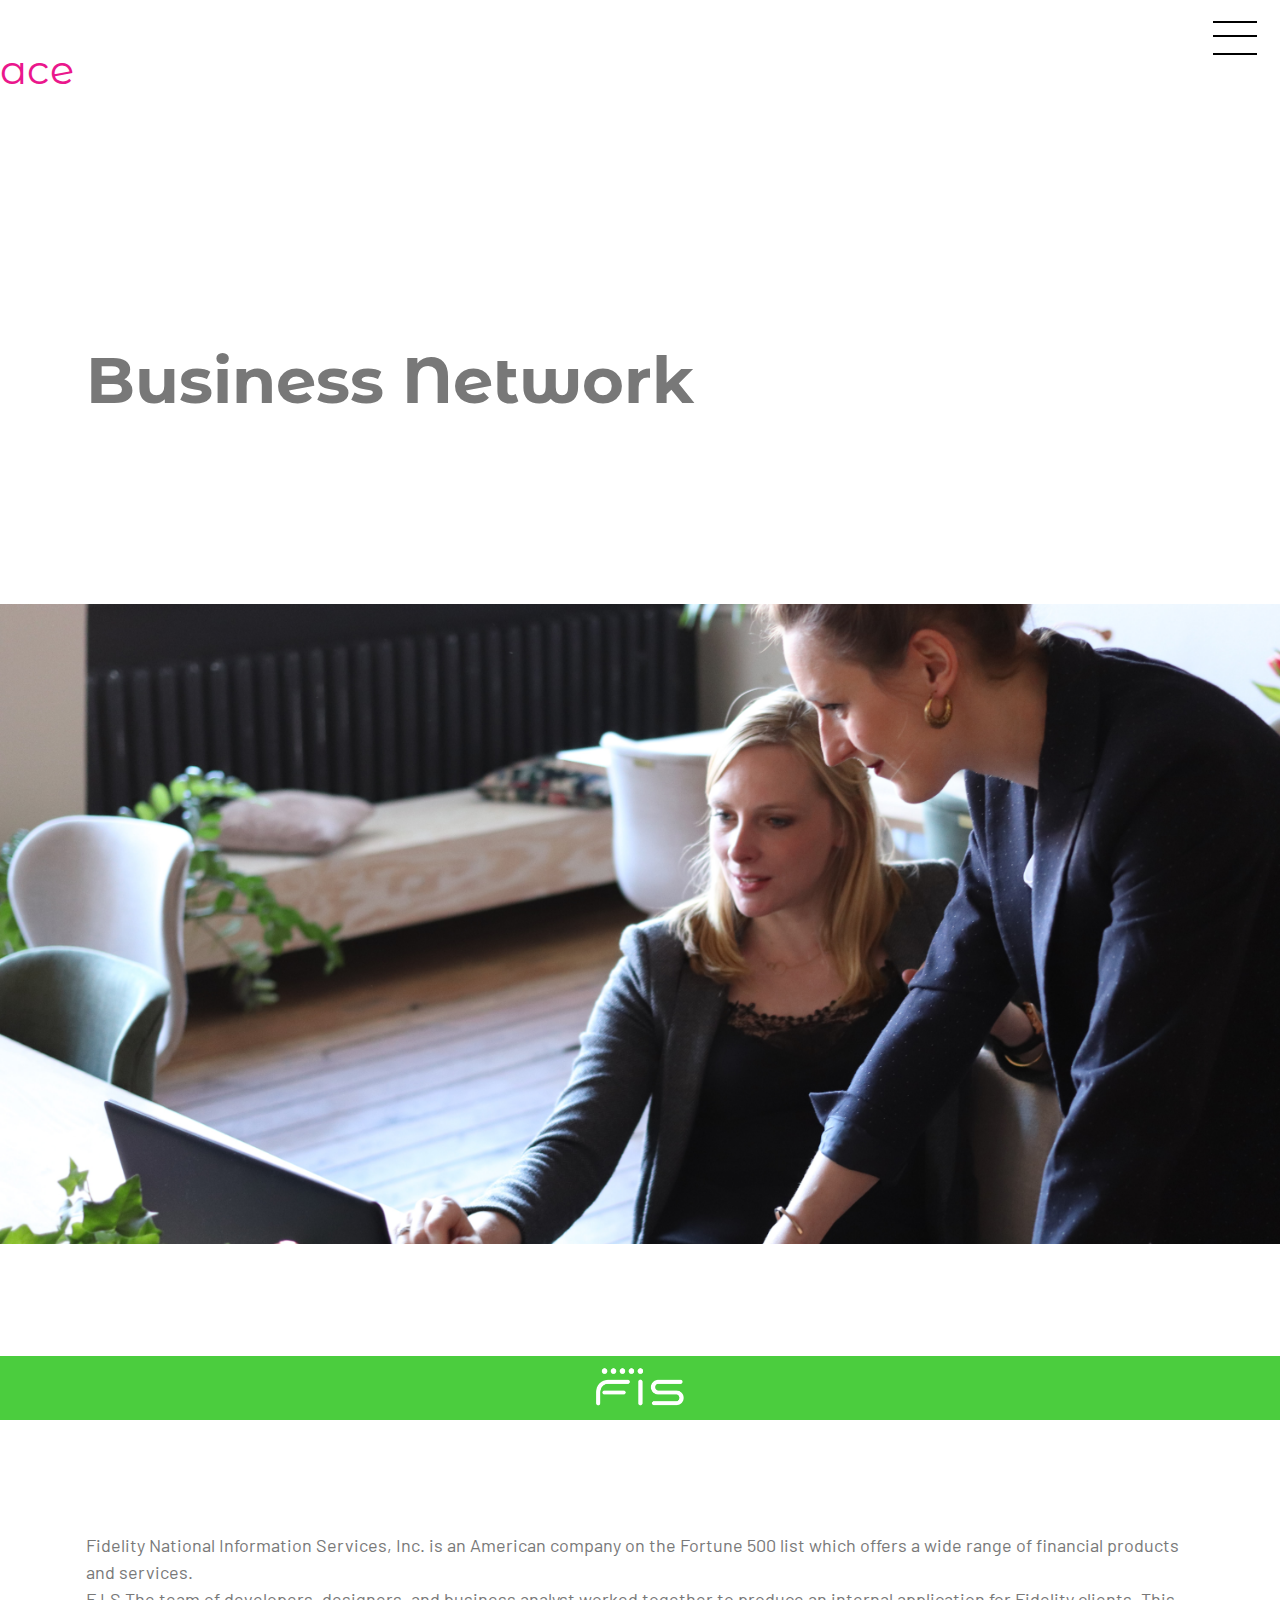
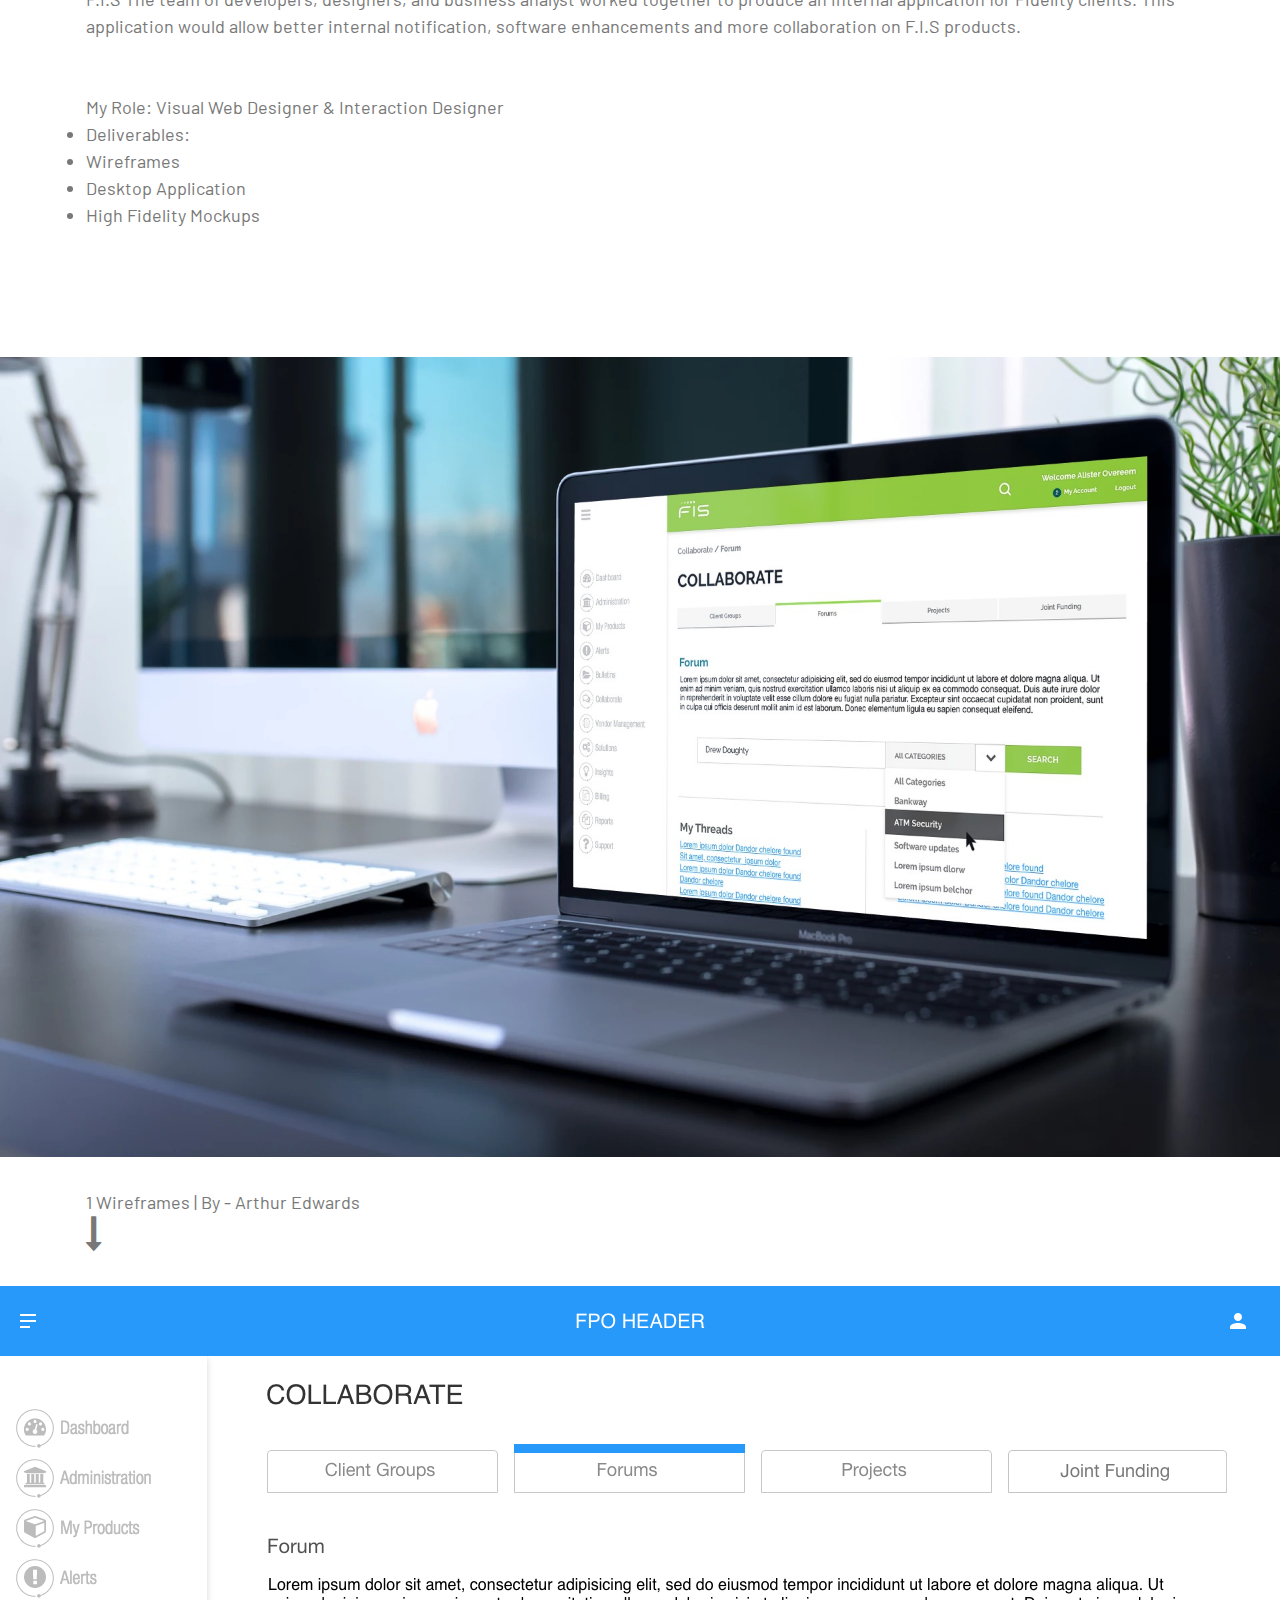
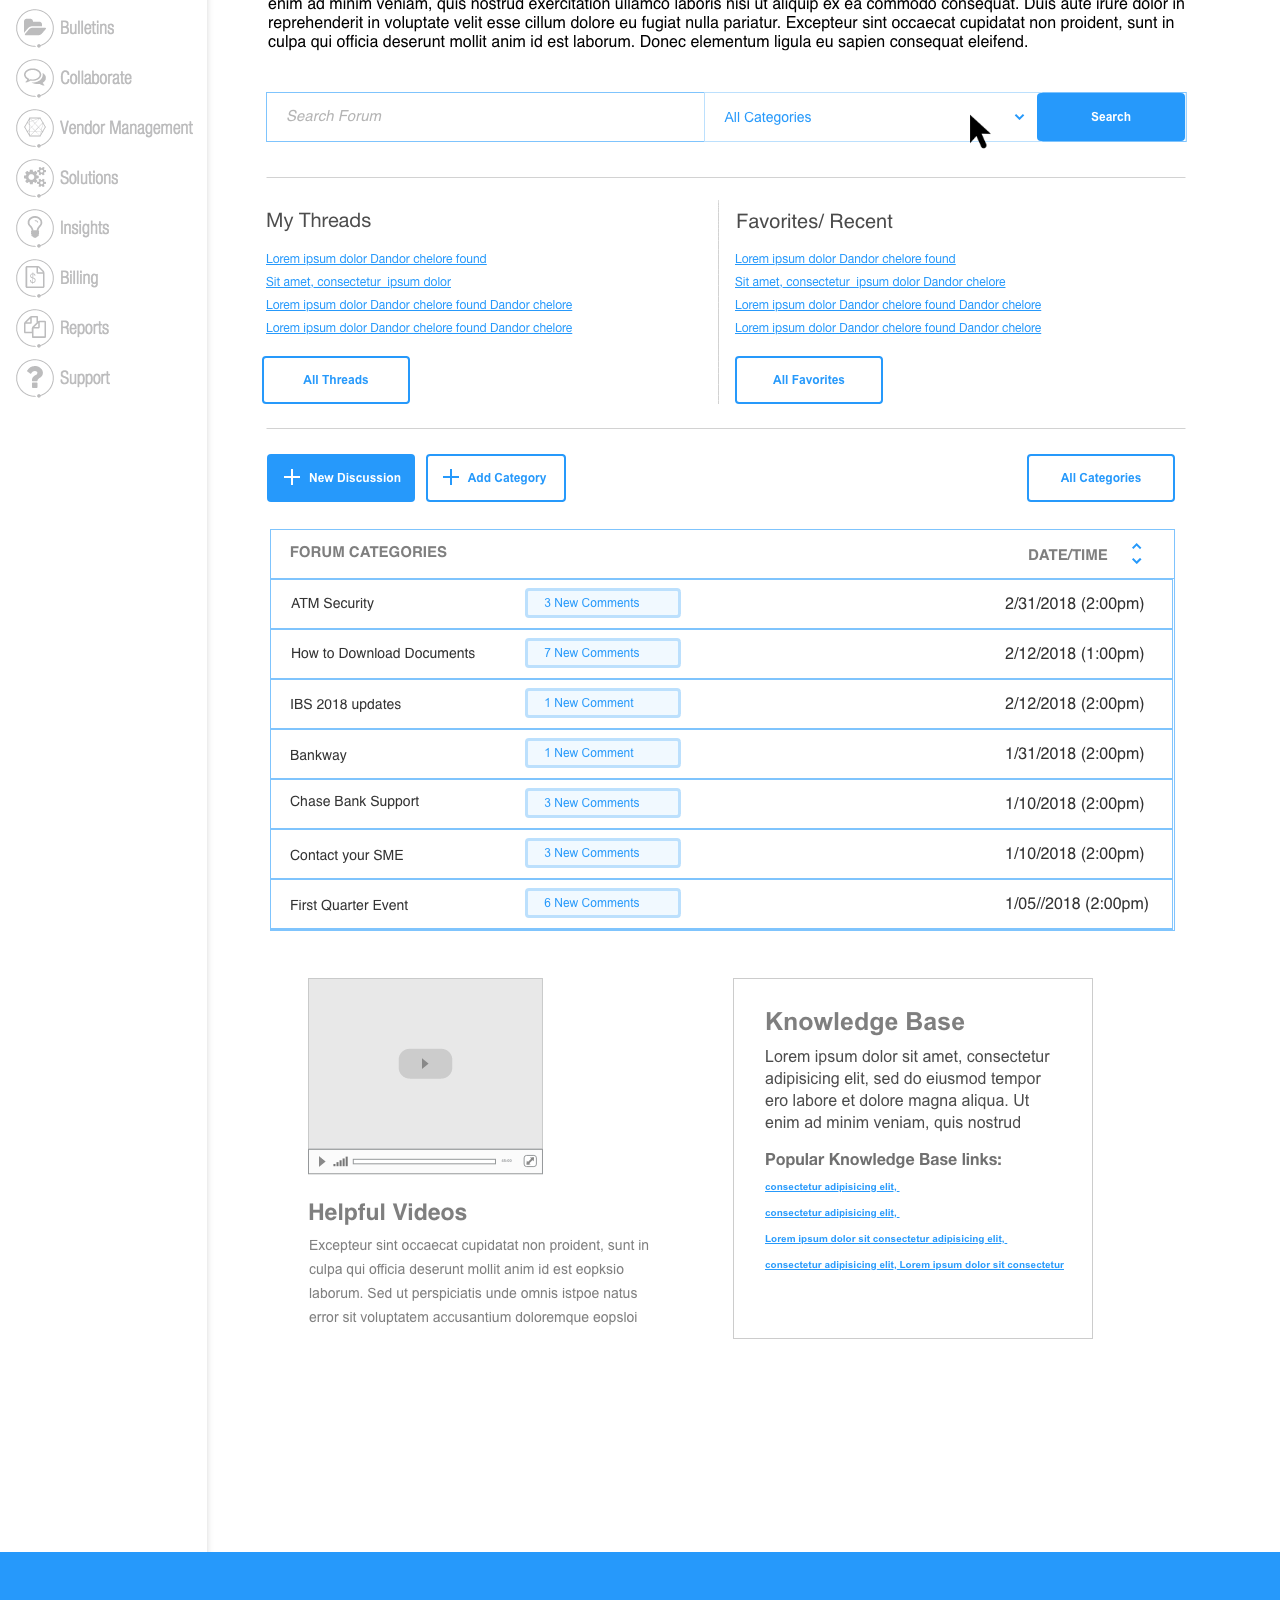
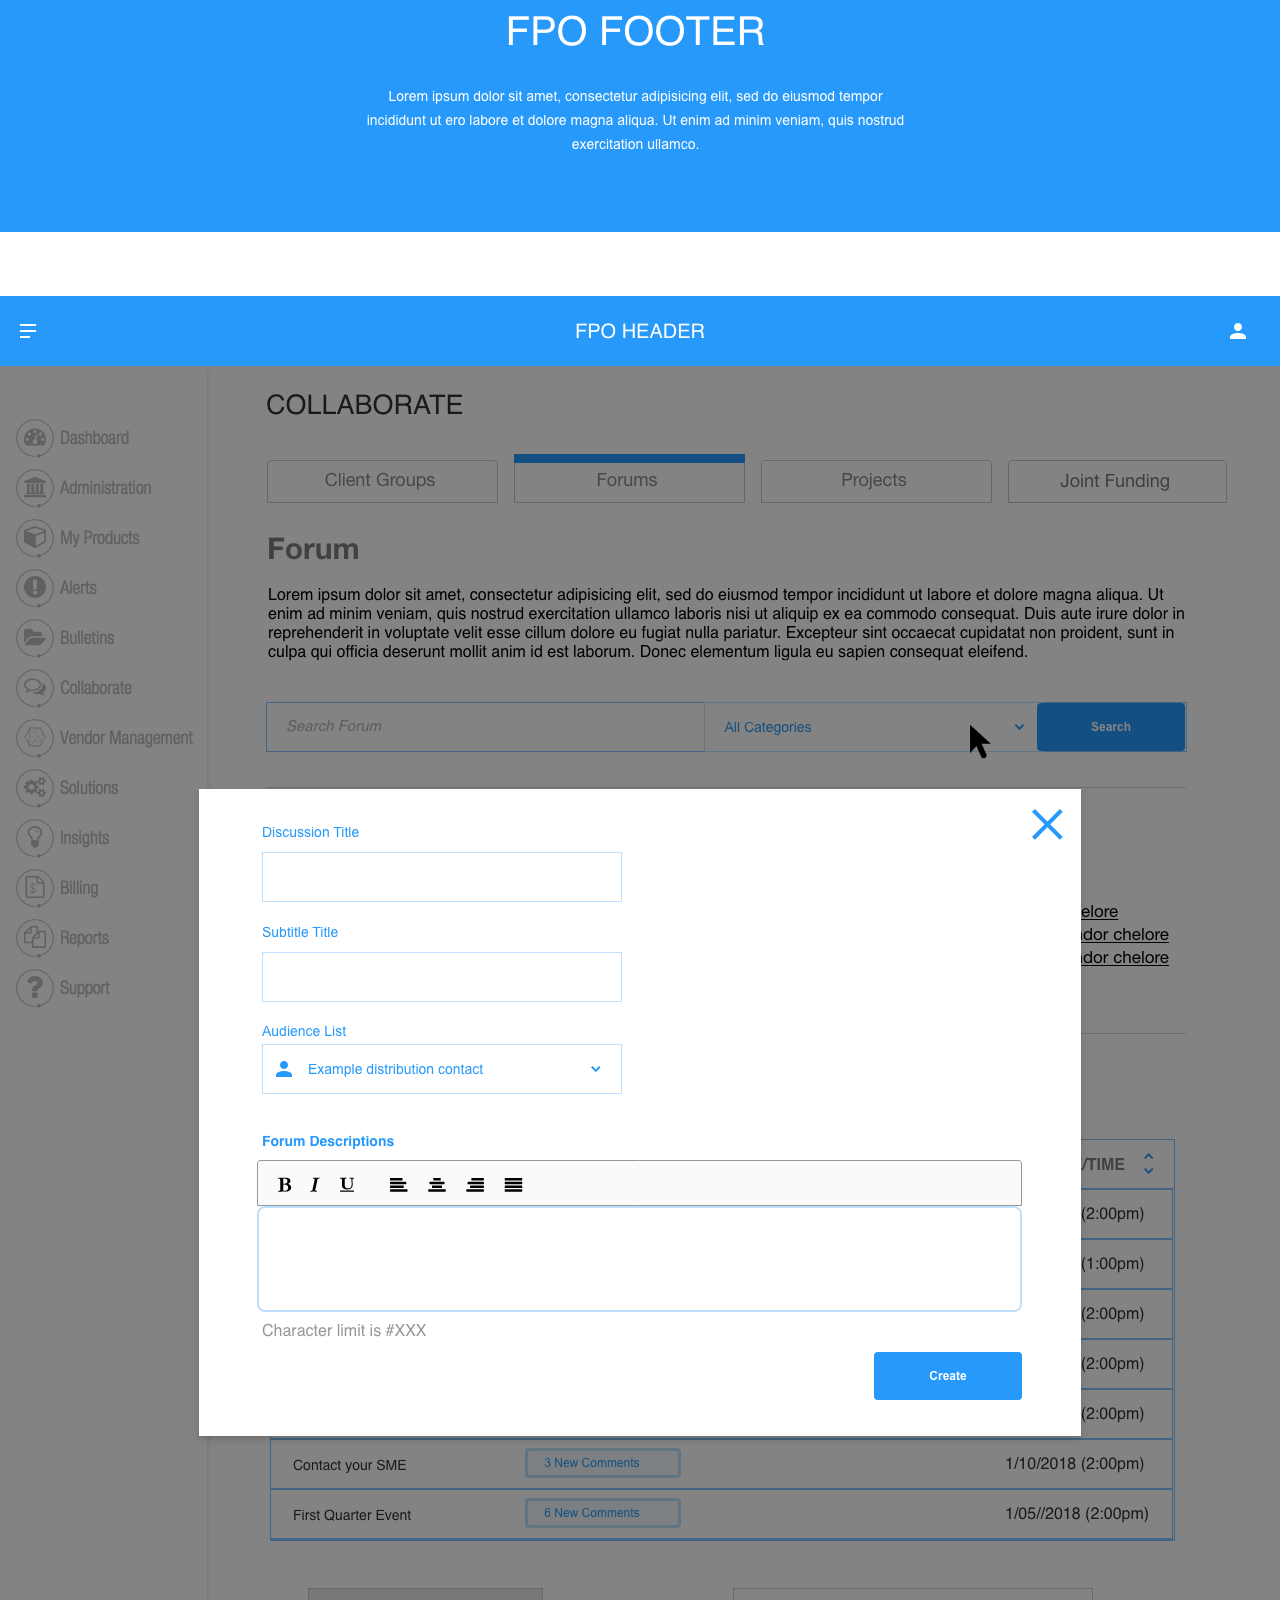
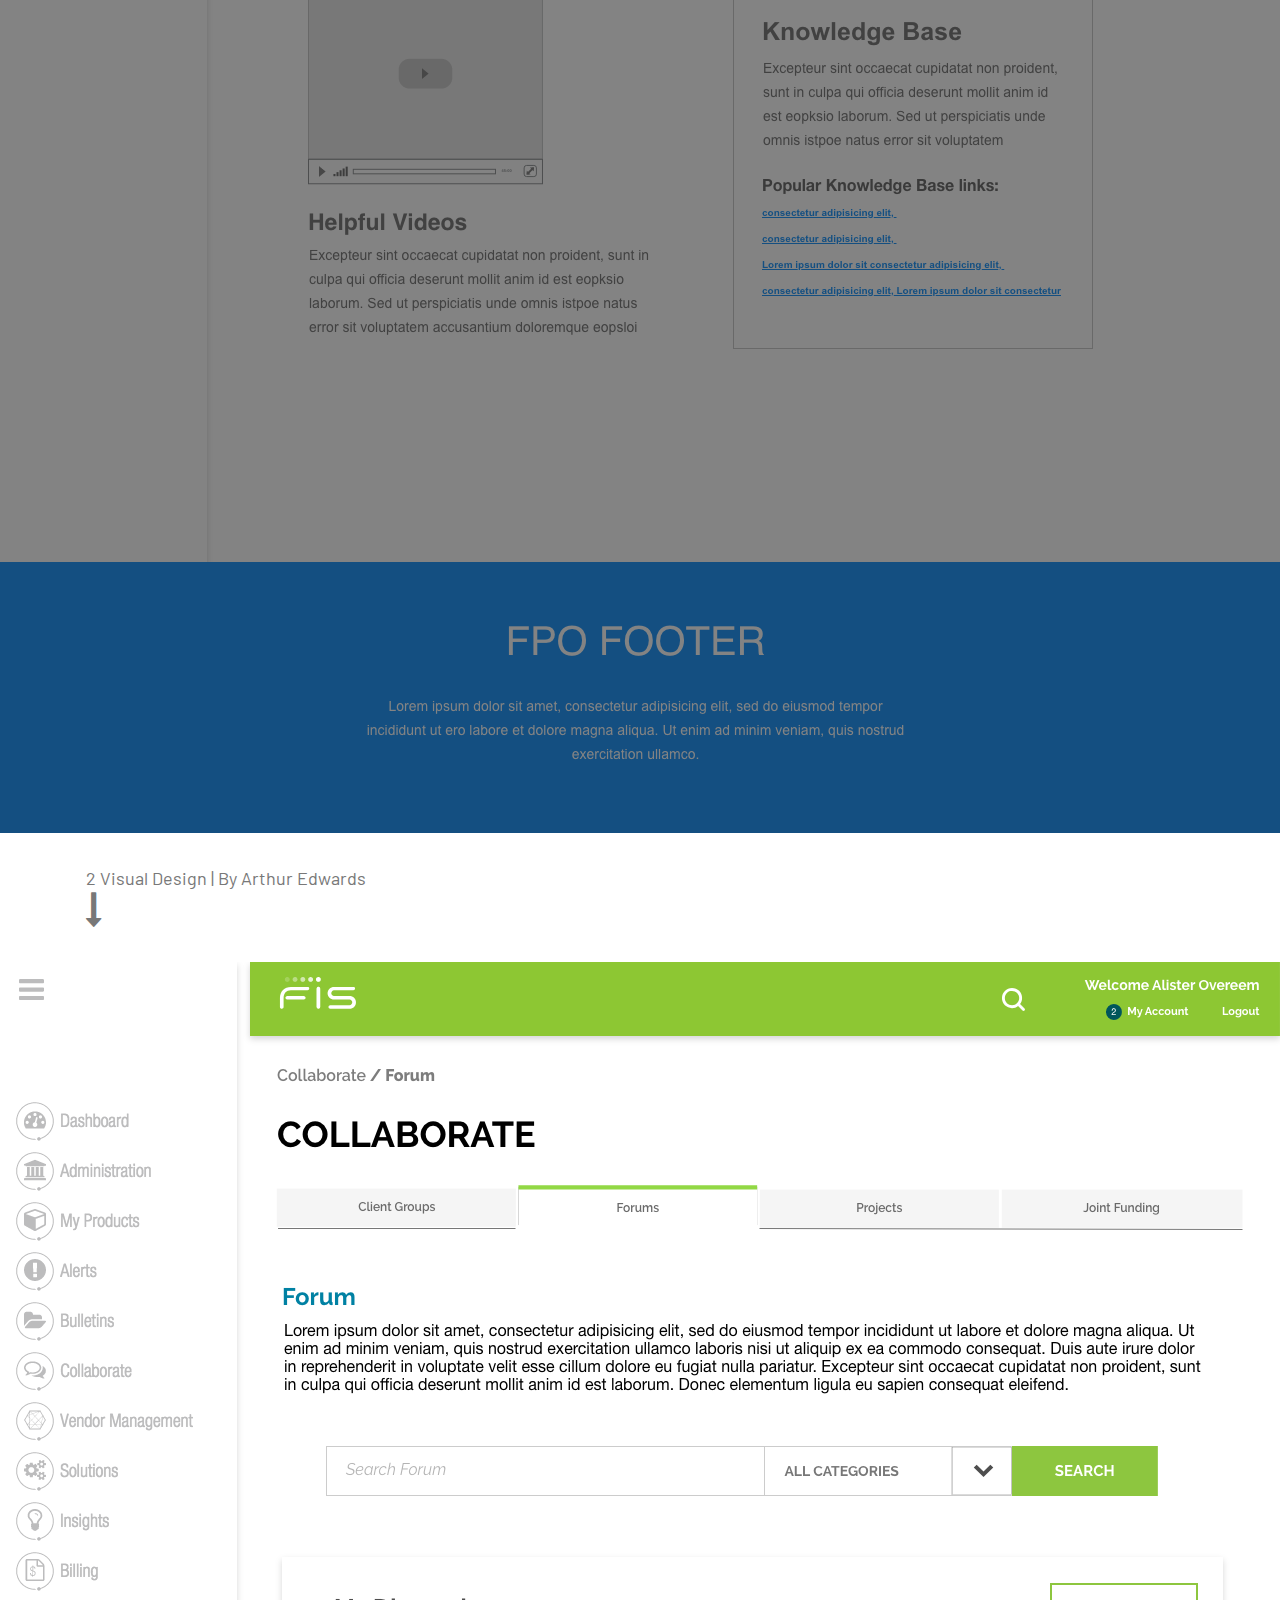
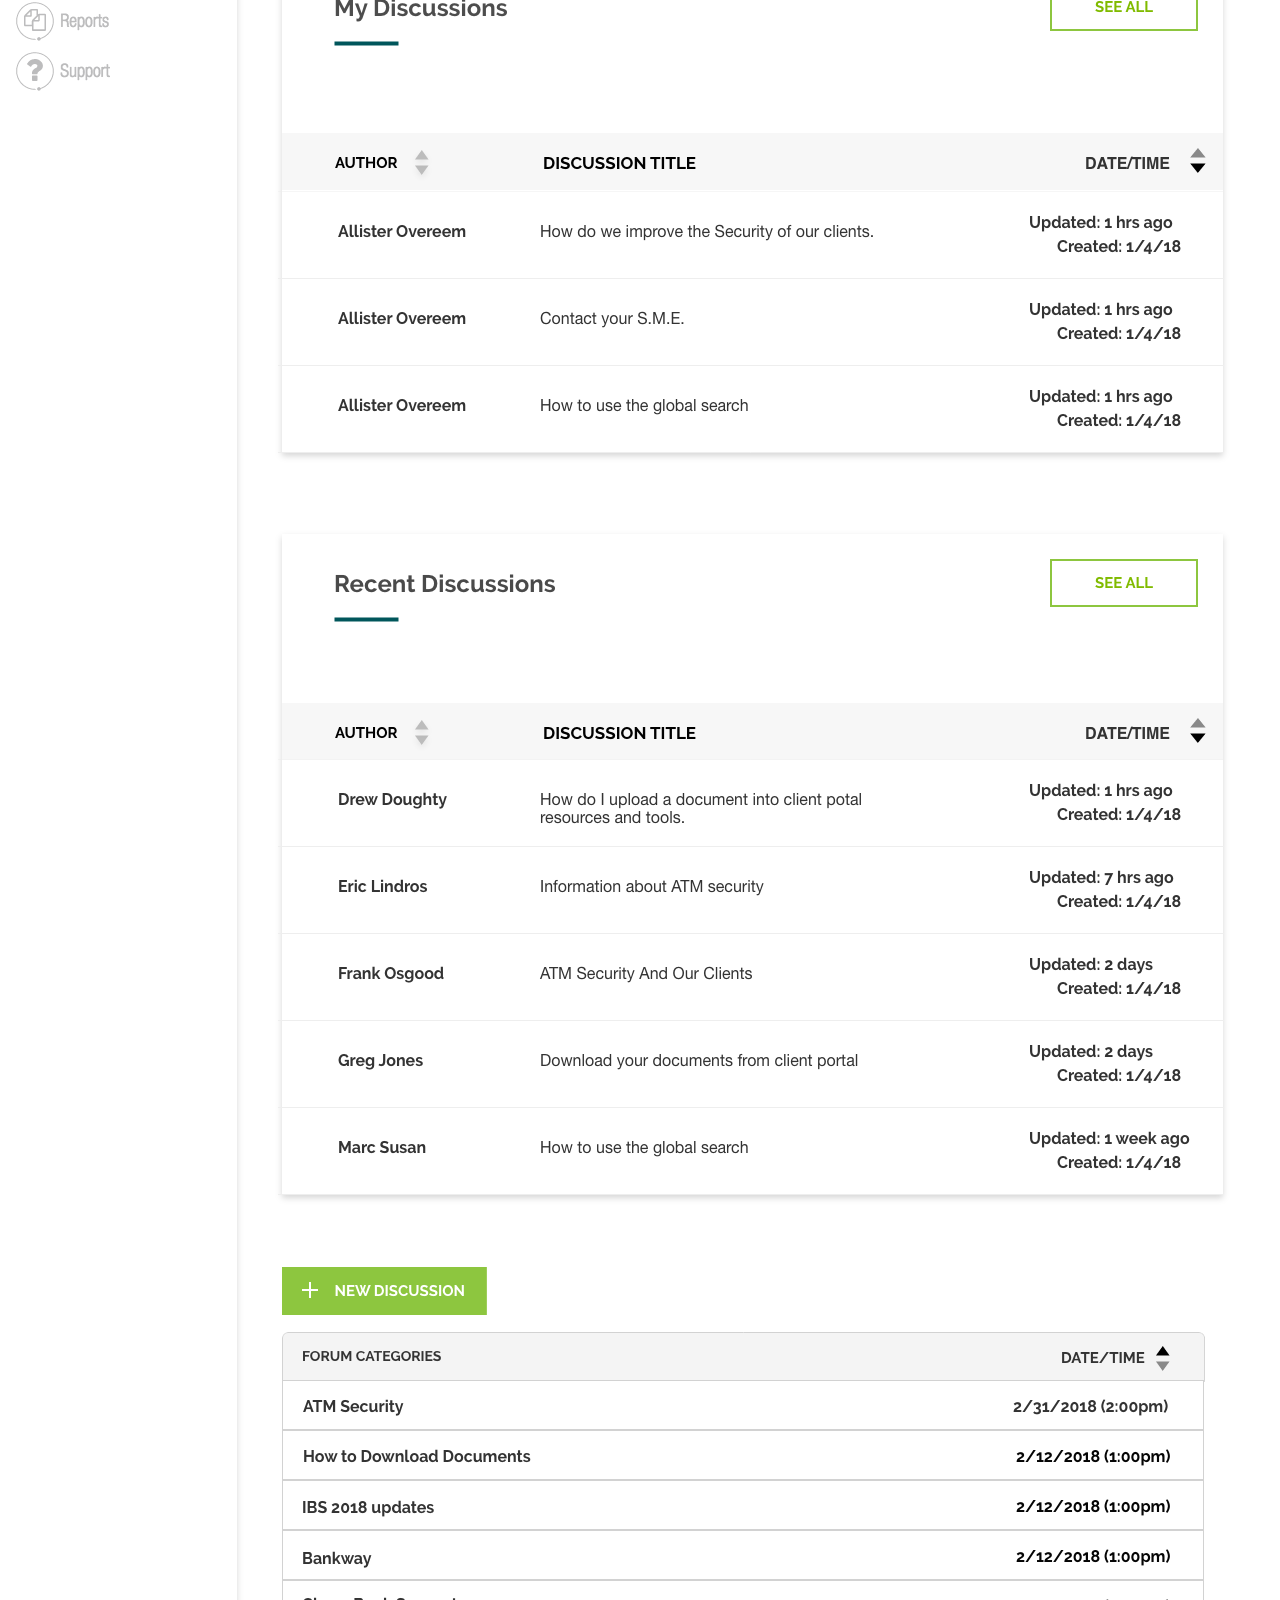
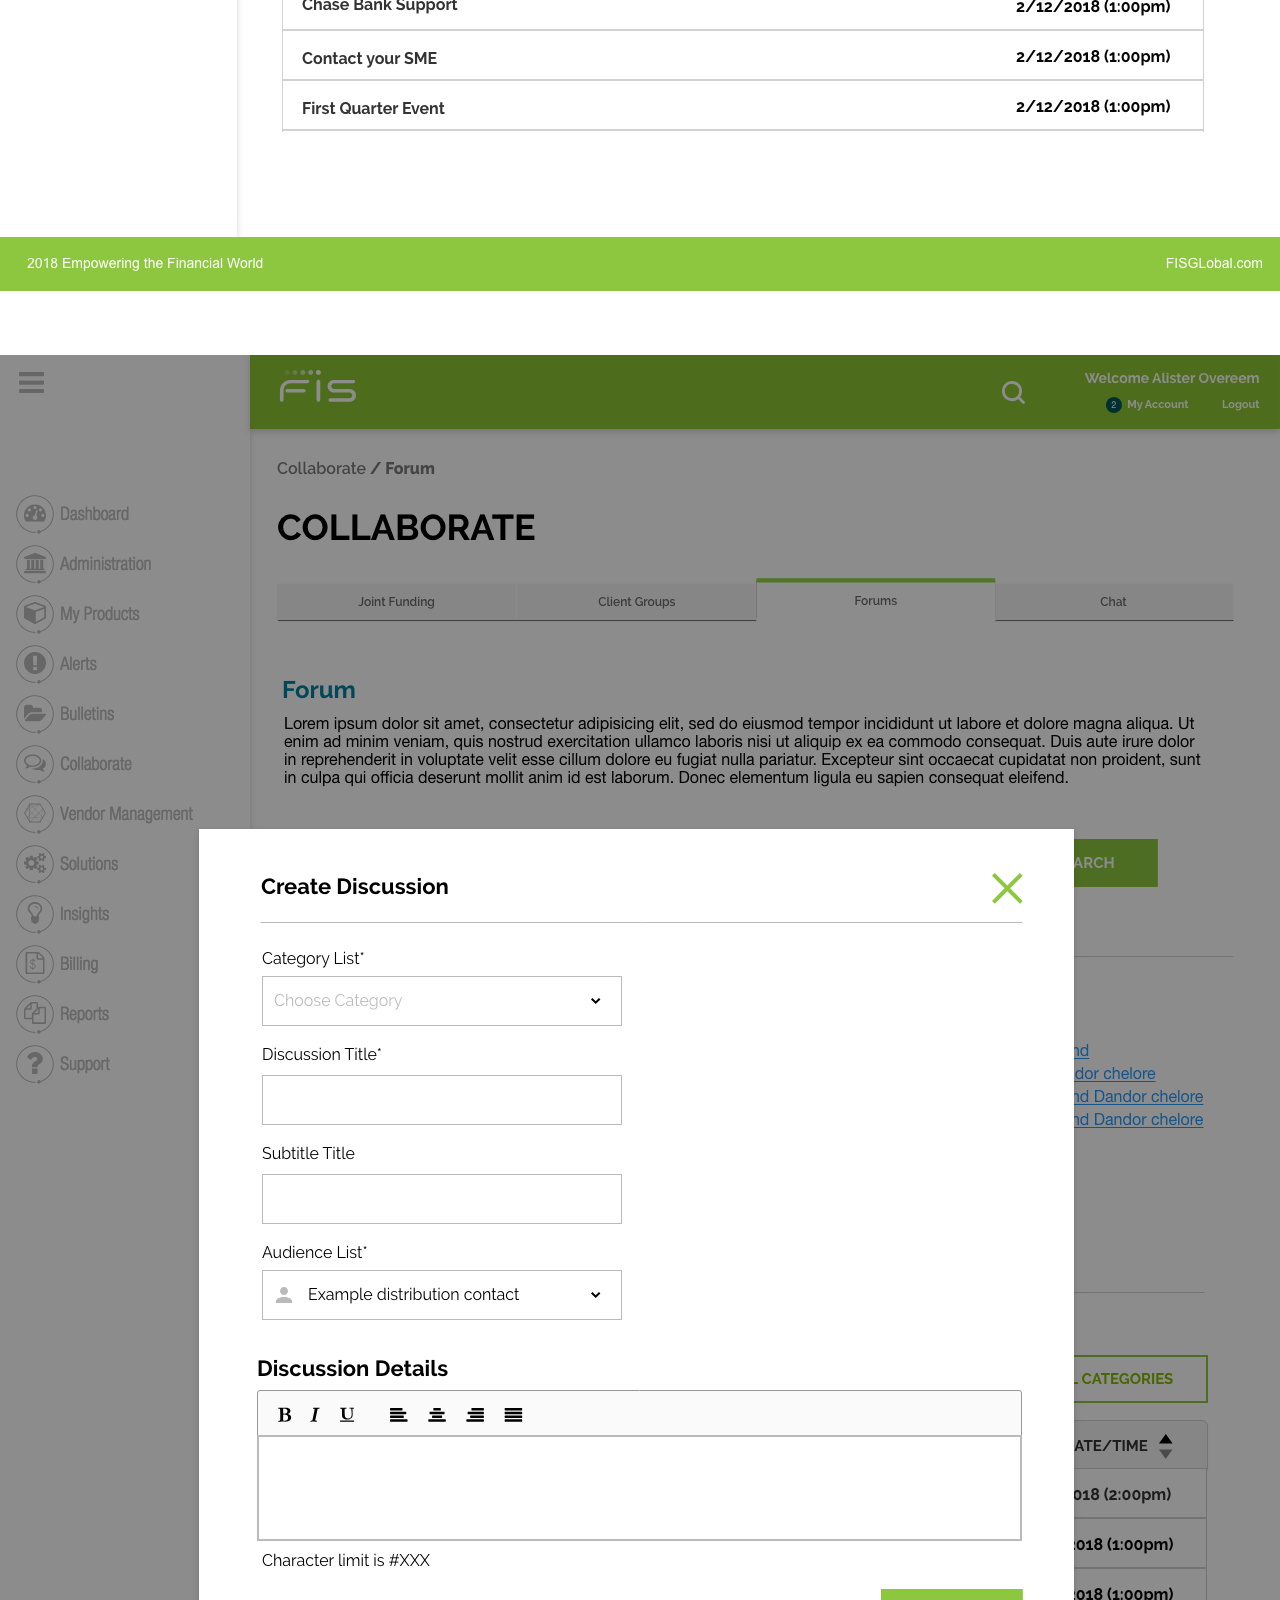
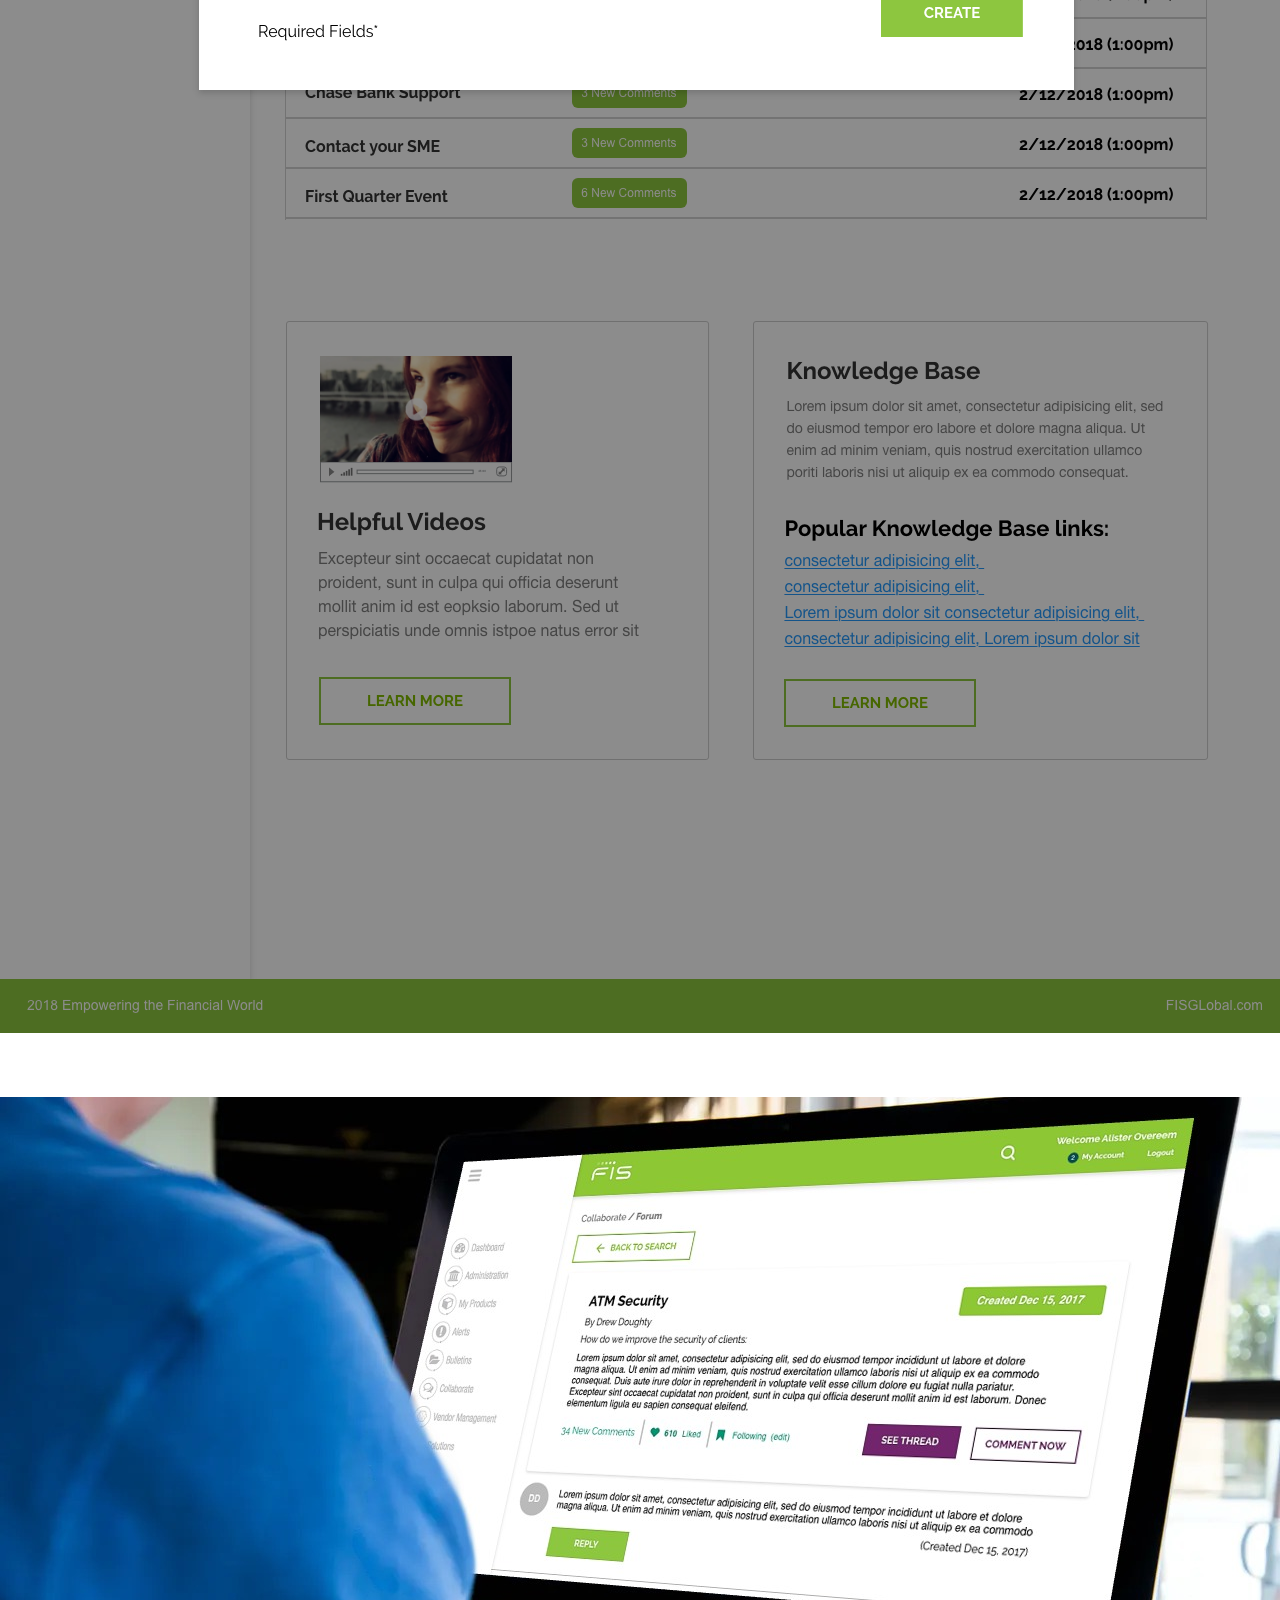
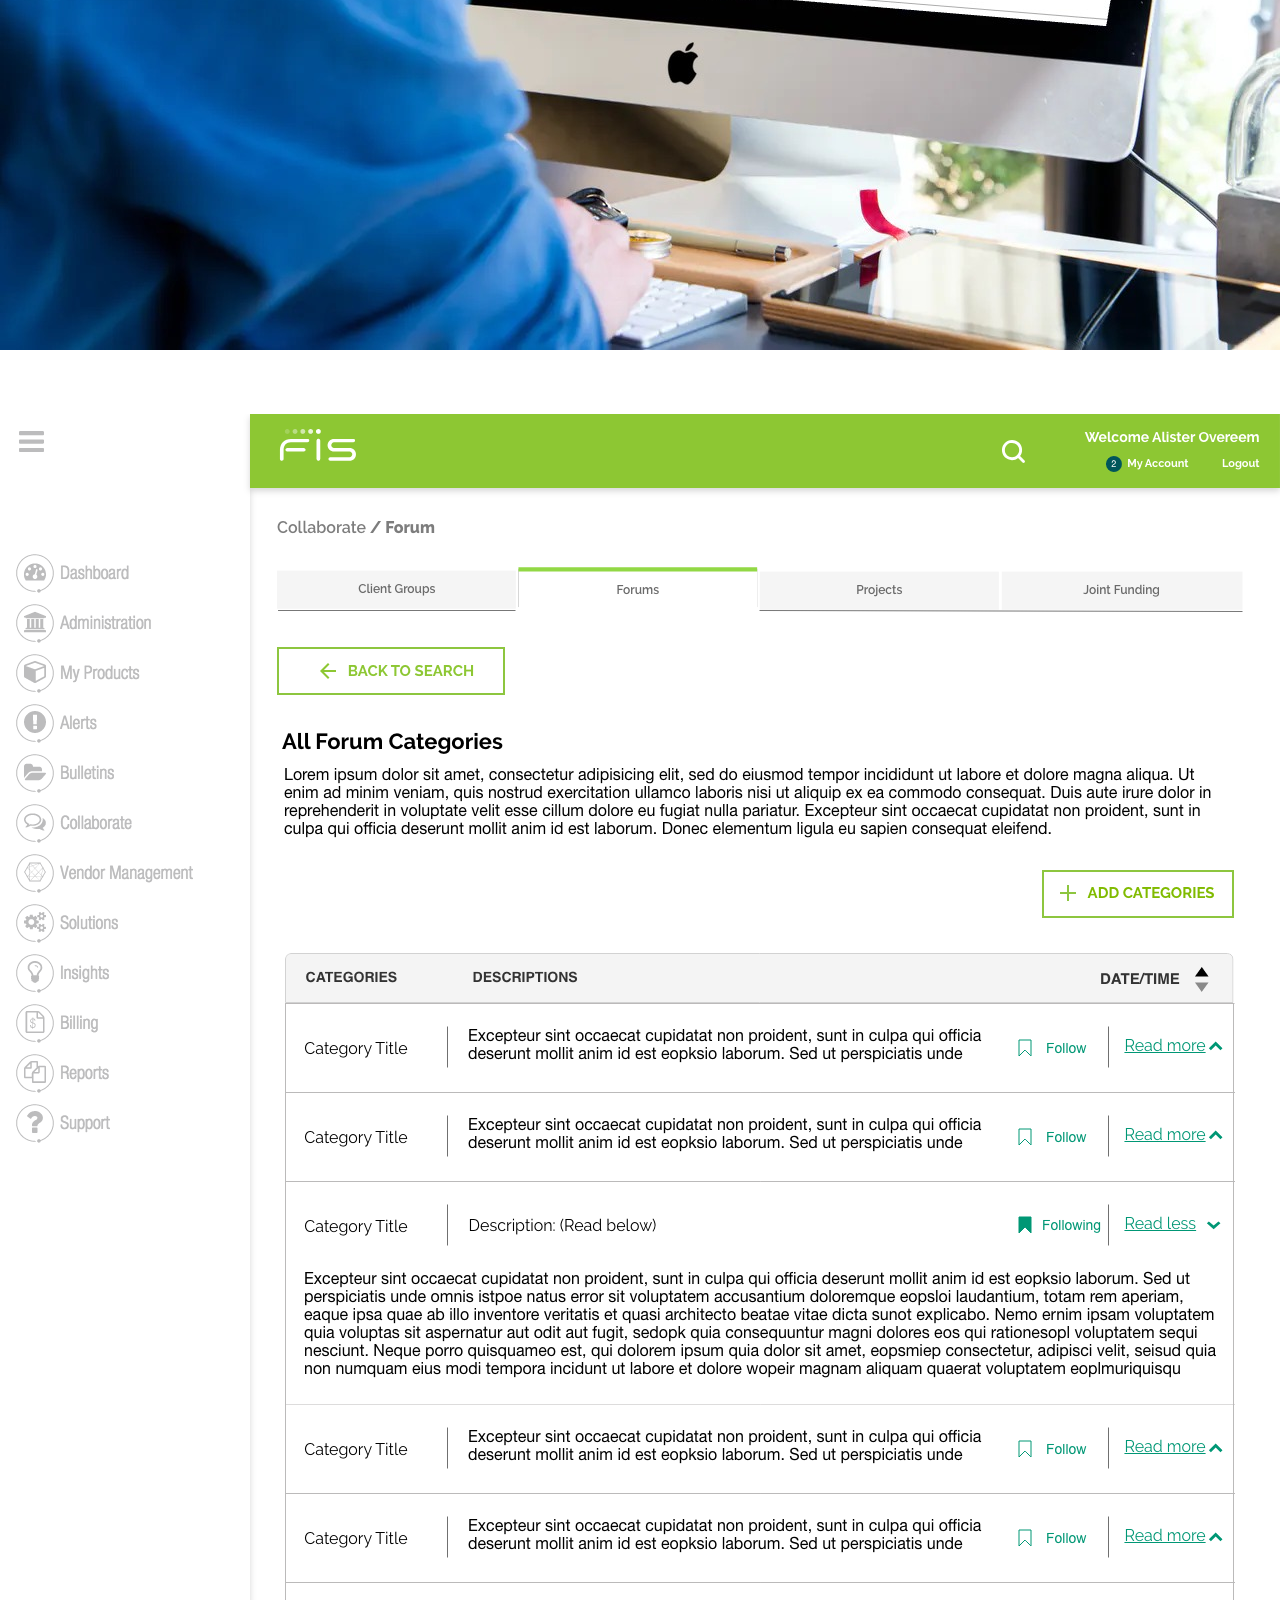
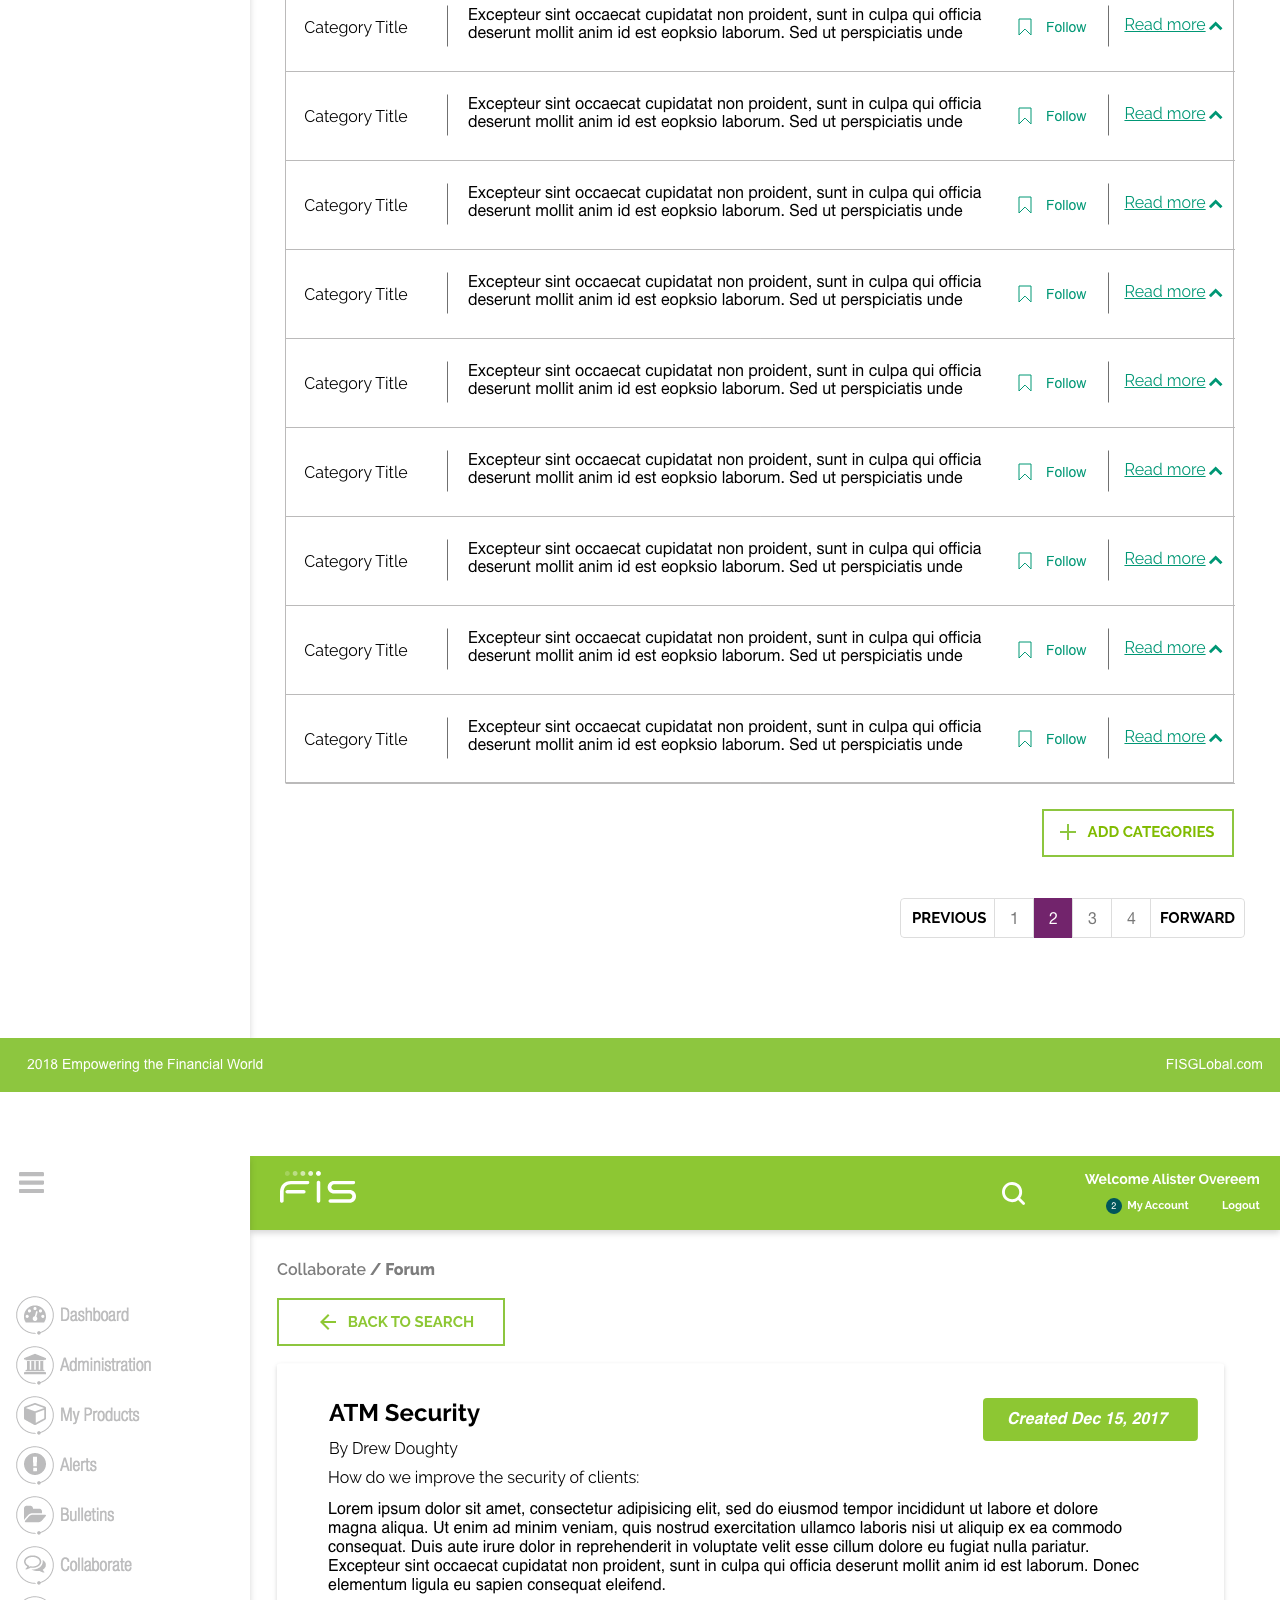
<file: portal_fis.html>
<!doctype html>
<html lang="en">

<head>
    <!-- Required meta tags -->
    <meta charset="utf-8">
    <meta name="viewport" content="width=device-width, initial-scale=1">

    <!-- Bootstrap CSS -->
    <link rel="apple-touch-icon" sizes="180x180" href="/apple-touch-icon.png">
    <link rel="icon" type="image/png" sizes="32x32" href="favicon_io/favicon-32x32.png">
    <link rel="icon" type="image/png" sizes="16x16" href="favicon_io/favicon-16x16.png">
    <link rel="manifest" href="/site.webmanifest">
    <link rel="stylesheet" href="https://stackpath.bootstrapcdn.com/bootstrap/5.0.0-alpha2/css/bootstrap.min.css"
        integrity="sha384-DhY6onE6f3zzKbjUPRc2hOzGAdEf4/Dz+WJwBvEYL/lkkIsI3ihufq9hk9K4lVoK" crossorigin="anonymous">
        <link rel="stylesheet" href="https://cdnjs.cloudflare.com/ajax/libs/font-awesome/5.15.1/css/all.min.css"
          integrity="sha512-+4zCK9k+qNFUR5X+cKL9EIR+ZOhtIloNl9GIKS57V1MyNsYpYcUrUeQc9vNfzsWfV28IaLL3i96P9sdNyeRssA=="
          crossorigin="anonymous" />
          <link rel="stylesheet" href="https://stackpath.bootstrapcdn.com/font-awesome/4.7.0/css/font-awesome.min.css"
            integrity="sha384-wvfXpqpZZVQGK6TAh5PVlGOfQNHSoD2xbE+QkPxCAFlNEevoEH3Sl0sibVcOQVnN" crossorigin="anonymous">
        <link rel="stylesheet" href="scss/clent-logo.css">
        <link rel="stylesheet" href="scss/jumbotron.css">

        <link rel="stylesheet" href="scss/gallery-style.css">
        <link rel="stylesheet" href="scss/nav-toggle.css">
        <link rel="stylesheet" href="scss/project-page.css">

    <title>Arthur Edwards Designer</title>
</head>

<body>
  <button type="button" id="arrowUpBtn"
    class="btn text-center scrollToTopBtn text-dark shadow-sm rounded-circle text-success"><i
      class="fa fa-arrow-up text-success"></i></button>
    <nav class="navbar navbar-light fixed-top bg-white">
        <div class="container-fluid">
          <a class=" logo-style-name" href="index.html">ace</a>
        </div>
      </nav>
      <div class="burger">
        <span class="burger-bars"></span>
        <span class="burger-bars"></span>
        <span class="burger-bars"></span>
      </div>
      <div class="full-menu">
        <ul>
          <li>
            <a aria-current="page" href="index.html">WORK</a>
          </li>
          <li>
            <a href="about.html">ABOUT</a>
          </li>
          <li>
            <a href="mailto:arthur.edwards321@gmail.com" title="Contact">EMAIL</a>
          </li>
          <li>
            <a href="Arthur_Edwards_resume_2021.pdf" target="_blank" tabindex="-1" aria-disabled="true">RÉSUMÉ</a>
          </li>
          
        </ul>
      </div>

      <div class="container">
        <div class="row">
          <div class="col-lg-12 project_hero_style">
            <h1 class="text-center hero_title">
              Business Network
            </h1>
          </div>
        </div>
      </div>

      <div class="container-fluid">
          <div class="row">
              <div class="col-lg-12 fis_hero"></div>
          </div>
      </div>
      <div class="container-fluid fis_company_logo_seal">
          <div class="row">
              <div class="col-lg-12">
                <img src="img/white-fis-logo.png" class="client-flb" alt="">
           </div>
          </div>
      </div>
      <div class="container project_info_write_up">
          <div class="row">
              <div class="col-lg-6">
                <p>Fidelity National Information Services, Inc. is an American company on the Fortune 500 list which offers a wide range of financial products and services.</p>
                  <p>F.I.S The team of developers, designers, and business analyst worked together to produce an internal application for Fidelity clients. This application would allow better internal notification, software enhancements and more collaboration on F.I.S products.
  
                      <br> <br>
                    <br>
                    My Role: <span class="text-dark">Visual Web Designer & Interaction Designer</span></p>
              </div>
              <div class="col-lg-1"></div>
              <div class="col-lg-3">
                  <ul class="nav flex-column">
                    <li class="nav-item">
                        <a class="nav-link disabled text-dark" href="#" aria-disabled="true">Deliverables:</a>
                      </li>
                    <li class="nav-item">
                        <a class="nav-link disabled" href="#" aria-disabled="true">Wireframes</a>
                      </li>
                      <li class="nav-item">
                        <a class="nav-link disabled" href="#" aria-disabled="true">Desktop Application</a>
                      </li>
                      <li class="nav-item">
                        <a class="nav-link disabled" href="#" aria-disabled="true">High Fidelity Mockups </a>
                      </li>
                  </ul>
              </div>
          </div>
      </div>

      <div class="container-fluid pt-4 pb-4">
          <div class="row">
              <div class="col-lg-12">
                  <img src="img/fis_laptop_dark.jpg" id="bg" alt="">
              </div>
          </div>
      </div>

      <div class="container pt-4 pb-4">
        <div class="col-lg-12 text-center">
            <p><span class="badge bg-primary">1</span>
                Wireframes |<span class=" proj_role"> By - Arthur Edwards</span></p>
            
            <i class="fa fa-long-arrow-down fa-2x text-dark"></i>
        </div>
    </div>
    <div class="container-fluid pt-4 pb-4">
        <div class="row">
            <div class="col-lg-6 col-md-6 col-sm-12">
                <!-- <h5><span class="badge badge-success badge-pill">1</span> Desktop Wireframe </h5> -->
                <img src="img/wire_Collaborate_Search.png" id="bg" class="shadow-lg p-2 mb-5 bg-white rounded" alt="">
            </div>
            <div class="col-lg-6 col-md-6 col-sm-12">
              <!-- <h5><span class="badge badge-success badge-pill">1</span> Desktop Wireframe </h5> -->
              <img src="img/wire_Admin-forum.png" id="bg" class="shadow-lg p-2 mb-5 bg-white rounded" alt="">
          </div>
        </div>
    </div>
    <!-- end of the container -->

     
    <div class="container pt-4 pb-4">
        <div class="col-lg-12 text-center">
            <p><span class="badge bg-primary">2</span>
                Visual Design | By Arthur Edwards</p>
            
            <i class="fa fa-long-arrow-down fa-2x text-dark"></i>
        </div>
    </div>
    <div class="container-fluid pt-4 pb-4">
        <div class="row">
            <div class="col-lg-6">
                <img src="img/fis_forum_home.png" class="shadow-lg p-2 mb-5 bg-white rounded" id="bg" alt="">
            </div>
            <div class="col-lg-6">
                <img src="img/fis_discussion.png" class="shadow-lg p-2 mb-5 bg-white rounded" id="bg" alt="">
            </div>
        </div>
    </div>
    <div class="container-fluid pt-4 pb-4">
      <div class="row">
          <div class="col-lg-12">
              <img src="img/fis_desktop_thread.jpg" id="bg" alt="">
          </div>
          
      </div>
  </div>

    <div class="container-fluid pt-4 pb-4">
      <div class="row">
          <div class="col-lg-6">
              <img src="img/fis_all_categories_open.png" class="shadow-lg p-2 mb-5 bg-white rounded" id="bg" alt="">
          </div>
          <div class="col-lg-6">
              <img src="img/fis_atm_security_final.png" class="shadow-lg p-2 mb-5 bg-white rounded" id="bg" alt="">
          </div>
      </div>
  </div>
    </div>
   
           <section class="footer-shoe">
               <div class="container">
                   <div class="row">
                       <div class="col-lg-12 pt-4 pb-4">
                        <ul class="nav justify-content-center">
                            <li class="nav-item">
                              <a class="nav-link text-dark" aria-current="page" href="index.html">HOME</a>
                            </li>
                            <li class="nav-item">
                              <a class="nav-link text-dark" href="about.html">ABOUT</a>
                            </li>
                            <li class="nav-item">
                              <a class="nav-link text-dark" href="mailto:arthur.edwards321@gmail.com" title="Contact">EMAIL</a>
                            </li>
                            <li class="nav-item">
                              <a class="nav-link text-dark" href="Arthur_Edwards_resume_2021.pdf" target="_blank">RÉSUMÉ</a>
                            </li>
                          </ul>
                       </div>
                   </div>
                   <hr>
                   <div class="row">
                    <div class="col-lg-12 pt-4 pb-4">
                     <ul class="nav justify-content-center">
                         <li class="nav-item">
                           <a class="nav-link" target="_blank" aria-current="page" href="https://www.linkedin.com/in/arthur-edwards-40170919/"><i class="fa fa-linkedin" aria-hidden="true"></i></a>
                         </li>
                         <li class="nav-item">
                           <a class="nav-link" target="_blank" href="https://www.instagram.com/backspace_101/"><i class="fa fa-instagram" aria-hidden="true"></i></a>
                         </li>
                         <li class="nav-item">
                           <a class="nav-link" target="_blank" href="https://vimeo.com/user33799382"><i class="fa fa-vimeo" aria-hidden="true"></i></a>
                         </li>
                         <li class="nav-item">
                          <a class="nav-link" target="_blank" href="https://twitter.com/ArthurDesigns"><i class="fa fa-twitter" aria-hidden="true"></i></a>
                        </li>
                         
                       </ul>
                    </div>
                </div>
               </div>
           </section>
      
      </main>

    <!-- Optional JavaScript; choose one of the two! -->
<script src="js/gallery-style-function.js"></script>
<script src="js/animateOnScroll.js"></script>
<script src="js/revealArrow.js"></script>
<script src="js/ultimate-scrollToTop.js"></script>
    <!-- Option 1: Bootstrap Bundle with Popper.js -->
    <script src="https://stackpath.bootstrapcdn.com/bootstrap/5.0.0-alpha2/js/bootstrap.bundle.min.js"
        integrity="sha384-BOsAfwzjNJHrJ8cZidOg56tcQWfp6y72vEJ8xQ9w6Quywb24iOsW913URv1IS4GD"
        crossorigin="anonymous"></script>
        <script src="js/backToTop.js"></script>
        <script src="js/nav-toggle.js"></script>
        
    <!-- Option 2: Separate Popper.js and Bootstrap JS
    <script src="https://cdn.jsdelivr.net/npm/popper.js@1.16.1/dist/umd/popper.min.js" integrity="sha384-9/reFTGAW83EW2RDu2S0VKaIzap3H66lZH81PoYlFhbGU+6BZp6G7niu735Sk7lN" crossorigin="anonymous"></script>
    <script src="https://stackpath.bootstrapcdn.com/bootstrap/5.0.0-alpha2/js/bootstrap.min.js" integrity="sha384-5h4UG+6GOuV9qXh6HqOLwZMY4mnLPraeTrjT5v07o347pj6IkfuoASuGBhfDsp3d" crossorigin="anonymous"></script>
    -->
</body>

</html>
</file>
<file: scss/clent-logo.css>
.grid-logo {
  display: -ms-grid;
  display: grid;
  -ms-grid-columns: (minmax(147px, 1fr))[auto-fill];
      grid-template-columns: repeat(auto-fill, minmax(147px, 1fr));
  grid-gap: 1rem;
}

.grid-logo > div {
  background: #111111;
  padding: 1.5rem;
  display: -ms-grid;
  display: grid;
  place-items: center;
}

.grid-logo > div::before {
  content: "";
  display: block;
  padding-bottom: 100%;
  -ms-grid-row: 1;
  -ms-grid-row-span: 1;
  -ms-grid-column: 1;
  -ms-grid-column-span: 1;
  grid-area: 1 / 1 / 2 / 2;
}

.grid-logo > div img {
  width: 100%;
  -ms-grid-row: 1;
  -ms-grid-row-span: 1;
  -ms-grid-column: 1;
  -ms-grid-column-span: 1;
  grid-area: 1 / 1 / 2 / 2;
}

.grid-logo > div > img {
  width: 100%;
  -o-object-fit: contain;
     object-fit: contain;
}
/*# sourceMappingURL=clent-logo.css.map */
</file>
<file: scss/jumbotron.css>
@import url("https://fonts.googleapis.com/css?family=Inconsolata|Merriweather");
@import url("https://fonts.googleapis.com/css2?family=Anton&display=swap");
@import url("https://fonts.googleapis.com/css2?family=Anton&display=swap");
@import url("https://fonts.googleapis.com/css2?family=Open+Sans&family=Righteous&display=swap");
@import url("https://fonts.googleapis.com/css?family=Montserrat+Alternates:700&display=swap");
.logo-style-name {
  font-family: 'Montserrat Alternates', sans-serif;
  color: #EA178C;
  font-size: 2.5rem;
}

.jumbo-header-style {
  height: 25rem;
  color: #EA178C;
}

.jumbo-header-style .hero-header-style {
  font-family: 'Righteous', cursive;
  font-size: 6.3rem;
  margin-top: 10vh;
}

.jumbo-header-style .sub-header-style {
  font-family: 'Open Sans', sans-serif;
  font-size: 3.3rem;
  margin-top: 2vh;
}

.tron-image-set {
  margin-top: 7rem;
  margin-bottom: 7rem;
}

.tron-image-set .tron-project-image-1 {
  background-image: url("../img/desktop_bill_dashboard.jpg");
  background-size: cover;
  height: 40rem;
}

.tron-image-set .tron-project-image-2 {
  background-image: url("../img/cqt_ipad_2.jpg");
  background-size: cover;
  height: 40rem;
  text-align: right;
}

.tron-image-set .tron-project-image-3 {
  background-image: url("../img/fis_laptop_dark.jpg");
  background-size: cover;
  height: 40rem;
  text-align: right;
}

.tron-image-set .tron-project-image-4 {
  background-image: url("../img/glados_desk2.jpg");
  background-size: cover;
  height: 40rem;
  text-align: right;
}

.tron-image-set .tron-project-image-5 {
  background-image: url("../img/truli-layers.png");
  background-size: cover;
  height: 40rem;
  text-align: right;
}

.tron-image-set .tron-project-info {
  padding-top: 10rem;
  font-family: 'Righteous', cursive;
  color: #EA178C;
  padding-left: 3.5rem;
}

.tron-image-set .tron-project-info-2 {
  padding-top: 10rem;
  font-family: 'Righteous', cursive;
  text-align: right;
  color: #EA178C;
  padding-right: 3.5rem;
}

#arrowUpBtn {
  display: none;
  position: fixed;
  bottom: 20px;
  right: 30px;
  z-index: 99;
  border-radius: 50%;
  font-size: 18px;
  cursor: pointer;
  animation-duration: 0.6s;
  background-color: #ffffff;
}

#arrowUpBtn:hover {
  background-color: #fafafa;
}

.project_hero_style {
  font-family: 'Montserrat Alternates', sans-serif !important;
  height: 20rem;
}

.project_hero_style .hero_title {
  padding-top: 12rem;
  padding-bottom: 3rem;
}
</file>
<file: scss/gallery-style.css>
@import url("https://fonts.googleapis.com/css?family=Inconsolata|Merriweather");
@import url("https://fonts.googleapis.com/css2?family=Anton&display=swap");
@import url("https://fonts.googleapis.com/css2?family=Anton&display=swap");
@import url("https://fonts.googleapis.com/css2?family=Open+Sans&family=Righteous&display=swap");
@import url("https://fonts.googleapis.com/css?family=Montserrat+Alternates:700&display=swap");
@import url("https://fonts.googleapis.com/css?family=Barlow:400,500,700");
.hot-green-text {
  color: #7FFF00;
}

.hot-pink-text {
  color: #EA178C;
}

.hot-pink-bg {
  background-color: #EA178C;
}

#arrowUpBtn {
  display: none;
  position: fixed;
  bottom: 20px;
  right: 30px;
  z-index: 99;
  border-radius: 50%;
  font-size: 18px;
  cursor: pointer;
  animation-duration: 0.6s;
  background-color: #ffffff;
}

#arrowUpBtn:hover {
  background-color: #fafafa;
}

.jumbo-header-style {
  height: inherit;
  color: #EA178C;
}

.jumbo-header-style .hero-header-style {
  font-family: 'Righteous', cursive;
  font-size: 6.3rem;
  padding-top: 6rem;
}

.jumbo-header-style .sub-header-style {
  font-family: 'Open Sans', sans-serif;
  font-size: 3.3rem;
  margin-top: 2vh;
}

.project-spaceing-hero {
  margin-top: 7.5rem;
}

.hero-home-bg {
  height: 45vh;
}

.logo-style-name {
  font-family: 'Montserrat Alternates', sans-serif;
  color: #EA178C;
  font-size: 2.5rem;
}

.intro-card-title {
  font-family: 'Montserrat Alternates', sans-serif;
  padding-top: 1rem;
}

.about-intro {
  height: inherit;
  padding-top: 4rem;
  padding-bottom: 8rem;
}

.about-intro .intro-section-content {
  padding-top: 2rem;
  padding-bottom: 2rem;
}

.about-intro .intro-section-content .intro-body-content {
  padding-top: 4rem;
  padding-left: 4rem;
}

.hero-subHeader-style {
  font-family: 'Righteous', cursive;
  font-size: 3rem;
  margin-top: 2vh;
  padding-bottom: 3rem;
  color: #EA178C;
}

.hero-subHeader-client {
  font-family: 'Righteous', cursive;
  font-size: 3rem;
  margin-top: 7vh;
  padding-bottom: 1rem;
  color: #ffffff;
}

.hero-header-style {
  font-family: 'Righteous', cursive;
  font-size: 4.3rem;
  margin-top: 10vh;
}

.client-section {
  background-color: #111111;
}

.container {
  margin: auto;
  padding: 0 1rem;
  max-width: 71.25rem;
  width: 100%;
}

.grid {
  display: -webkit-box;
  display: flex;
  -webkit-box-orient: vertical;
  -webkit-box-direction: normal;
  flex-direction: column;
  flex-flow: row wrap;
}

.grid > [class*="column-"] {
  display: block;
}

.first {
  -webkit-box-ordinal-group: 0;
  order: -1;
}

.last {
  -webkit-box-ordinal-group: 13;
  order: 12;
}

.align-top {
  -webkit-box-align: start;
  align-items: start;
}

.align-center {
  -webkit-box-align: center;
  align-items: center;
}

.align-bottom {
  -webkit-box-align: end;
  align-items: end;
}

.column-xs-1 {
  flex-basis: 8.3333333333%;
  max-width: 8.3333333333%;
}

.column-xs-2 {
  flex-basis: 16.6666666667%;
  max-width: 16.6666666667%;
}

.column-xs-3 {
  flex-basis: 25%;
  max-width: 25%;
}

.column-xs-4 {
  flex-basis: 33.3333333333%;
  max-width: 33.3333333333%;
}

.column-xs-5 {
  flex-basis: 41.6666666667%;
  max-width: 41.6666666667%;
}

.column-xs-6 {
  flex-basis: 50%;
  max-width: 50%;
}

.column-xs-7 {
  flex-basis: 58.3333333333%;
  max-width: 58.3333333333%;
}

.column-xs-8 {
  flex-basis: 66.6666666667%;
  max-width: 66.6666666667%;
}

.column-xs-9 {
  flex-basis: 75%;
  max-width: 75%;
}

.column-xs-10 {
  flex-basis: 83.3333333333%;
  max-width: 83.3333333333%;
}

.column-xs-11 {
  flex-basis: 91.6666666667%;
  max-width: 91.6666666667%;
}

.column-xs-12 {
  flex-basis: 100%;
  max-width: 100%;
}

@media (min-width: 48rem) {
  .column-sm-1 {
    flex-basis: 8.3333333333%;
    max-width: 8.3333333333%;
  }
  .column-sm-2 {
    flex-basis: 16.6666666667%;
    max-width: 16.6666666667%;
  }
  .column-sm-3 {
    flex-basis: 25%;
    max-width: 25%;
  }
  .column-sm-4 {
    flex-basis: 33.3333333333%;
    max-width: 33.3333333333%;
  }
  .column-sm-5 {
    flex-basis: 41.6666666667%;
    max-width: 41.6666666667%;
  }
  .column-sm-6 {
    flex-basis: 50%;
    max-width: 50%;
  }
  .column-sm-7 {
    flex-basis: 58.3333333333%;
    max-width: 58.3333333333%;
  }
  .column-sm-8 {
    flex-basis: 66.6666666667%;
    max-width: 66.6666666667%;
  }
  .column-sm-9 {
    flex-basis: 75%;
    max-width: 75%;
  }
  .column-sm-10 {
    flex-basis: 83.3333333333%;
    max-width: 83.3333333333%;
  }
  .column-sm-11 {
    flex-basis: 91.6666666667%;
    max-width: 91.6666666667%;
  }
  .column-sm-12 {
    flex-basis: 100%;
    max-width: 100%;
  }
}

@media (min-width: 62rem) {
  .column-md-1 {
    flex-basis: 8.3333333333%;
    max-width: 8.3333333333%;
  }
  .column-md-2 {
    flex-basis: 16.6666666667%;
    max-width: 16.6666666667%;
  }
  .column-md-3 {
    flex-basis: 25%;
    max-width: 25%;
  }
  .column-md-4 {
    flex-basis: 33.3333333333%;
    max-width: 33.3333333333%;
  }
  .column-md-5 {
    flex-basis: 41.6666666667%;
    max-width: 41.6666666667%;
  }
  .column-md-6 {
    flex-basis: 50%;
    max-width: 50%;
  }
  .column-md-7 {
    flex-basis: 58.3333333333%;
    max-width: 58.3333333333%;
  }
  .column-md-8 {
    flex-basis: 66.6666666667%;
    max-width: 66.6666666667%;
  }
  .column-md-9 {
    flex-basis: 75%;
    max-width: 75%;
  }
  .column-md-10 {
    flex-basis: 83.3333333333%;
    max-width: 83.3333333333%;
  }
  .column-md-11 {
    flex-basis: 91.6666666667%;
    max-width: 91.6666666667%;
  }
  .column-md-12 {
    flex-basis: 100%;
    max-width: 100%;
  }
}

@media (min-width: 75rem) {
  .column-lg-1 {
    flex-basis: 8.3333333333%;
    max-width: 8.3333333333%;
  }
  .column-lg-2 {
    flex-basis: 16.6666666667%;
    max-width: 16.6666666667%;
  }
  .column-lg-3 {
    flex-basis: 25%;
    max-width: 25%;
  }
  .column-lg-4 {
    flex-basis: 33.3333333333%;
    max-width: 33.3333333333%;
  }
  .column-lg-5 {
    flex-basis: 41.6666666667%;
    max-width: 41.6666666667%;
  }
  .column-lg-6 {
    flex-basis: 50%;
    max-width: 50%;
  }
  .column-lg-7 {
    flex-basis: 58.3333333333%;
    max-width: 58.3333333333%;
  }
  .column-lg-8 {
    flex-basis: 66.6666666667%;
    max-width: 66.6666666667%;
  }
  .column-lg-9 {
    flex-basis: 75%;
    max-width: 75%;
  }
  .column-lg-10 {
    flex-basis: 83.3333333333%;
    max-width: 83.3333333333%;
  }
  .column-lg-11 {
    flex-basis: 91.6666666667%;
    max-width: 91.6666666667%;
  }
  .column-lg-12 {
    flex-basis: 100%;
    max-width: 100%;
  }
}

@supports (display: grid) {
  .grid {
    display: grid;
    grid-template-columns: repeat(12, 1fr);
    grid-template-rows: auto;
  }
  .grid > [class*="column-"] {
    margin: 0;
    max-width: 100%;
  }
  .column-xs-1 {
    grid-column-start: span 1;
    grid-column-end: span 1;
  }
  .column-xs-2 {
    grid-column-start: span 2;
    grid-column-end: span 2;
  }
  .column-xs-3 {
    grid-column-start: span 3;
    grid-column-end: span 3;
  }
  .column-xs-4 {
    grid-column-start: span 4;
    grid-column-end: span 4;
  }
  .column-xs-5 {
    grid-column-start: span 5;
    grid-column-end: span 5;
  }
  .column-xs-6 {
    grid-column-start: span 6;
    grid-column-end: span 6;
  }
  .column-xs-7 {
    grid-column-start: span 7;
    grid-column-end: span 7;
  }
  .column-xs-8 {
    grid-column-start: span 8;
    grid-column-end: span 8;
  }
  .column-xs-9 {
    grid-column-start: span 9;
    grid-column-end: span 9;
  }
  .column-xs-10 {
    grid-column-start: span 10;
    grid-column-end: span 10;
  }
  .column-xs-11 {
    grid-column-start: span 11;
    grid-column-end: span 11;
  }
  .column-xs-12 {
    grid-column-start: span 12;
    grid-column-end: span 12;
  }
  @media (min-width: 48rem) {
    .column-sm-1 {
      grid-column-start: span 1;
      grid-column-end: span 1;
    }
    .column-sm-2 {
      grid-column-start: span 2;
      grid-column-end: span 2;
    }
    .column-sm-3 {
      grid-column-start: span 3;
      grid-column-end: span 3;
    }
    .column-sm-4 {
      grid-column-start: span 4;
      grid-column-end: span 4;
    }
    .column-sm-5 {
      grid-column-start: span 5;
      grid-column-end: span 5;
    }
    .column-sm-6 {
      grid-column-start: span 6;
      grid-column-end: span 6;
    }
    .column-sm-7 {
      grid-column-start: span 7;
      grid-column-end: span 7;
    }
    .column-sm-8 {
      grid-column-start: span 8;
      grid-column-end: span 8;
    }
    .column-sm-9 {
      grid-column-start: span 9;
      grid-column-end: span 9;
    }
    .column-sm-10 {
      grid-column-start: span 10;
      grid-column-end: span 10;
    }
    .column-sm-11 {
      grid-column-start: span 11;
      grid-column-end: span 11;
    }
    .column-sm-12 {
      grid-column-start: span 12;
      grid-column-end: span 12;
    }
  }
  @media (min-width: 62rem) {
    .column-md-1 {
      grid-column-start: span 1;
      grid-column-end: span 1;
    }
    .column-md-2 {
      grid-column-start: span 2;
      grid-column-end: span 2;
    }
    .column-md-3 {
      grid-column-start: span 3;
      grid-column-end: span 3;
    }
    .column-md-4 {
      grid-column-start: span 4;
      grid-column-end: span 4;
    }
    .column-md-5 {
      grid-column-start: span 5;
      grid-column-end: span 5;
    }
    .column-md-6 {
      grid-column-start: span 6;
      grid-column-end: span 6;
    }
    .column-md-7 {
      grid-column-start: span 7;
      grid-column-end: span 7;
    }
    .column-md-8 {
      grid-column-start: span 8;
      grid-column-end: span 8;
    }
    .column-md-9 {
      grid-column-start: span 9;
      grid-column-end: span 9;
    }
    .column-md-10 {
      grid-column-start: span 10;
      grid-column-end: span 10;
    }
    .column-md-11 {
      grid-column-start: span 11;
      grid-column-end: span 11;
    }
    .column-md-12 {
      grid-column-start: span 12;
      grid-column-end: span 12;
    }
  }
  @media (min-width: 75rem) {
    .column-lg-1 {
      grid-column-start: span 1;
      grid-column-end: span 1;
    }
    .column-lg-2 {
      grid-column-start: span 2;
      grid-column-end: span 2;
    }
    .column-lg-3 {
      grid-column-start: span 3;
      grid-column-end: span 3;
    }
    .column-lg-4 {
      grid-column-start: span 4;
      grid-column-end: span 4;
    }
    .column-lg-5 {
      grid-column-start: span 5;
      grid-column-end: span 5;
    }
    .column-lg-6 {
      grid-column-start: span 6;
      grid-column-end: span 6;
    }
    .column-lg-7 {
      grid-column-start: span 7;
      grid-column-end: span 7;
    }
    .column-lg-8 {
      grid-column-start: span 8;
      grid-column-end: span 8;
    }
    .column-lg-9 {
      grid-column-start: span 9;
      grid-column-end: span 9;
    }
    .column-lg-10 {
      grid-column-start: span 10;
      grid-column-end: span 10;
    }
    .column-lg-11 {
      grid-column-start: span 11;
      grid-column-end: span 11;
    }
    .column-lg-12 {
      grid-column-start: span 12;
      grid-column-end: span 12;
    }
  }
}

* {
  box-sizing: border-box;
}

*::before, *::after {
  box-sizing: border-box;
}

body {
  font-family: "Barlow", sans-serif;
  font-size: 1.125rem;
  line-height: 1.5;
  color: #787878;
  background: #fff;
  text-rendering: optimizeLegibility;
}

ul li {
  margin: 0 1.5rem 0 0;
}

a {
  color: #787878;
  text-decoration: none;
  -webkit-transition: all 0.2s ease;
  transition: all 0.2s ease;
}

a:hover {
  color: #2e2e2e;
}

a.active {
  color: #2e2e2e;
}

nav {
  padding: 2.5rem 0 2.5rem 0;
}

nav ul {
  display: -webkit-box;
  display: flex;
  -webkit-box-pack: start;
  justify-content: flex-start;
}

nav li {
  font-size: 1.25rem;
}

nav li:nth-child(2) {
  margin: 0;
}

#highlight {
  color: #ea8478;
  font-size: 1.25rem;
}

.gallery {
  padding: 0 0 4rem 0;
}

.img-container {
  width: 100%;
  height: 500px;
  cursor: pointer;
  overflow: hidden;
}

.img-container:hover .img-content-hover {
  display: block;
}

.gallery-img {
  width: 100%;
  height: 500px;
  -o-object-fit: cover;
  object-fit: cover;
  -webkit-transform: scale(1);
  transform: scale(1);
  -webkit-transition: all 0.3s ease-in-out;
  transition: all 0.3s ease-in-out;
}

.img-content-hover {
  z-index: 1;
  position: absolute;
  top: 0;
  left: 0;
  white-space: nowrap;
  display: none;
  padding: 1rem;
  background: #fff;
  font-weight: 400;
  margin-top: 1.25rem;
  margin-left: -2rem;
}

.title {
  color: #2e2e2e;
  font-size: 1.5rem;
  font-weight: 700;
}

.category {
  font-size: 1rem;
  color: #787878;
}

.img-content {
  display: none;
}

.social,
.copyright {
  margin: 1rem;
}

.social li {
  display: inline-block;
}

footer {
  padding: 1rem 0;
  background: #f7f7f7;
  text-align: center;
}

@supports (display: grid) {
  .gallery .grid {
    grid-gap: 0.4rem;
  }
}

@media (min-width: 62rem) {
  nav ul {
    -webkit-box-pack: end;
    justify-content: flex-end;
  }
}

@media screen and (max-width: 1024px) {
  img:hover {
    -webkit-transform: none;
    transform: none;
  }
  .img-container {
    height: 100%;
  }
  .img-container:hover .img-content-hover {
    display: none;
  }
  .img-content {
    display: block;
    padding: 1rem 0;
  }
}

figure {
  margin: 0 0 0rem;
}
</file>
<file: scss/nav-toggle.css>
:root {
  --bg-color: white;
  --main-color: black;
}

* {
  -webkit-box-sizing: border-box;
          box-sizing: border-box;
  padding: 0;
  margin: 0;
}

.full-menu {
  position: absolute;
  color: var(--main-color);
  display: -webkit-box;
  display: -ms-flexbox;
  display: flex;
  -webkit-box-pack: center;
      -ms-flex-pack: center;
          justify-content: center;
  -webkit-box-align: center;
      -ms-flex-align: center;
          align-items: center;
  height: 100vh;
  width: 100%;
  visibility: hidden;
  opacity: 0;
  -webkit-transition: all 0.2s ease;
  transition: all 0.2s ease;
}

.full-menu.is-active {
  opacity: 1;
  position: fixed;
  visibility: visible;
  height: 100vh;
  width: 100%;
  display: -webkit-box;
  display: -ms-flexbox;
  display: flex;
  -webkit-box-pack: center;
      -ms-flex-pack: center;
          justify-content: center;
  -webkit-box-align: center;
      -ms-flex-align: center;
          align-items: center;
  background-color: #ffffff;
  z-index: 8000000;
}

.full-menu ul {
  list-style: none;
  /*   opacity: 0; */
  /*   transform: translateX(60px); */
  /*   transition: all 2s ease; */
  list-style: none;
}

.full-menu.is-active ul {
  opacity: 1;
  margin-right: 7rem;
  /*   transform: translateX(0); */
  z-index: 8000000;
}

.full-menu ul li {
  -webkit-transform: translateX(60px);
          transform: translateX(60px);
  -webkit-transition: all 2s ease;
  transition: all 2s ease;
  letter-spacing: 0.2em;
  font-weight: bold;
  margin-top: 20px;
  font-size: 2.6em;
  font-family: 'Open Sans', sans-serif;
  opacity: 0;
  -webkit-transform: translate(60px);
          transform: translate(60px);
  -webkit-transition: all 1s ease;
  transition: all 1s ease;
}

.full-menu.is-active ul li {
  opacity: 1;
  z-index: 8000000;
}

.full-menu.is-active ul li:nth-child(1) {
  -webkit-transition-delay: 0;
          transition-delay: 0;
}

.full-menu.is-active ul li:nth-child(2) {
  -webkit-transition-delay: 0.1s;
          transition-delay: 0.1s;
}

.full-menu.is-active ul li:nth-child(3) {
  -webkit-transition-delay: 0.2s;
          transition-delay: 0.2s;
}

.full-menu.is-active ul li:nth-child(4) {
  -webkit-transition-delay: 0.3s;
          transition-delay: 0.3s;
}

.full-menu.is-active ul li:nth-child(5) {
  -webkit-transition-delay: 0.4s;
          transition-delay: 0.4s;
}

.burger {
  width: 60px;
  height: 34px;
  position: fixed;
  top: 21px;
  right: 7px;
  cursor: pointer;
  -webkit-transition: .2s;
  transition: .2s;
  z-index: 86540000000;
}

.burger.is-active {
  -webkit-transform: rotate(-90deg);
          transform: rotate(-90deg);
}

.burger-bars {
  position: absolute;
  width: 73%;
  padding: 1px;
  background: var(--main-color);
  left: 0;
  border-radius: 0px;
  -webkit-transition: top .2s .2s, bottom .2s .2s, opacity .2s .2s, -webkit-transform .2s .4s;
  transition: top .2s .2s, bottom .2s .2s, opacity .2s .2s, -webkit-transform .2s .4s;
  transition: top .2s .2s, bottom .2s .2s, opacity .2s .2s, transform .2s .4s;
  transition: top .2s .2s, bottom .2s .2s, opacity .2s .2s, transform .2s .4s, -webkit-transform .2s .4s;
}

.burger .burger-bars:nth-child(1) {
  top: 0;
}

.burger.is-active .burger-bars:nth-child(1) {
  top: calc(50% - 5px);
  -webkit-transform: rotate(45deg);
          transform: rotate(45deg);
}

.burger .burger-bars:nth-child(2) {
  top: calc(50% - 3px);
}

.burger.is-active .burger-bars:nth-child(2) {
  opacity: 0;
}

.burger .burger-bars:nth-child(3) {
  bottom: 0;
}

.burger.is-active .burger-bars:nth-child(3) {
  bottom: calc(50% - 5px);
  -webkit-transform: rotate(-45deg);
          transform: rotate(-45deg);
}
/*# sourceMappingURL=nav-toggle.css.map */
</file>
<file: scss/project-page.css>
.project_hero_style {
  height: 29rem;
  margin-bottom: auto;
}

.project_hero_style .hero_title {
  padding-top: 12rem;
  padding-bottom: 7rem;
  font-family: 'Montserrat Alternates', sans-serif !important;
  font-size: 4rem;
}

.project_info_write_up {
  margin-top: 6rem;
  margin-bottom: 6rem;
}

.florida_company_logo_seal {
  height: inherit;
  background-color: #1477D7;
}

.florida_company_logo_seal img.client-flb {
  margin-top: 7rem;
  margin-bottom: 7rem;
  display: block;
  margin-left: auto;
  margin-right: auto;
  height: 4rem;
  width: auto;
}

.truli_company_logo_seal {
  height: inherit;
  background-color: #AF035C;
}

.truli_company_logo_seal img.client-flb {
  margin-top: 7rem;
  margin-bottom: 7rem;
  display: block;
  margin-left: auto;
  margin-right: auto;
  height: 4rem;
  width: auto;
}

.fis_company_logo_seal {
  height: inherit;
  background-color: #4bcd3e;
}

.fis_company_logo_seal img.client-flb {
  margin-top: 7rem;
  margin-bottom: 7rem;
  display: block;
  margin-left: auto;
  margin-right: auto;
  height: 4rem;
  width: auto;
}

#bg {
  margin-left: auto;
  margin-right: auto;
  min-width: 100%;
  z-index: -3;
  background-size: cover;
  margin-top: 2rem;
  margin-bottom: 2rem;
  display: inline-block;
  vertical-align: middle;
  max-width: 100%;
  height: auto;
}

.billing_hero {
  background-image: url("../img/couch-billing.jpg");
  background-size: cover;
  height: 40rem;
  width: 100%;
  margin-bottom: auto;
}

.compare_hero {
  background-image: url("../img/cash-compare-money.jpg");
  background-size: cover;
  height: 40rem;
  width: 100%;
  margin-bottom: auto;
}

.glados_hero {
  background-image: url("../img/ace-keyboard.jpg");
  background-size: cover;
  height: 40rem;
  width: 100%;
  margin-bottom: auto;
}

.fis_hero {
  background-image: url("../img/connect_coworker.jpg");
  background-size: cover;
  height: 40rem;
  width: 100%;
  margin-bottom: auto;
}

.pattern_hero {
  background-image: url("../img/coffee-code.jpg");
  background-size: cover;
  height: 40rem;
  width: 100%;
  margin-bottom: auto;
}

.fancy-shadow {
  box-shadow: blue 0px 0px 0px 2px inset, white 7px -6px 0px -3px, #ea178c 10px -10px;
}
</file>
